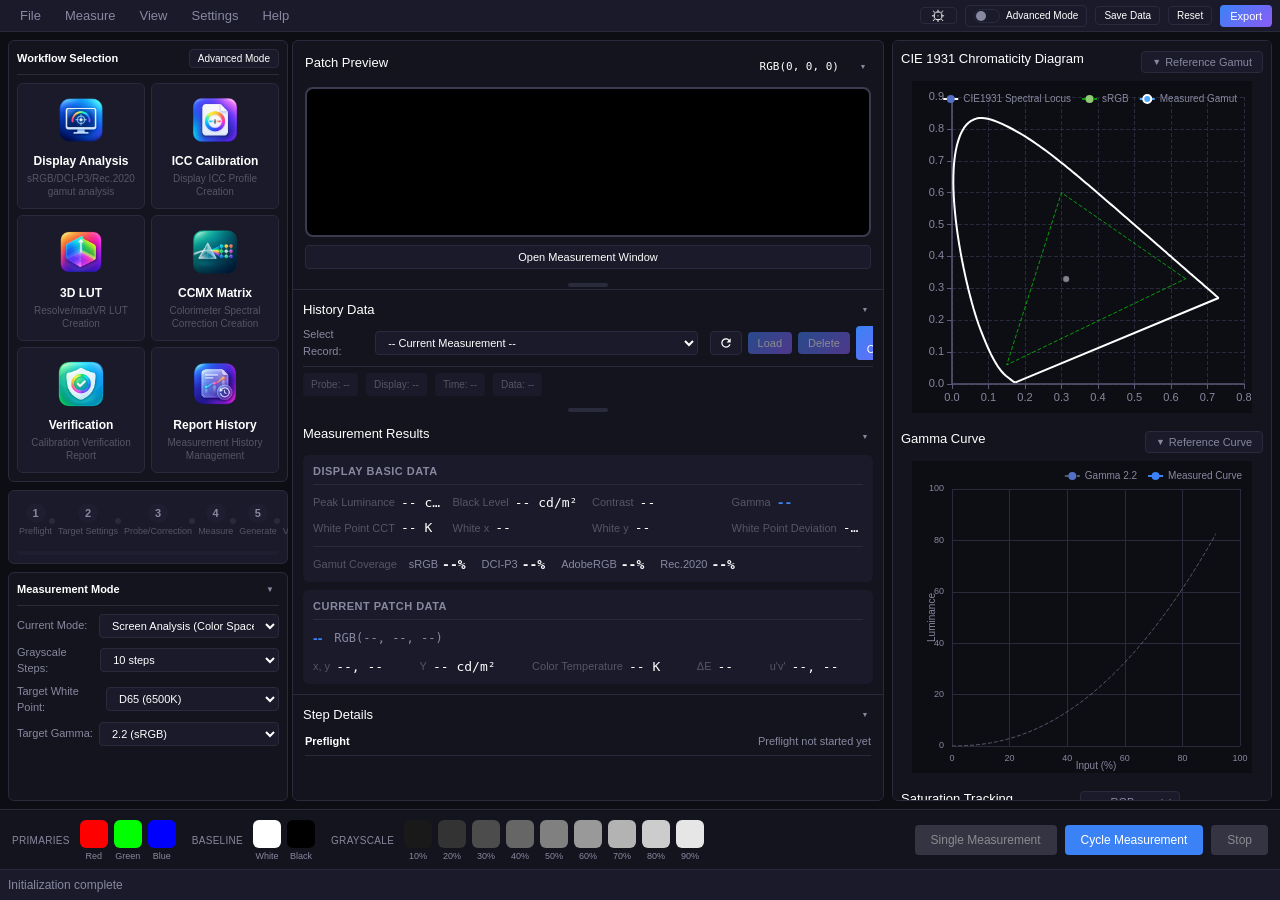
<file: web/index.html>
<!DOCTYPE html>
<html lang="zh-CN">
<head>
    <meta charset="UTF-8">
    <meta name="viewport" content="width=device-width, initial-scale=1.0">
    <title>Topos Calibrator - 显示器校正与测量</title>
    <link rel="stylesheet" href="css/style.css?v=5">
    <!-- ECharts - 本地文件 -->
    <script src="js/echarts.min.js"></script>
</head>
<body>
    <div class="container">
        <!-- 顶部菜单栏 -->
        <header class="menu-bar">
            <div class="menu-left">
                <div class="menu-item">
                    文件
                    <div class="menu-dropdown">
                        <div class="dropdown-item" id="menu-new-profile">新建配置</div>
                        <div class="dropdown-item" id="menu-open-profile">打开配置...</div>
                        <div class="dropdown-item" id="menu-save-profile">保存配置</div>
                        <div class="dropdown-divider"></div>
                        <div class="dropdown-item" id="menu-export-csv">导出 CSV...</div>
                        <div class="dropdown-item" id="menu-export-pdf">导出报告...</div>
                        <div class="dropdown-divider"></div>
                        <div class="dropdown-item" id="menu-quit">退出</div>
                    </div>
                </div>
                <div class="menu-item">
                    测量
                    <div class="menu-dropdown">
                        <div class="dropdown-item" id="menu-connect-probe">连接探头<span class="dropdown-shortcut">⌘K</span></div>
                        <div class="dropdown-item disabled" id="menu-calibrate-probe">校准探头</div>
                        <div class="dropdown-divider"></div>
                        <div class="dropdown-item" id="menu-measure-all">循环测量<span class="dropdown-shortcut">⌘M</span></div>
                        <div class="dropdown-divider"></div>
                        <div class="dropdown-item disabled" id="menu-stop">停止测量<span class="dropdown-shortcut">Esc</span></div>
                    </div>
                </div>
                <div class="menu-item">
                    视图
                    <div class="menu-dropdown">
                        <div class="dropdown-item" id="menu-toggle-settings">显示设置面板</div>
                        <div class="dropdown-item" id="menu-toggle-patch">显示色块预览</div>
                        <div class="dropdown-item" id="menu-toggle-results">显示测量结果</div>
                        <div class="dropdown-divider"></div>
                        <div class="dropdown-item" id="menu-open-patch-window">测量窗口</div>
                        <div class="dropdown-item" id="menu-web-measurement-server"><span class="dropdown-check" id="web-server-check"></span>Web测量服务器</div>
                        <div class="dropdown-divider"></div>
                        <div class="dropdown-item" id="menu-open-comparison">数据对比</div>
                    </div>
                </div>
                <div class="menu-item">
                    设置
                    <div class="menu-dropdown">
                        <div class="dropdown-item" id="menu-advanced-mode"><span class="dropdown-check" id="advanced-mode-check"></span>高级模式</div>
                        <div class="dropdown-divider"></div>
                        <div class="dropdown-item" id="menu-language-zh"><span class="dropdown-check" id="lang-check-zh">✓</span>简体中文</div>
                        <div class="dropdown-item" id="menu-language-en"><span class="dropdown-check" id="lang-check-en"></span>English</div>
                        <div class="dropdown-divider"></div>
                        <div class="dropdown-item" id="menu-preferences">偏好设置...</div>
                        <div class="dropdown-item" id="menu-probe-config">探头配置...</div>
                    </div>
                </div>
                <div class="menu-item">
                    帮助
                    <div class="menu-dropdown">
                        <div class="dropdown-item" id="menu-docs">使用文档</div>
                        <div class="dropdown-item" id="menu-about">关于 Topos Calibrator</div>
                    </div>
                </div>
            </div>
            <div class="menu-right">
                <button class="btn btn-secondary btn-sm prefs-gear-btn" id="btn-open-prefs" title="偏好设置">
                    <span class="prefs-gear-icon">⚙</span>
                </button>
                <button class="btn btn-secondary btn-sm mode-toggle-btn" id="btn-mode-toggle" title="切换到专业自由模式（隐藏向导引导）">
                    <span class="mode-switch" id="mode-switch"><span class="mode-switch-thumb"></span></span>
                    <span>高级模式</span>
                </button>
                <button class="btn btn-secondary btn-sm" id="btn-save">保存数据</button>
                <button class="btn btn-secondary btn-sm" id="btn-reset">重置</button>
                <button class="btn btn-primary" id="btn-export">导出</button>
            </div>
        </header>

        <!-- Web测量服务器地址条（运行时显示，方便复制/关闭） -->
        <div id="web-server-address-bar" class="hidden"
             style="display:none;align-items:center;gap:10px;padding:6px 14px;background:rgba(33,150,243,0.10);border-bottom:1px solid rgba(33,150,243,0.35);font-size:12px;">
            <span>🌐</span>
            <span id="web-server-bar-label" style="color:#6ab7f5;">Web测量服务器</span>
            <code id="web-server-bar-url"
                 style="cursor:pointer;padding:2px 8px;border-radius:4px;background:rgba(255,255,255,0.06);user-select:all;"
                 title="点击复制地址"></code>
            <button id="web-server-bar-copy" class="btn btn-secondary btn-sm" style="padding:1px 10px;">复制</button>
            <span style="flex:1;"></span>
            <button id="web-server-bar-close" class="btn btn-secondary btn-sm" style="padding:1px 10px;" title="停止Web测量服务器">关闭</button>
        </div>

        <!-- 主内容区：三栏布局 -->
        <div class="main-area">
            <!-- 左侧：工作流选择 + 参数面板 -->
            <section class="settings-panel resizable-panel" id="settings-panel">

                <!-- ========== P6-A: 工作流选择面板 ========== -->
                <div class="panel-section workflow-selector-panel" id="workflow-selector-panel">
                    <div class="panel-header">
                        <h2>工作流选择</h2>
                        <button class="btn btn-secondary btn-sm" id="btn-toggle-advanced-mode" title="切换到专业自由模式（隐藏向导引导）">高级模式</button>
                    </div>
                    <div class="workflow-cards" id="workflow-cards">
                        <!-- 显示器检测 -->
                        <div class="workflow-card" data-workflow="gamut" data-desc="测量显示器色彩表现，生成色域覆盖率报告">
                            <img class="workflow-icon" src="../resources/icons/display-measurement.png" alt="">
                            <div class="workflow-title">显示器检测</div>
                            <div class="workflow-desc">sRGB/DCI-P3/Rec.2020 色域分析</div>
                        </div>
                        <!-- ICC 校准 -->
                        <div class="workflow-card" data-workflow="icc" data-desc="生成显示器 ICC Profile，软件校准">
                            <img class="workflow-icon" src="../resources/icons/icc-profile.png" alt="">
                            <div class="workflow-title">ICC 校准</div>
                            <div class="workflow-desc">显示器 ICC Profile 制作</div>
                        </div>
                        <!-- 3D LUT -->
                        <div class="workflow-card" data-workflow="lut" data-desc="生成 3D LUT 文件，用于视频后期调色软件">
                            <img class="workflow-icon" src="../resources/icons/lut-3d.png" alt="">
                            <div class="workflow-title">3D LUT</div>
                            <div class="workflow-desc">Resolve/madVR LUT 制作</div>
                        </div>
                        <!-- CCMX 矩阵 -->
                        <div class="workflow-card" data-workflow="ccmx" data-desc="使用分光仪和色度计制作校正矩阵">
                            <img class="workflow-icon" src="../resources/icons/ccmx-matrix.png" alt="">
                            <div class="workflow-title">CCMX 矩阵</div>
                            <div class="workflow-desc">色度计光谱校正制作</div>
                        </div>
                        <!-- 验证 -->
                        <div class="workflow-card" data-workflow="validation" data-desc="验证已有 ICC/LUT 的效果">
                            <img class="workflow-icon" src="../resources/icons/validation.png" alt="">
                            <div class="workflow-title">验证</div>
                            <div class="workflow-desc">校准效果验证报告</div>
                        </div>
                        <!-- 历史报告 -->
                        <div class="workflow-card" data-workflow="history" data-desc="查看和管理历史测量数据">
                            <img class="workflow-icon" src="../resources/icons/history-report.png" alt="">
                            <div class="workflow-title">历史报告</div>
                            <div class="workflow-desc">测量历史数据管理</div>
                        </div>
                    </div>
                </div>

                <!-- ========== P6-A: 步骤导航 ========== -->
                <div class="panel-section wizard-nav-panel" id="wizard-nav-panel">
                    <div class="wizard-steps">
                        <div class="wizard-step" data-step="1">
                            <div class="step-number">1</div>
                            <div class="step-name">预检</div>
                        </div>
                        <div class="wizard-step" data-step="2">
                            <div class="step-number">2</div>
                            <div class="step-name">目标设置</div>
                        </div>
                        <div class="wizard-step" data-step="3">
                            <div class="step-number">3</div>
                            <div class="step-name">探头/修正</div>
                        </div>
                        <div class="wizard-step" data-step="4">
                            <div class="step-number">4</div>
                            <div class="step-name">测量</div>
                        </div>
                        <div class="wizard-step" data-step="5">
                            <div class="step-number">5</div>
                            <div class="step-name">生成</div>
                        </div>
                        <div class="wizard-step" data-step="6">
                            <div class="step-number">6</div>
                            <div class="step-name">验证</div>
                        </div>
                        <div class="wizard-step" data-step="7">
                            <div class="step-number">7</div>
                            <div class="step-name">报告</div>
                        </div>
                    </div>
                    <div class="wizard-progress-bar">
                        <div class="wizard-progress-fill" id="wizard-progress-fill"></div>
                    </div>
                </div>

                <!-- ========== P6-A: 步骤内容容器 ==========
                     侧栏只保留"设置类"步骤（2 目标设置 / 3 探头修正 / 4 测量摘要）；
                     "结果类"步骤（1 预检 / 5 生成 / 6 验证 / 7 报告）位于中列"步骤工作区"，
                     各步骤的主操作按钮统一放在底部 patch-bar 的向导 CTA 区。 -->
                <!-- 步骤 2: 目标设置 -->
                <div class="panel-section wizard-step-content hidden" id="wizard-step-2" data-step="2">
                    <div class="panel-header">
                        <h2>目标设置</h2>
                        <button class="collapse-btn" data-target="target-content" title="折叠/展开">▼</button>
                    </div>
                    <div class="panel-content" id="target-content">
                        <!-- 快速预设 -->
                        <div class="quick-presets">
                            <div class="preset-title">快速预设</div>
                            <div class="preset-buttons">
                                <button class="preset-btn active" data-preset="srgb" title="sRGB 标准 - 网络和日常使用">
                                    <span class="preset-name">sRGB</span>
                                    <span class="preset-desc">D65 / 2.2</span>
                                </button>
                                <button class="preset-btn" data-preset="rec709" title="Rec.709 - HD 视频标准">
                                    <span class="preset-name">Rec.709</span>
                                    <span class="preset-desc">D65 / 2.4</span>
                                </button>
                                <button class="preset-btn" data-preset="dci-p3" title="DCI-P3 - 数字影院标准">
                                    <span class="preset-name">DCI-P3</span>
                                    <span class="preset-desc">D63 / 2.6</span>
                                </button>
                                <button class="preset-btn" data-preset="custom" title="自定义参数">
                                    <span class="preset-name">自定义</span>
                                    <span class="preset-desc">手动设置</span>
                                </button>
                            </div>
                        </div>
                        <!-- 基础参数（已收敛） -->
                        <div class="target-basic">
                            <div class="form-row">
                                <label>目标色域:</label>
                                <select id="wizard-target-gamut">
                                    <option value="sRGB" selected>sRGB</option>
                                    <option value="Rec709">Rec.709</option>
                                    <option value="DCI_P3">DCI-P3</option>
                                    <option value="DisplayP3">Display P3</option>
                                    <option value="AdobeRGB">Adobe RGB</option>
                                    <option value="Rec2020">Rec.2020</option>
                                </select>
                            </div>
                            <div class="form-row">
                                <label>目标白点:</label>
                                <select id="wizard-target-white">
                                    <option value="D65" selected>D65 (6500K)</option>
                                    <option value="D50">D50 (5000K)</option>
                                    <option value="D75">D75 (7500K)</option>
                                    <option value="native">原生</option>
                                </select>
                            </div>
                            <div class="form-row">
                                <label>目标 Gamma:</label>
                                <select id="wizard-target-gamma">
                                    <option value="2.2" selected>2.2 (sRGB)</option>
                                    <option value="2.4">2.4 (BT.1886)</option>
                                    <option value="2.6">2.6 (影院)</option>
                                </select>
                            </div>
                        </div>
                        <!-- 高级参数展开 -->
                        <div class="advanced-toggle">
                            <button class="btn btn-secondary btn-sm btn-advanced-toggle" id="btn-advanced-target">
                                <span class="toggle-icon">▶</span> 展开高级参数
                            </button>
                        </div>
                        <div class="advanced-params hidden" id="advanced-target-params">
                            <div class="form-row">
                                <label>灰阶级数:</label>
                                <select id="wizard-gray-steps">
                                    <option value="10">10 级 (快速)</option>
                                    <option value="21" selected>21 级 (标准)</option>
                                    <option value="256">256 级 (精细)</option>
                                </select>
                            </div>
                            <div class="form-row">
                                <label>色块数量:</label>
                                <select id="wizard-patch-count">
                                    <option value="auto" selected>自动推荐</option>
                                    <option value="99">99 个</option>
                                    <option value="288">288 个</option>
                                    <option value="512">512 个</option>
                                    <option value="768">768 个</option>
                                    <option value="1024">1024 个</option>
                                    <option value="1500">1500 个 (专业)</option>
                                    <option value="2048">2048 个 (HDR/广色域)</option>
                                </select>
                            </div>
                            <div class="form-row">
                                <label>采样策略:</label>
                                <select id="wizard-sample-strategy">
                                    <option value="balanced" selected>均衡覆盖</option>
                                    <option value="dark-focused">暗部优先</option>
                                    <option value="gray-focused">灰阶优先</option>
                                </select>
                            </div>
                        </div>
                        <!-- 步骤导航按钮已移至底部向导 CTA 区（btn-next-step-2） -->
                    </div>
                </div>

                <!-- 步骤 3: 探头/修正 -->
                <div class="panel-section wizard-step-content hidden" id="wizard-step-3" data-step="3">
                    <div class="panel-header">
                        <h2>探头与修正</h2>
                        <button class="collapse-btn" data-target="probe-content" title="折叠/展开">▼</button>
                    </div>
                    <div class="panel-content" id="probe-content">
                        <!-- 探头连接状态 -->
                        <div class="probe-connection-panel">
                            <div id="wizard-probe-connected-banner" class="hidden"
                                 style="display:flex;align-items:center;gap:6px;padding:8px 10px;margin-bottom:8px;border-radius:6px;background:rgba(76,175,80,0.12);border:1px solid rgba(76,175,80,0.35);color:#7bd88a;font-size:12px;">
                                <span>✓</span><span>探头已连接，无需切换，可直接点击"下一步"</span>
                            </div>
                            <div class="probe-status-row">
                                <span class="status-indicator" id="wizard-probe-indicator"></span>
                                <span id="wizard-probe-status-text">未连接</span>
                            </div>
                            <div class="button-group compact">
                                <button class="btn btn-primary" id="wizard-btn-connect">连接探头</button>
                                <button class="btn btn-secondary" id="wizard-btn-calibrate" disabled>校准探头</button>
                            </div>
                        </div>
                        <!-- 多探头切换（检测到 >1 台校色仪时显示） -->
                        <div class="form-row hidden" id="wizard-instrument-row">
                            <label>切换探头:</label>
                            <select id="wizard-instrument-select"></select>
                        </div>
                        <!-- 探头参数 -->
                        <div class="probe-basic">
                            <div class="form-row">
                                <label>探头类型:</label>
                                <select id="wizard-probe-type">
                                    <option value="i1d3" selected>i1 Display Pro</option>
                                    <option value="i1pro2">i1 Pro 2</option>
                                    <option value="i1pro3">i1 Pro 3</option>
                                    <option value="spydx">SpyderX</option>
                                </select>
                            </div>
                            <div class="form-row">
                                <label>显示器类型:</label>
                                <select id="wizard-display-type">
                                    <option value="l" selected>LCD 通用</option>
                                    <option value="e">LCD White LED</option>
                                    <option value="b">LCD RGB LED (广色域)</option>
                                    <option value="o">OLED</option>
                                    <option value="w">WOLED</option>
                                </select>
                            </div>
                        </div>
                        <!-- 修正文件 -->
                        <div class="correction-panel">
                            <div class="correction-header">
                                <span class="correction-title">光谱校正</span>
                                <span class="correction-status" id="wizard-correction-status">未启用</span>
                            </div>
                            <div class="form-row">
                                <label>修正文件:</label>
                                <select id="wizard-correction-select">
                                    <option value="" selected>无 (不启用)</option>
                                </select>
                            </div>
                            <div class="correction-info hidden" id="wizard-correction-info">
                                <!-- 修正文件详情动态填充 -->
                            </div>
                        </div>
                        <!-- 高级参数展开 -->
                        <div class="advanced-toggle">
                            <button class="btn btn-secondary btn-sm btn-advanced-toggle" id="btn-advanced-probe">
                                <span class="toggle-icon">▶</span> 展开高级参数
                            </button>
                        </div>
                        <div class="advanced-params hidden" id="advanced-probe-params">
                            <div class="form-row">
                                <label>测量延迟:</label>
                                <input type="number" id="wizard-measure-delay" value="500" min="100" max="5000" step="100">
                                <span class="unit-label">ms</span>
                            </div>
                            <div class="form-row">
                                <label>刷新率:</label>
                                <select id="wizard-refresh-rate">
                                    <option value="auto">自动检测</option>
                                    <option value="60">60 Hz</option>
                                    <option value="120">120 Hz</option>
                                    <option value="144">144 Hz</option>
                                </select>
                            </div>
                            <div class="form-row checkbox-row">
                                <label class="checkbox-label">
                                    <input type="checkbox" id="wizard-oled-mode">
                                    <span class="checkbox-text">OLED 黑帧插入</span>
                                </label>
                            </div>
                            <div class="form-row checkbox-row">
                                <label class="checkbox-label">
                                    <input type="checkbox" id="wizard-dark-multisample">
                                    <span class="checkbox-text">暗部多重采样</span>
                                </label>
                            </div>
                        </div>
                        <!-- 步骤导航按钮已移至底部向导 CTA 区（btn-next-step-3） -->
                    </div>
                </div>

                <!-- 步骤 4: 测量 -->
                <div class="panel-section wizard-step-content hidden" id="wizard-step-4" data-step="4">
                    <div class="panel-header">
                        <h2>开始测量</h2>
                        <button class="collapse-btn" data-target="measure-content" title="折叠/展开">▼</button>
                    </div>
                    <div class="panel-content" id="measure-content">
                        <div class="measure-summary-panel">
                            <div class="measure-summary-header">
                                <span>测量设置摘要</span>
                            </div>
                            <div class="measure-summary-items" id="wizard-measure-summary">
                                <div class="summary-item"><span class="label">色域:</span><span class="value" id="summary-gamut">sRGB</span></div>
                                <div class="summary-item"><span class="label">白点:</span><span class="value" id="summary-white">D65</span></div>
                                <div class="summary-item"><span class="label">Gamma:</span><span class="value" id="summary-gamma">2.2</span></div>
                                <div class="summary-item"><span class="label">色块数:</span><span class="value" id="summary-patches">自动</span></div>
                            </div>
                        </div>
                        <div class="measure-controls">
                            <div class="measure-patch-preview">
                                <div class="patch-display" id="wizard-patch-display"></div>
                                <div class="patch-info" id="wizard-patch-info">准备测量</div>
                            </div>
                            <!-- 开始/停止按钮已移至底部向导 CTA 区（wizard-btn-start-measure / wizard-btn-stop-measure）；
                                 测量进度统一显示在中列"步骤工作区"内嵌的进度面板中 -->
                        </div>
                        <div id="wizard-probe-placement-hint" class="hidden"
                             style="display:flex;align-items:center;gap:8px;padding:10px 12px;margin-bottom:10px;border-radius:6px;background:rgba(33,150,243,0.12);border:1px solid rgba(33,150,243,0.4);color:#6ab7f5;font-size:13px;line-height:1.5;">
                            <span style="font-size:16px;">🎯</span>
                            <span>测量窗口已打开——请将探头平贴在测量窗口的色块区域上（无缝透光），摆好后再点击"开始测量"。<br>窗口可拖动；多显示器时窗口位于测量屏。</span>
                        </div>
                        <div class="measure-hints">
                            <div class="hint-item">💡 请确保探头正确放置在屏幕上</div>
                            <div class="hint-item">💡 测量过程中请勿移动探头或屏幕</div>
                        </div>
                        <!-- 步骤导航按钮已移至底部向导 CTA 区（btn-next-step-4） -->
                    </div>
                </div>

                <!-- 步骤 5/6/7（生成/验证/报告）面板已移至中列"步骤工作区" -->

                <!-- ========== 原有探头设置区域（作为备用/专业模式） ========== -->
                <div class="panel-section legacy-panel hidden" id="legacy-settings-panel">
                    <div class="panel-header">
                        <h2>高级设置面板</h2>
                        <button class="collapse-btn" data-target="legacy-settings-content" title="折叠/展开">▼</button>
                    </div>
                    <div class="panel-content" id="legacy-settings-content">

                    <!-- 探头状态与连接 -->
                    <div class="settings-group compact">
                        <div class="probe-status-row">
                            <span class="status-indicator" id="probe-indicator"></span>
                            <span id="probe-status-text">未连接</span>
                        </div>
                        <div class="button-group compact">
                            <button class="btn btn-primary" id="btn-connect-probe">连接探头</button>
                            <button class="btn btn-secondary" id="btn-calibrate" disabled>校准探头</button>
                        </div>
                    </div>

                    <!-- 探头参数 -->
                    <div class="settings-group">
                        <div class="form-row">
                            <label data-tooltip="选择您使用的色彩测量设备&#10;&#10;• i1 Display Pro：专业级色度计&#10;• SpyderX：DataColor系列色度计&#10;• i1 Pro/Pro 2/Pro 3：X-Rite分光光度计&#10;&#10;分光光度计精度高于色度计，推荐用于专业工作">探头类型:</label>
                            <select id="probe-type">
                                <!-- 常用设备 -->
                                <option value="i1d3" selected>i1 Display Pro / ColorMunki Display</option>
                                <option value="i1pro2">i1 Pro 2</option>
                                <option value="i1pro3">i1 Pro 3</option>
                                <option value="colormunki">ColorMunki Photo/Design</option>
                                <option value="spydx">SpyderX</option>
                                <option value="spyd5">Spyder5</option>

                                <!-- 分隔线 -->
                                <option disabled>── X-Rite 色度计 ──</option>
                                <option value="i1d2">Eye-One Display 1/2/LT</option>
                                <option value="dtp94">DTP94 / Optix XR</option>
                                <option value="huey">Huey</option>
                                <option value="monaco">MonacoOPTIX</option>

                                <!-- 分隔线 -->
                                <option disabled>── X-Rite 分光光度计 ──</option>
                                <option value="i1pro">Eye-One Pro (原版)</option>
                                <option value="colormunki_smile">ColorMunki Smile/Create</option>

                                <!-- 分隔线 -->
                                <option disabled>── Datacolor Spyder ──</option>
                                <option value="spydx2">SpyderX2</option>
                                <option value="spyder">Spyder / SpyderPRO (2024)</option>
                                <option value="spyd4">Spyder4</option>
                                <option value="spyd3">Spyder3</option>
                                <option value="spyd2">Spyder2</option>
                                <option value="spyd1">Spyder1</option>

                                <!-- 分隔线 -->
                                <option disabled>── Klein / 专业设备 ──</option>
                                <option value="k10a">Klein K10-A</option>
                                <option value="ex1">Image Engineering EX1</option>

                                <!-- 分隔线 -->
                                <option disabled>── 其他设备 ──</option>
                                <option value="colorhug">ColorHug / ColorHug2</option>
                                <option value="hcfr">HCFR Colorimètre</option>
                                <option value="cube">Palette/SwatchMate Cube</option>

                                <!-- 分隔线 -->
                                <option disabled>── JETI 分光光度计 ──</option>
                                <option value="specbos">JETI specbos</option>
                                <option value="spectraval">JETI spectraval</option>

                                <!-- 分隔线 -->
                                <option disabled>── Gretag-Macbeth ──</option>
                                <option value="spectro">Spectrolino</option>
                                <option value="spectroscan">SpectroScan</option>

                                <!-- 分隔线 -->
                                <option disabled>── X-Rite DTP 系列 ──</option>
                                <option value="dtp20">DTP20 Pulse</option>
                                <option value="dtp22">DTP22 Swatchbook</option>
                                <option value="dtp41">DTP41</option>
                                <option value="dtp51">DTP51</option>
                                <option value="dtp92">DTP92</option>
                                <option value="chroma">Sequel Chroma 4/5</option>
                            </select>
                        </div>
                        <div class="form-row">
                            <label data-tooltip="选择您的显示器类型&#10;&#10;• LCD通用：大多数液晶显示器&#10;• OLED：自发光显示技术&#10;• WOLED：LG OLED电视系列&#10;• 投影仪：用于投影测量&#10;&#10;选择正确类型可以提高测量精度">显示器类型:</label>
                            <select id="display-type">
                                <!-- 常见类型 -->
                                <option value="l" selected>LCD 通用</option>
                                <option value="e">LCD White LED</option>
                                <option value="b">LCD RGB LED (广色域)</option>
                                <option value="o">OLED</option>
                                <option value="w">WOLED (LG OLED电视)</option>
                                <option value="c">CRT</option>

                                <!-- 分隔线 -->
                                <option disabled>── 投影仪 ──</option>
                                <option value="p">DLP 投影仪</option>

                                <!-- 分隔线 -->
                                <option disabled>── LCD White LED 细分 ──</option>
                                <option value="8">LCD White LED IPS</option>
                                <option value="9">LCD White LED PVA</option>
                                <option value="a">LCD White LED TFT</option>

                                <!-- 分隔线 -->
                                <option disabled>── LCD RGB LED 细分 ──</option>
                                <option value="c">LCD RGB LED IPS</option>
                                <option value="d">LCD RGB LED PVA</option>

                                <!-- 分隔线 -->
                                <option disabled>── LCD CCFL (老式) ──</option>
                                <option value="1">LCD CCFL</option>
                                <option value="2">LCD CCFL IPS</option>
                                <option value="3">LCD CCFL PVA</option>
                                <option value="4">LCD CCFL TFT</option>
                                <option value="L">LCD CCFL Wide Gamut</option>

                                <!-- 分隔线 -->
                                <option disabled>── LCD 荧光粉背光 ──</option>
                                <option value="h">LCD RG Phosphor</option>
                                <option value="r">LCD PFS Phosphor</option>
                                <option value="i">LCD GB-R Phosphor</option>

                                <!-- 分隔线 -->
                                <option disabled>── 其他 ──</option>
                                <option value="m">等离子 (Plasma)</option>
                            </select>
                        </div>
                        <div class="form-row">
                            <label data-tooltip="显示器的刷新率&#10;&#10;选择正确的刷新率可以确保测量同步&#10;大多数显示器为60Hz&#10;游戏显示器可能为120/144/240Hz&#10;不确定可选择"自动检测"">刷新率:</label>
                            <select id="refresh-rate">
                                <option value="auto">自动检测</option>
                                <option value="60">60 Hz</option>
                                <option value="120">120 Hz</option>
                                <option value="144">144 Hz</option>
                                <option value="240">240 Hz</option>
                            </select>
                        </div>
                        <div class="form-row">
                            <label data-tooltip="每次测量色块后的等待时间(毫秒)&#10;&#10;• 默认500ms适合大多数显示器&#10;• OLED可设为100-200ms&#10;• 慢响应显示器可增加至1000ms以上">测量延迟:</label>
                            <input type="number" id="measure-delay" value="500" min="100" max="5000" step="100">
                        </div>
                        <div class="form-row">
                            <label data-tooltip="每个色块的重复测量次数&#10;&#10;• 1 = 关闭（默认）&#10;• >1 时对多次读数做 XYZ 线性平均&#10;可显著降低仪器随机噪声&#10;注意：总测量时间会成倍增加">平均次数:</label>
                            <input type="number" id="measure-repeat-count" value="1" min="1" max="10" step="1">
                        </div>
                        <div class="form-row">
                            <label data-tooltip="暗部多重采样&#10;&#10;亮度低于阈值时自动多次测量取平均&#10;解决暗部底噪偏大的问题&#10;勾选启用；左框为触发阈值(cd/m²)，右框为最大重测次数">暗部采样:</label>
                            <div style="display:flex; gap:6px; align-items:center;">
                                <input type="checkbox" id="dark-sample-enabled" checked style="width:auto; margin:0;">
                                <input type="number" id="dark-sample-threshold" value="0.2" min="0.01" max="5" step="0.01" title="触发阈值 (cd/m²)" style="width:70px;">
                                <input type="number" id="dark-sample-retries" value="3" min="0" max="9" step="1" title="最大重测次数" style="width:60px;">
                            </div>
                        </div>
                        <div class="form-row">
                            <label data-tooltip="CCMX/CCSS光谱校正文件&#10;&#10;用于提高色度计测量精度&#10;需要根据显示器类型选择对应的校正文件&#10;推荐使用分光仪制作专用校正文件">光谱校正:</label>
                            <select id="correction-file-select">
                                <option value="" selected>无 (不启用)</option>
                            </select>
                            <button class="btn btn-secondary" id="btn-import-edr" style="flex:none; padding:4px 10px; font-size:12px;" data-tooltip="导入 X-Rite .edr 光谱校正文件&#10;经 ArgyllCMS oeminst 转换为 .ccss&#10;EDR 文件在 i1Profiler 安装目录或仪器驱动光盘中">导入 EDR…</button>
                        </div>
                        <!-- 修正文件信息显示区域 -->
                        <div id="correction-file-info" class="correction-info hidden">
                            <span class="info-placeholder">未选择修正文件</span>
                        </div>
                    </div>
                    </div>
                </div>

                <!-- 测量模式区域 -->
                <div class="panel-section" id="measure-mode-panel">
                    <div class="panel-header">
                        <h2>测量模式</h2>
                        <button class="collapse-btn" data-target="measure-mode-content" title="折叠/展开">▼</button>
                    </div>
                    <div class="panel-content" id="measure-mode-content">

                    <!-- 模式选择下拉框 -->
                    <div class="form-row">
                        <label data-tooltip="选择测量工作模式&#10;&#10;• 屏幕检测：测量显示器色彩表现，生成色度报告&#10;• 屏幕校正(ICC)：软件校准，生成ICC配置文件&#10;• 硬件校准(3DLUT)：硬件校准，生成3D LUT文件&#10;• 自定义颜色：自由选择要测量的色块&#10;• CCMX矩阵：制作色度计校正文件">当前模式:</label>
                        <select id="measure-mode-select">
                            <option value="gamut">屏幕检测(色彩空间)</option>
                            <option value="icc">屏幕校正(ICC制作)</option>
                            <option value="lut">硬件校准(3DLUT制作)</option>
                            <option value="custom">自定义颜色</option>
                            <option value="ccmx">CCMX 矩阵制作</option>
                            <option value="saturation">饱和度/色相扫描</option>
                            <option value="hdr">HDR EOTF 追踪</option>
                            <option value="uniformity">均匀性检测</option>
                            <option value="autocal">自动校准(AutoCal闭环)</option>
                        </select>
                    </div>

                    <!-- 色彩空间测量参数 -->
                    <div class="mode-settings" id="gamut-settings">
                        <div class="form-row">
                            <label data-tooltip="控制测量时使用的灰阶数量&#10;&#10;• 10级：快速测试，基础灰阶检查&#10;• 21级：标准测量，推荐用于常规检测&#10;• 256级：精细分析，用于专业调试">灰阶级数:</label>
                            <select id="gray-steps">
                                <option value="10">10 级</option>
                                <option value="21">21 级</option>
                                <option value="256">256 级</option>
                            </select>
                        </div>
                        <div class="form-row">
                            <label data-tooltip="设置显示器的白点色温标准&#10;&#10;• D65 (6500K)：sRGB/Rec.709标准，最常用&#10;• D50 (5000K)：印刷行业标准&#10;• D75 (7500K)：较冷的白色&#10;• 原生：保持显示器出厂设置">目标白点:</label>
                            <select id="target-white">
                                <option value="D65">D65 (6500K)</option>
                                <option value="D50">D50 (5000K)</option>
                                <option value="D75">D75 (7500K)</option>
                                <option value="native">原生</option>
                            </select>
                        </div>
                        <div class="form-row">
                            <label data-tooltip="设置显示器的亮度曲线标准&#10;&#10;• 2.2 (sRGB)：网络和日常使用标准&#10;• 2.4 (BT.1886)：HDTV和视频制作标准&#10;• 2.6 (影院)：电影院的放映标准&#10;• 1.8 (Mac)：老款Mac标准">目标 Gamma:</label>
                            <select id="target-gamma">
                                <option value="2.2">2.2 (sRGB)</option>
                                <option value="2.4">2.4 (BT.1886)</option>
                                <option value="2.6">2.6 (影院)</option>
                                <option value="1.8">1.8 (Mac)</option>
                            </select>
                        </div>
                    </div>

                    <!-- ICC校正参数 -->
                    <div class="mode-settings hidden" id="icc-settings">
                        <!-- 校准源选项 -->
                        <div class="form-row" style="flex-wrap: wrap;">
                            <label class="radio-label" data-tooltip="首次使用时推荐选择&#10;让探头自动调整显示器的亮度和色彩，达到目标状态&#10;之后可保存为.cal文件复用">
                                <input type="radio" name="icc-cal-source" value="calibrate" id="icc-enable-calibration" checked>
                                <span>测量前校准显示器</span>
                            </label>
                            <label class="radio-label" data-tooltip="使用之前校准保存的.cal文件&#10;适合重复测量同一台显示器的场景">
                                <input type="radio" name="icc-cal-source" value="load" id="icc-load-cal-file">
                                <span>加载cal校正文件</span>
                            </label>
                        </div>
                        <!-- dispcal 校准参数 -->
                        <div class="calibration-options" id="icc-calibration-options">
                            <div class="form-row">
                                <label data-tooltip="校准时目标白点色温&#10;&#10;• D65 (6500K)：sRGB/Rec.709标准&#10;• D63 (DCI-P3)：DCI-P3影院标准&#10;• D50 (5000K)：印刷标准&#10;• 原生：保持显示器出厂设置&#10;• 自定义：手动输入xy坐标值">校准白点:</label>
                                <select id="icc-cal-white-point">
                                    <option value="D65">D65 (6500K)</option>
                                    <option value="D63">D63 (DCI-P3)</option>
                                    <option value="D50">D50 (5000K)</option>
                                    <option value="D75">D75 (7500K)</option>
                                    <option value="native">原生</option>
                                    <option value="custom">自定义</option>
                                </select>
                            </div>
                            <div class="form-row hidden" id="icc-cal-custom-white-row">
                            <div class="input-group">
                                <button class="btn btn-primary btn-small" id="btn-icc-fill-white" title="从当前测量的白色填入">
                                    <span>填入测量值</span>
                                </button>
                                <input type="number" id="icc-cal-white-x" value="0.3127" min="0" max="1" step="0.0001" placeholder="x" title="白点 x 坐标">
                                <span class="input-separator">,</span>
                                <input type="number" id="icc-cal-white-y" value="0.3290" min="0" max="1" step="0.0001" placeholder="y" title="白点 y 坐标">
                            </div>
                            </div>
                            <div class="form-row">
                                <label data-tooltip="校准时的亮度曲线&#10;&#10;• 2.2 (sRGB)：日常使用标准&#10;• 2.4 (BT.1886)：视频制作标准">Gamma:</label>
                                <select id="icc-cal-gamma">
                                    <option value="2.2">2.2 (sRGB)</option>
                                    <option value="2.4">2.4 (BT.1886)</option>
                                </select>
                            </div>
                            <div class="form-row">
                                <label data-tooltip="校准测量精度&#10;&#10;• 低：快速校准，适合日常使用&#10;• 中：平衡速度与质量（推荐）&#10;• 高：最高精度，校准时间较长">质量:</label>
                                <select id="icc-cal-quality">
                                    <option value="m">中 (推荐)</option>
                                    <option value="l">低 (快速)</option>
                                    <option value="h">高 (精确)</option>
                                </select>
                            </div>
                        </div>
                        <!-- 加载cal文件选项 -->
                        <div class="cal-file-options hidden" id="icc-cal-file-options">
                            <div class="form-row">
                                <label>校正文件:</label>
                                <select id="icc-cal-file-select">
                                    <option value="">-- 请选择 .cal 文件 --</option>
                                </select>
                            </div>
                        </div>
                        <!-- 分隔线 -->
                        <hr class="section-divider">
                        <!-- 目标显示器 -->
                        <div class="form-row">
                            <label data-tooltip="校准/测量目标显示器&#10;&#10;序号与 ArgyllCMS (dispwin/dispcal) 一致&#10;默认选中色块窗口当前所在屏幕">目标显示器:</label>
                            <select id="display-index">
                                <option value="1" selected>1. 主显示器</option>
                            </select>
                        </div>
                        <!-- dispread 测量参数 -->
                        <div class="form-row">
                            <label data-tooltip="测量时使用的色块数量&#10;&#10;色块越多，ICC Profile精度越高&#10;• 99-288：快速，适合基础校准&#10;• 512-1024：标准，推荐日常使用&#10;• 1500+：专业，用于精细色彩工作&#10;• CIELAB采样：均匀覆盖色彩空间">测试色块:</label>
                            <select id="icc-patch-count">
                                <option value="99">99 色块</option>
                                <option value="288">288 色块</option>
                                <option value="512">512 色块</option>
                                <option value="768">768 色块</option>
                                <option value="1024">1024 色块</option>
                                <option value="1500">1500 色块 (CIELAB采样)</option>
                                <option value="2000">2000 色块 (CIELAB采样)</option>
                                <option value="3000">3000 色块 (CIELAB采样)</option>
                                <option value="custom">自定义数量</option>
                            </select>
                        </div>
                        <div class="form-row hidden" id="icc-custom-patch-row">
                            <label>自定义色块数:</label>
                            <input type="number" id="icc-custom-patch-count" value="2500" min="100" max="5000" step="100" title="范围: 100-5000">
                        </div>
                        <div class="form-row">
                            <label data-tooltip="色块在色彩空间的分布方式&#10;&#10;• 均衡覆盖：均匀采样，推荐大多数场景&#10;• 暗部优先：加强暗部细节测量&#10;• 灰阶优先：增加灰阶过渡测量&#10;• 高饱和优先：侧重高饱和色彩">采样策略:</label>
                            <select id="icc-sample-strategy">
                                <option value="balanced">均衡覆盖 (推荐)</option>
                                <option value="dark-focused">暗部优先</option>
                                <option value="gray-focused">灰阶优先</option>
                                <option value="saturation-focused">高饱和优先</option>
                            </select>
                        </div>
                        <div class="form-row">
                            <label data-tooltip="ICC Profile的色彩计算方式&#10;&#10;⚠️ 强烈建议使用LUT型！&#10;&#10;• LUT型：使用查找表，精度高，准确还原显示器色彩，保留正确的黑点信息，适合专业色彩工作&#10;• 矩阵型：简单矩阵计算，精度有限，黑点会被强制设为纯黑导致画面偏暗，仅适用于老旧显示器兼容性测试">Profile类型:</label>
                            <select id="icc-profile-type">
                                <option value="matrix">矩阵型</option>
                                <option value="lut" selected>LUT型</option>
                            </select>
                        </div>
                        <div class="form-row">
                            <label data-tooltip="ICC Profile计算精度&#10;&#10;• Low (低)：快速生成，精度较低&#10;• Medium (中)：平衡速度与精度&#10;• High (高)：高精度计算，推荐&#10;• Ultra (超高)：最高精度，计算时间长">质量级别:</label>
                            <select id="icc-quality">
                                <option value="l">Low (低)</option>
                                <option value="m">Medium (中)</option>
                                <option value="h" selected>High (高)</option>
                                <option value="u">Ultra (超高)</option>
                            </select>
                        </div>
                        <div class="form-row">
                            <label data-tooltip="ICC Profile的目标白点&#10;&#10;• 同步：与校准白点完全一致&#10;• D65 (6500K)：sRGB/Rec.709标准&#10;• D50 (5000K)：印刷标准&#10;• 原生：保持显示器出厂白点">目标白点:</label>
                            <select id="icc-target-white">
                                <option value="sync" selected>同步（与校准白点一致）</option>
                                <option value="D65">D65 (6500K)</option>
                                <option value="D50">D50 (5000K)</option>
                                <option value="native">原生</option>
                            </select>
                        </div>
                        <div class="form-row">
                            <label data-tooltip="ICC Profile的目标Gamma曲线&#10;&#10;• 2.2 (sRGB)：日常使用标准&#10;• 2.4 (BT.1886)：视频制作标准&#10;• 2.6 (影院)：电影放映标准">目标 Gamma:</label>
                            <select id="icc-target-gamma">
                                <option value="2.2">2.2 (sRGB)</option>
                                <option value="2.4">2.4 (BT.1886)</option>
                                <option value="2.6">2.6 (影院)</option>
                            </select>
                        </div>
                    </div>

                    <!-- LUT校正参数 -->
                    <div class="mode-settings hidden" id="lut-settings">
                        <!-- 注意：LUT校正模式不进行dispcal预校准 -->
                        <!-- 高质量3DLUT制作可以直接测量色块，无需先校准显示器 -->

                        <!-- 测量参数 -->
                        <div class="form-row">
                            <label data-tooltip="测量时使用的色块数量&#10;&#10;色块越多，3D LUT精度越高&#10;• 99-288：快速测试&#10;• 512-1024：标准，推荐使用&#10;• 1500+：专业制作&#10;• CIELAB采样：均匀覆盖色彩空间">测试色块:</label>
                            <select id="lut-patch-count">
                                <option value="99">99 色块</option>
                                <option value="288">288 色块</option>
                                <option value="512">512 色块</option>
                                <option value="768">768 色块</option>
                                <option value="1024">1024 色块</option>
                                <option value="1500">1500 色块 (CIELAB采样)</option>
                                <option value="2000">2000 色块 (CIELAB采样)</option>
                                <option value="3000">3000 色块 (CIELAB采样)</option>
                                <option value="custom">自定义数量</option>
                            </select>
                        </div>
                        <div class="form-row hidden" id="lut-custom-patch-row">
                            <label>自定义色块数:</label>
                            <input type="number" id="lut-custom-patch-count" value="2500" min="100" max="5000" step="100" title="范围: 100-5000">
                        </div>
                        <div class="form-row">
                            <label data-tooltip="色块在色彩空间的分布方式&#10;&#10;• 均衡覆盖：均匀采样，推荐大多数场景&#10;• 暗部优先：加强暗部细节测量&#10;• 灰阶优先：增加灰阶过渡测量&#10;• 高饱和优先：侧重高饱和色彩">采样策略:</label>
                            <select id="lut-sample-strategy">
                                <option value="balanced">均衡覆盖 (推荐)</option>
                                <option value="dark-focused">暗部优先</option>
                                <option value="gray-focused">灰阶优先</option>
                                <option value="saturation-focused">高饱和优先</option>
                            </select>
                        </div>
                        <div class="form-row">
                            <label data-tooltip="3D LUT的网格精度&#10;&#10;• 17³ (4913点)：快速，适合实时预览&#10;• 33³ (35937点)：标准推荐，专业制作&#10;• 65³ (274625点)：最高精度，生成慢">LUT尺寸:</label>
                            <select id="lut-size">
                                <option value="17">17³ (快速)</option>
                                <option value="33" selected>33³ (标准推荐)</option>
                                <option value="65">65³ (精细)</option>
                            </select>
                        </div>
                        <div class="form-row">
                            <label data-tooltip="色彩映射时的处理方式&#10;&#10;• 相对色度：保留白点，适合视频工作（推荐）&#10;• 绝对色度：精确匹配目标色域&#10;• 感知匹配：整体优化，适合摄影">渲染意图:</label>
                            <select id="lut-intent">
                                <option value="r" selected>相对色度 (推荐视频)</option>
                                <option value="p">绝对色度</option>
                                <option value="s">感知匹配</option>
                            </select>
                        </div>
                        <div class="form-row checkbox-row">
                            <label class="checkbox-label" data-tooltip="防止暗部死黑&#10;&#10;启用后会调整黑场，确保暗部细节不丢失&#10;相对色度映射时推荐开启">
                                <input type="checkbox" id="lut-use-bpc" checked>
                                <span class="checkbox-text">黑场补偿 (BPC)</span>
                            </label>
                        </div>
                        <div class="form-row">
                            <label data-tooltip="输出目标色域标准&#10;&#10;• sRGB：网络和日常使用&#10;• Rec.709：高清视频标准&#10;• DCI-P3：影院和广色域显示器&#10;• Rec.2020：超高清(UHDTV)标准">目标色域:</label>
                            <select id="lut-target-gamut">
                                <option value="sRGB">sRGB</option>
                                <option value="Rec709" selected>Rec.709</option>
                                <option value="DCI-P3">DCI-P3</option>
                                <option value="Rec2020">Rec.2020</option>
                            </select>
                        </div>
                        <div class="form-row">
                            <label data-tooltip="输出目标白点色温&#10;&#10;• D65 (6500K)：sRGB/Rec.709标准&#10;• D63 (DCI-P3)：DCI-P3影院标准&#10;• D50 (5000K)：印刷标准&#10;• 原生：保持显示器出厂设置&#10;• 自定义：手动输入xy坐标值">目标白点:</label>
                            <select id="lut-target-white">
                                <option value="D65">D65 (6500K)</option>
                                <option value="D63">D63 (DCI-P3)</option>
                                <option value="D50">D50 (5000K)</option>
                                <option value="native">原生</option>
                                <option value="custom">自定义</option>
                            </select>
                        </div>
                        <div class="form-row hidden" id="lut-target-custom-white-row">
                            <div class="input-group">
                                <button class="btn btn-primary btn-small" id="btn-lut-target-fill-white" title="从当前测量的白色填入">
                                    <span>填入测量值</span>
                                </button>
                                <input type="number" id="lut-target-white-x" value="0.3127" min="0" max="1" step="0.0001" placeholder="x" title="白点 x 坐标">
                                <span class="input-separator">,</span>
                                <input type="number" id="lut-target-white-y" value="0.3290" min="0" max="1" step="0.0001" placeholder="y" title="白点 y 坐标">
                            </div>
                        </div>
                        <div class="form-row">
                            <label data-tooltip="输出目标Gamma曲线&#10;&#10;• 2.2 (sRGB)：日常使用标准&#10;• 2.4 (BT.1886)：视频制作标准&#10;• 2.6 (影院)：电影放映标准">目标 Gamma:</label>
                            <select id="lut-target-gamma">
                                <option value="2.2">2.2 (sRGB)</option>
                                <option value="2.4" selected>2.4 (BT.1886)</option>
                                <option value="2.6">2.6 (影院)</option>
                            </select>
                        </div>
                    </div>

                    <!-- 自定义颜色参数 -->
                    <div class="mode-settings hidden" id="custom-settings">
                        <!-- 文件加载区域 -->
                        <div class="form-row">
                            <label data-tooltip="加载已保存的自定义色块组&#10;可继续添加或编辑色块">加载色块组:</label>
                            <select id="custom-patches-file-select">
                                <option value="">-- 新建色块组 --</option>
                            </select>
                        </div>
                        <div class="button-group" style="margin-top: 2px;">
                            <button class="btn btn-secondary btn-sm" id="btn-load-patches-file">加载</button>
                            <button class="btn btn-secondary btn-sm" id="btn-delete-patches-file" disabled>删除</button>
                        </div>

                        <!-- 分隔线 -->
                        <hr class="section-divider">

                        <!-- 添加/编辑色块区域：RGB + 预览 + 按钮在一行 -->
                        <div class="custom-add-row">
                            <div class="rgb-input-group">
                                <label class="rgb-label">R</label>
                                <input type="number" id="custom-r" min="0" max="255" value="255" placeholder="0-255">
                            </div>
                            <div class="rgb-input-group">
                                <label class="rgb-label">G</label>
                                <input type="number" id="custom-g" min="0" max="255" value="128" placeholder="0-255">
                            </div>
                            <div class="rgb-input-group">
                                <label class="rgb-label">B</label>
                                <input type="number" id="custom-b" min="0" max="255" value="0" placeholder="0-255">
                            </div>
                            <div class="preview-box" id="custom-preview-box" style="background: rgb(255, 128, 0)"></div>
                            <button class="btn btn-primary btn-sm" id="btn-add-custom-patch" title="添加新色块">+</button>
                        </div>

                        <!-- 分隔线 -->
                        <hr class="section-divider">

                        <!-- 色块列表 -->
                        <div class="form-row">
                            <label>色块列表:</label>
                            <span class="patch-count-badge" id="custom-patch-count">0 个</span>
                        </div>
                        <div class="custom-patches-list" id="custom-patches-list">
                            <div class="empty-hint">点击上方 + 添加色块</div>
                        </div>

                        <!-- 操作按钮 -->
                        <div class="button-group" style="margin-top: 6px;">
                            <button class="btn btn-primary btn-sm" id="btn-save-patches-file" disabled>保存</button>
                            <button class="btn btn-secondary btn-sm" id="btn-clear-patches">清空</button>
                        </div>
                    </div>

                    <!-- 右键菜单 -->
                    <div class="context-menu" id="patch-context-menu">
                        <div class="context-menu-item" id="ctx-rename">重命名</div>
                        <div class="context-menu-item" id="ctx-delete">删除</div>
                    </div>

                    <!-- CCMX矩阵制作参数 -->
                    <!-- HDR EOTF 追踪参数 -->
                    <div class="mode-settings hidden" id="hdr-settings">
                        <div class="form-row">
                            <label data-tooltip="HDR 传递函数标准&#10;PQ (ST 2084)：HDR10 绝对亮度编码&#10;HLG：BBC/NHK 相对编码">EOTF 标准:</label>
                            <select id="hdr-eotf">
                                <option value="PQ">PQ (ST 2084)</option>
                                <option value="HLG">HLG</option>
                            </select>
                        </div>
                        <div class="form-row">
                            <label data-tooltip="显示器的目标峰值亮度&#10;测量灰阶按此峰值编码，报告以 nits 为单位比对">目标峰值:</label>
                            <select id="hdr-peak-nits">
                                <option value="400">400 nits</option>
                                <option value="600">600 nits</option>
                                <option value="1000" selected>1000 nits</option>
                                <option value="2000">2000 nits</option>
                                <option value="4000">4000 nits</option>
                            </select>
                        </div>
                        <div class="form-row">
                            <label data-tooltip="测量约 21 级 HDR 灰阶（对数分布，2 nits 至峰值）&#10;完成后点击「生成追踪报告」查看逐点亮度误差与 ΔE ITP">流程:</label>
                            <span style="font-size:12px; color:var(--text-secondary);">点击主界面「循环测量」开始，完成后生成报告</span>
                        </div>
                        <div class="button-group">
                            <button class="btn btn-primary" id="btn-hdr-report" disabled>生成追踪报告</button>
                        </div>
                        <div id="hdr-report" style="display:none; margin-top:8px; font-size:12px;"></div>
                    </div>

                    <!-- 饱和度/色相扫描参数 -->
                    <div class="mode-settings hidden" id="saturation-settings">
                        <div class="form-row">
                            <label data-tooltip="扫描 R/G/B/Y/M/C 六色在 25/50/75/100% 饱和度下的表现&#10;外加 12 步色相扫描和中性灰对照&#10;共 40 个色块，用于绘制饱和度追踪图">扫描内容:</label>
                            <span style="font-size:12px; color:var(--text-secondary);">六色×4级饱和度 + 12步色相 + 中性灰<br>（共 40 块，约 3-5 分钟）</span>
                        </div>
                        <div class="form-row">
                            <label data-tooltip="饱和度追踪图使用的目标色域">目标色域:</label>
                            <select id="saturation-target-gamut">
                                <option value="sRGB">sRGB / Rec.709</option>
                                <option value="DCI-P3">DCI-P3</option>
                                <option value="Rec2020">Rec.2020</option>
                            </select>
                        </div>
                        <div class="form-row">
                            <label data-tooltip="测量完成后在分析区自动切换显示饱和度追踪图">自动切图:</label>
                            <input type="checkbox" id="saturation-auto-chart" checked>
                        </div>
                    </div>

                    <!-- 均匀性检测参数 -->
                    <div class="mode-settings hidden" id="uniformity-settings">
                        <div class="form-row">
                            <label data-tooltip="测点网格布局&#10;&#10;• 3×3 九点：ISO 9241 / Calman 标准布局&#10;• 5×5 25点：更精细的面板均匀性分析">测点网格:</label>
                            <select id="uniformity-grid">
                                <option value="3" selected>3×3 (九点)</option>
                                <option value="5">5×5 (25点)</option>
                            </select>
                        </div>
                        <div class="form-row">
                            <label data-tooltip="均匀性测量的信号电平&#10;&#10;• 100% 白场：亮度均匀性（最常用）&#10;• 50%/30% 灰：检测低灰阶均匀性/mura">测量电平:</label>
                            <select id="uniformity-level">
                                <option value="100" selected>100% 白场</option>
                                <option value="50">50% 灰</option>
                                <option value="30">30% 灰</option>
                            </select>
                        </div>
                        <div class="form-row">
                            <label data-tooltip="每个测点色块占屏幕面积的百分比&#10;&#10;• 15%（默认）：适合大多数情况&#10;• 更小色块：局部 mura 检测&#10;• 更大色块：低亮度面板信噪比更好">色块面积:</label>
                            <input type="number" id="uniformity-patch-size" value="15" min="3" max="50" step="1">
                            <span style="font-size:11px; color:var(--text-secondary); align-self:center;">%</span>
                        </div>
                        <div class="form-row">
                            <label data-tooltip="引导式逐点测量&#10;&#10;勾选后每个测点显示目标区域并暂停&#10;待你把探头对准该区域、点击「✓ 测量此点」(或按空格) 后才测量&#10;&#10;强烈建议勾选——手动移动探头跟不上自动循环节奏">引导模式:</label>
                            <input type="checkbox" id="uniformity-guided" checked style="width:auto; margin:0;">
                            <span style="font-size:11px; color:var(--text-secondary); align-self:center;">逐点确认</span>
                        </div>
                        <div class="form-row">
                            <label data-tooltip="开始后色块会依次定位到屏幕各区域&#10;请将探头先后对准各区域中心（依进度提示）&#10;完成后自动生成亮度/色度均匀性热力图">操作提示:</label>
                            <span style="font-size:12px; color:var(--text-secondary);">测量时探头需依次移到各测点位置</span>
                        </div>
                    </div>

                    <!-- 自动校准(AutoCal)参数 -->
                    <div class="mode-settings hidden" id="autocal-settings">
                        <div class="form-row">
                            <label data-tooltip="通过 DDC/CI 协议连接显示器控制通道&#10;连接后可自动调节亮度/RGB增益等OSD参数">显示器通道:</label>
                            <div style="display:flex; gap:6px; align-items:center;">
                                <select id="autocal-display-id" style="width:70px;">
                                    <option value="1">1</option>
                                    <option value="2">2</option>
                                    <option value="3">3</option>
                                </select>
                                <button class="btn btn-secondary" id="btn-ddc-connect" style="flex:1;">连接 DDC/CI</button>
                            </div>
                        </div>
                        <div class="form-row">
                            <label></label>
                            <span id="ddc-status" style="font-size:12px; color:var(--text-secondary);">未连接</span>
                        </div>
                        <div class="form-row">
                            <label data-tooltip="校准的目标白点色温&#10;D65 为 sRGB/Rec.709 标准">目标白点:</label>
                            <select id="autocal-white">
                                <option value="D65">D65 (6500K)</option>
                                <option value="D50">D50 (5000K)</option>
                                <option value="D75">D75 (7500K)</option>
                            </select>
                        </div>
                        <div class="form-row">
                            <label data-tooltip="目标白场亮度 (cd/m²)&#10;常见值：SDR 100-120，专业 120-160">目标亮度:</label>
                            <input type="number" id="autocal-target-y" value="120" min="20" max="1000" step="5">
                        </div>
                        <div class="form-row">
                            <label data-tooltip="目标 Gamma 曲线">目标 Gamma:</label>
                            <select id="autocal-gamma">
                                <option value="2.2">2.2 (sRGB)</option>
                                <option value="2.4">2.4 (BT.1886)</option>
                            </select>
                        </div>
                        <div class="form-row">
                            <label data-tooltip="判定校准合格的 Delta E 阈值&#10;专业标准通常 ≤ 2.0">ΔE 合格线:</label>
                            <input type="number" id="autocal-de-threshold" value="2.0" min="0.5" max="10" step="0.5">
                        </div>
                        <div class="form-row">
                            <label data-tooltip="最多执行多少轮 测量→调整→验证 闭环">最大迭代:</label>
                            <select id="autocal-max-iter">
                                <option value="3">3 轮</option>
                                <option value="5" selected>5 轮</option>
                                <option value="8">8 轮</option>
                            </select>
                        </div>
                        <div class="form-row">
                            <label data-tooltip="写入显示器参数后等待面板稳定的时间">稳定等待:</label>
                            <select id="autocal-settling">
                                <option value="2">2 秒</option>
                                <option value="5" selected>5 秒</option>
                                <option value="10">10 秒</option>
                            </select>
                        </div>
                        <div class="form-row">
                            <label data-tooltip="演练模式：只计算调整方案并显示测量结果&#10;不实际写入显示器">演练模式:</label>
                            <input type="checkbox" id="autocal-dry-run">
                        </div>
                        <div class="button-group">
                            <button class="btn btn-primary" id="btn-autocal-start" disabled>启动自动校准</button>
                            <button class="btn btn-stop" id="btn-autocal-stop" disabled>停止</button>
                            <button class="btn btn-secondary" id="btn-ddc-snapshot" disabled title="保存当前显示器参数，用于失败时回滚">保存快照</button>
                            <button class="btn btn-secondary" id="btn-ddc-rollback" disabled title="回滚到最近的快照">回滚</button>
                        </div>
                        <div id="autocal-progress-container" style="display:none; margin-top:8px;">
                            <div class="progress-bar-container"><div class="progress-bar-fill" id="autocal-progress-fill" style="width:0%"></div></div>
                            <div style="font-size:12px; color:var(--text-secondary); margin-top:4px;" id="autocal-progress-text">就绪</div>
                        </div>
                    </div>

                    <div class="mode-settings hidden" id="ccmx-settings">
                        <div class="form-row">
                            <label data-tooltip="选择分光仪（如i1Pro）测量的数据&#10;作为参考标准，用于制作校正矩阵">分光仪数据:</label>
                            <select id="ccmx-ref-select">
                                <option value="">-- 请选择分光仪测量数据 --</option>
                            </select>
                        </div>
                        <div class="form-row">
                            <label data-tooltip="选择色度计（如Spyder）测量的数据&#10;将被校正以匹配分光仪数据">色度计数据:</label>
                            <select id="ccmx-target-select">
                                <option value="">-- 请选择色度计测量数据 --</option>
                            </select>
                        </div>
                        <div class="button-group">
                            <button class="btn btn-primary" id="btn-create-ccmx" disabled title="两次测量必须使用相同的色块（白、红、绿、蓝）才能生成CCMX矩阵">制作CCMX矩阵</button>
                        </div>
                    </div>
                    </div>
                </div>

                <!-- 水平拖拽分隔条 -->
                <div class="resize-handle-h" data-panel="settings"></div>
            </section>

            <!-- 中间：色块预览 + 测量结果（上下布局） -->
            <section class="middle-panel resizable-panel" id="middle-panel">
                <!-- 上部：色块预览 -->
                <div class="patch-section" id="patch-section">
                    <div class="section-header">
                        <h3>色块预览</h3>
                        <span class="patch-info" id="patch-info">RGB(0, 0, 0)</span>
                        <button class="collapse-btn small" data-target="patch-content" title="折叠/展开">▼</button>
                    </div>
                    <div class="section-content" id="patch-content">
                    <div class="patch-display" id="patch-display">
                    </div>
                    <button class="btn btn-secondary btn-full" id="btn-open-window">打开测量窗口</button>
                    </div>
                </div>
                <!-- 垂直拖拽分隔条 -->
                <div class="resize-handle-v" data-section="middle"></div>
                <!-- 中部：历史数据 -->
                <div class="history-section" id="history-section">
                    <div class="section-header">
                        <h3>历史数据</h3>
                        <button class="collapse-btn small" data-target="history-content" title="折叠/展开">▼</button>
                    </div>
                    <div class="section-content" id="history-content">
                    <!-- 第一行：选择记录与操作按钮 -->
                    <div class="history-row">
                        <div class="history-item">
                            <label>选择记录:</label>
                            <select id="history-select">
                                <option value="">-- 当前测量 --</option>
                            </select>
                        </div>
                        <div class="history-actions">
                            <button class="btn btn-secondary btn-sm btn-refresh" id="btn-refresh-history" title="刷新列表">
                                <svg class="refresh-icon" viewBox="0 0 24 24" width="16" height="16">
                                    <path fill="currentColor" d="M17.65 6.35A7.958 7.958 0 0 0 12 4c-4.42 0-7.99 3.58-7.99 8s3.57 8 7.99 8c3.73 0 6.84-2.55 7.73-6h-2.08A5.99 5.99 0 0 1 12 18c-3.31 0-6-2.69-6-6s2.69-6 6-6c1.66 0 3.14.69 4.22 1.78L13 11h7V4l-2.35 2.35z"/>
                                </svg>
                            </button>
                            <button class="btn btn-primary" id="btn-load-history" disabled>加载</button>
                            <button class="btn btn-primary" id="btn-delete-history" disabled>删除</button>
                            <button class="btn btn-primary" id="btn-compare-history">数据对比</button>
                        </div>
                    </div>
                    <!-- 第二行：文件信息 -->
                    <div class="history-info-row">
                        <span class="history-tag" id="history-probe">探头: --</span>
                        <span class="history-tag" id="history-display">显示器: --</span>
                        <span class="history-tag" id="history-time">时间: --</span>
                        <span class="history-tag" id="history-data-type">数据: --</span>
                    </div>
                    </div>
                </div>
                <!-- 垂直拖拽分隔条 -->
                <div class="resize-handle-v" id="resize-handle-history" data-section="middle-history"></div>
                <!-- 下部：测量结果 + 步骤详情（同一滚动容器，内容多时整体下滚、互不裁切） -->
                <div class="lower-scroll-area" id="lower-scroll-area">
                <!-- 测量结果 -->
                <div class="results-section" id="results-section">
                    <div class="section-header">
                        <h3>测量结果</h3>
                        <button class="collapse-btn small" data-target="results-content" title="折叠/展开">▼</button>
                    </div>
                    <div class="section-content" id="results-content">
                    <!-- 显示器基础数据面板 -->
                    <div class="display-data-panel">
                        <div class="panel-title">显示器基础数据</div>
                        <div class="data-row four-col">
                            <div class="data-item">
                                <span class="data-label">峰值亮度</span>
                                <span class="data-value" id="display-peak-luminance">-- cd/m²</span>
                            </div>
                            <div class="data-item">
                                <span class="data-label">黑场亮度</span>
                                <span class="data-value" id="display-black-luminance">-- cd/m²</span>
                            </div>
                            <div class="data-item">
                                <span class="data-label">对比度</span>
                                <span class="data-value" id="display-contrast">--</span>
                            </div>
                            <div class="data-item">
                                <span class="data-label">Gamma</span>
                                <span class="data-value highlight" id="display-gamma">--</span>
                            </div>
                        </div>
                        <div class="data-row four-col">
                            <div class="data-item">
                                <span class="data-label">白点色温</span>
                                <span class="data-value" id="display-white-cct">-- K</span>
                            </div>
                            <div class="data-item">
                                <span class="data-label">白点x</span>
                                <span class="data-value" id="display-white-x">--</span>
                            </div>
                            <div class="data-item">
                                <span class="data-label">白点y</span>
                                <span class="data-value" id="display-white-y">--</span>
                            </div>
                            <div class="data-item">
                                <span class="data-label">白点偏差</span>
                                <span class="data-value" id="display-white-deviation">-- ΔE</span>
                            </div>
                        </div>
                        <div class="gamut-coverage-row">
                            <span class="gamut-label">色域覆盖</span>
                            <div class="gamut-coverage-items">
                                <span class="gamut-coverage-item"><span class="gamut-name">sRGB</span><span class="gamut-value" id="gamut-srgb">--%</span></span>
                                <span class="gamut-coverage-item"><span class="gamut-name">DCI-P3</span><span class="gamut-value" id="gamut-p3">--%</span></span>
                                <span class="gamut-coverage-item"><span class="gamut-name">AdobeRGB</span><span class="gamut-value" id="gamut-adobe">--%</span></span>
                                <span class="gamut-coverage-item"><span class="gamut-name">Rec.2020</span><span class="gamut-value" id="gamut-rec2020">--%</span></span>
                            </div>
                        </div>
                    </div>
                    <!-- 实时色块数据面板 -->
                    <div class="patch-data-panel">
                        <div class="panel-title">当前色块数据</div>
                        <div class="patch-header-row">
                            <span class="patch-name" id="patch-name">--</span>
                            <span class="patch-rgb" id="patch-rgb">RGB(--, --, --)</span>
                        </div>
                        <div class="data-row compact-row patch-data-row">
                            <div class="data-item">
                                <span class="data-label">x, y</span>
                                <span class="data-value" id="patch-xy">--, --</span>
                            </div>
                            <div class="data-item">
                                <span class="data-label">Y</span>
                                <span class="data-value" id="patch-Y">-- cd/m²</span>
                            </div>
                            <div class="data-item">
                                <span class="data-label">色温</span>
                                <span class="data-value" id="patch-cct">-- K</span>
                            </div>
                            <div class="data-item">
                                <span class="data-label">ΔE</span>
                                <span class="data-value" id="patch-deltae">--</span>
                            </div>
                            <div class="data-item">
                                <span class="data-label">u'v'</span>
                                <span class="data-value" id="patch-uv">--, --</span>
                            </div>
                        </div>
                    </div>
                    </div>
                </div>
                <!-- 下部：步骤工作区（引导模式显示当前步骤的详情/日志/进度） -->
                <div class="step-workspace-section" id="step-workspace-section">
                    <div class="section-header">
                        <h3 id="step-workspace-title">步骤详情</h3>
                        <button class="collapse-btn small" data-target="step-workspace-content" title="折叠/展开">▼</button>
                    </div>
                    <div class="section-content" id="step-workspace-content">
                        <div class="workspace-hint hidden" id="workspace-hint"></div>

                <!-- 步骤 1: 预检（位于中列工作区） -->
                <div class="panel-section wizard-step-content" id="wizard-step-1" data-step="1">
                    <div class="panel-header">
                        <h2>环境预检</h2>
                        <span class="preflight-summary" id="preflight-summary">尚未开始预检</span>
                    </div>
                    <div class="panel-content" id="preflight-content">
                        <div class="preflight-results" id="preflight-results">
                            <!-- 预检结果动态填充 -->
                        </div>
                        <div class="preflight-override-panel hidden" id="preflight-override-panel">
                            <label class="checkbox-label">
                                <input type="checkbox" id="preflight-override-checkbox">
                                <span class="checkbox-text">高级覆盖（忽略阻断项继续）</span>
                            </label>
                            <div class="override-warning hidden" id="preflight-override-warning">
                                ⚠️ 启用高级覆盖可能影响测量准确性，请确保了解风险
                            </div>
                        </div>
                    </div>
                </div>

                <!-- 步骤 5: 生成（位于中列工作区） -->
                <div class="panel-section wizard-step-content hidden" id="wizard-step-5" data-step="5">
                    <div class="panel-header">
                        <h2>生成结果</h2>
                    </div>
                    <div class="panel-content" id="generate-content">
                        <div class="generate-options" id="wizard-generate-options">
                            <!-- 根据工作流类型动态填充 -->
                        </div>
                        <div class="generate-preview hidden" id="wizard-generate-preview">
                            <!-- 生成结果预览 -->
                        </div>
                        <!-- 生成完成由底部 CTA 区"下一步：验证 →"继续（btn-next-step-5） -->
                    </div>
                </div>

                <!-- 步骤 6: 验证（位于中列工作区） -->
                <div class="panel-section wizard-step-content hidden" id="wizard-step-6" data-step="6">
                    <div class="panel-header">
                        <h2>效果验证</h2>
                    </div>
                    <div class="panel-content" id="validate-content">
                        <div class="validate-results" id="wizard-validate-results">
                            <!-- 验证结果动态填充 -->
                        </div>
                    </div>
                </div>

                <!-- 步骤 7: 报告（位于中列工作区） -->
                <div class="panel-section wizard-step-content hidden" id="wizard-step-7" data-step="7">
                    <div class="panel-header">
                        <h2>导出报告</h2>
                    </div>
                    <div class="panel-content" id="report-content">
                        <div class="report-summary" id="wizard-report-summary">
                            <!-- 报告摘要动态填充 -->
                        </div>
                        <div class="report-actions">
                            <button class="btn btn-primary" id="wizard-btn-export-pdf">导出 PDF</button>
                            <button class="btn btn-secondary" id="wizard-btn-export-html">导出 HTML</button>
                            <button class="btn btn-secondary" id="wizard-btn-export-json">导出 JSON</button>
                        </div>
                    </div>
                </div>
                    </div>
                </div>
                </div><!-- /lower-scroll-area -->
                <!-- 水平拖拽分隔条 -->
                <div class="resize-handle-h" data-panel="middle"></div>
            </section>

            <!-- 右侧：色度图 + Gamma曲线（上下布局） -->
            <section class="right-panel" id="right-panel">
                <!-- 上部：CIE 1931 色度图 -->
                <div class="chart-section" id="chart-section">
                    <div class="section-header">
                        <h3>CIE 1931 色度图</h3>
                        <div class="preset-selector">
                            <button class="preset-toggle-btn" id="gamut-preset-toggle" title="选择参考色域">
                                <span class="preset-toggle-icon">▼</span>
                                <span class="preset-toggle-text">参考色域</span>
                            </button>
                            <!-- 色域预设选择面板 -->
                            <div class="preset-panel" id="gamut-preset-panel">
                                <div class="preset-category">
                                    <div class="preset-category-title">基础色域</div>
                                    <div class="preset-items">
                                        <label class="preset-item">
                                            <input type="checkbox" name="gamut-preset" value="sRGB" checked>
                                            <span class="preset-color-dot" style="background: #00ff00"></span>
                                            <span class="preset-name">sRGB</span>
                                            <span class="preset-desc">IEC 61966-2-1</span>
                                        </label>
                                        <label class="preset-item">
                                            <input type="checkbox" name="gamut-preset" value="Rec709">
                                            <span class="preset-color-dot" style="background: #00ff88"></span>
                                            <span class="preset-name">Rec.709</span>
                                            <span class="preset-desc">HD视频标准</span>
                                        </label>
                                    </div>
                                </div>
                                <div class="preset-category">
                                    <div class="preset-category-title">宽色域</div>
                                    <div class="preset-items">
                                        <label class="preset-item">
                                            <input type="checkbox" name="gamut-preset" value="DCI_P3">
                                            <span class="preset-color-dot" style="background: #ff6b6b"></span>
                                            <span class="preset-name">DCI-P3</span>
                                            <span class="preset-desc">数字影院</span>
                                        </label>
                                        <label class="preset-item">
                                            <input type="checkbox" name="gamut-preset" value="DisplayP3">
                                            <span class="preset-color-dot" style="background: #ff8888"></span>
                                            <span class="preset-name">Display P3</span>
                                            <span class="preset-desc">Apple D65</span>
                                        </label>
                                        <label class="preset-item">
                                            <input type="checkbox" name="gamut-preset" value="AdobeRGB">
                                            <span class="preset-color-dot" style="background: #4ecdc4"></span>
                                            <span class="preset-name">Adobe RGB</span>
                                            <span class="preset-desc">1998</span>
                                        </label>
                                        <label class="preset-item">
                                            <input type="checkbox" name="gamut-preset" value="Rec2020">
                                            <span class="preset-color-dot" style="background: #ffe66d"></span>
                                            <span class="preset-name">Rec.2020</span>
                                            <span class="preset-desc">UHD/4K/8K</span>
                                        </label>
                                    </div>
                                </div>
                                <div class="preset-category">
                                    <div class="preset-category-title">专业电影</div>
                                    <div class="preset-items">
                                        <label class="preset-item">
                                            <input type="checkbox" name="gamut-preset" value="ProPhotoRGB">
                                            <span class="preset-color-dot" style="background: #9b59b6"></span>
                                            <span class="preset-name">ProPhoto RGB</span>
                                            <span class="preset-desc">摄影宽色域</span>
                                        </label>
                                        <label class="preset-item">
                                            <input type="checkbox" name="gamut-preset" value="ACES_AP0">
                                            <span class="preset-color-dot" style="background: #f39c12"></span>
                                            <span class="preset-name">ACES AP0</span>
                                            <span class="preset-desc">Academic</span>
                                        </label>
                                        <label class="preset-item">
                                            <input type="checkbox" name="gamut-preset" value="ACES_AP1">
                                            <span class="preset-color-dot" style="background: #f1c40f"></span>
                                            <span class="preset-name">ACES AP1</span>
                                            <span class="preset-desc">ACEScg</span>
                                        </label>
                                    </div>
                                </div>
                                <div class="preset-category">
                                    <div class="preset-category-title">品牌色域</div>
                                    <div class="preset-items">
                                        <label class="preset-item">
                                            <input type="checkbox" name="gamut-preset" value="S_Gamut3">
                                            <span class="preset-color-dot" style="background: #3498db"></span>
                                            <span class="preset-name">S-Gamut3</span>
                                            <span class="preset-desc">Sony</span>
                                        </label>
                                        <label class="preset-item">
                                            <input type="checkbox" name="gamut-preset" value="V_Gamut">
                                            <span class="preset-color-dot" style="background: #1abc9c"></span>
                                            <span class="preset-name">V-Gamut</span>
                                            <span class="preset-desc">Panasonic</span>
                                        </label>
                                        <label class="preset-item">
                                            <input type="checkbox" name="gamut-preset" value="C_Gamut">
                                            <span class="preset-color-dot" style="background: #16a085"></span>
                                            <span class="preset-name">C-Gamut</span>
                                            <span class="preset-desc">Canon</span>
                                        </label>
                                        <label class="preset-item">
                                            <input type="checkbox" name="gamut-preset" value="REDWideGamutRGB">
                                            <span class="preset-color-dot" style="background: #c0392b"></span>
                                            <span class="preset-name">RED WideGamut</span>
                                            <span class="preset-desc">RED</span>
                                        </label>
                                    </div>
                                </div>
                            </div>
                        </div>
                    </div>
                    <div class="section-content" id="cie-content">
                        <div id="cie-chart" class="cie-chart"></div>
                    </div>
                </div>
                <!-- 下部：Gamma 曲线 -->
                <div class="gamma-section" id="gamma-section">
                    <div class="section-header">
                        <h3>Gamma 曲线</h3>
                        <div class="preset-selector">
                            <button class="preset-toggle-btn" id="gamma-preset-toggle" title="选择参考曲线">
                                <span class="preset-toggle-icon">▼</span>
                                <span class="preset-toggle-text">参考曲线</span>
                            </button>
                            <!-- Gamma预设选择面板 -->
                            <div class="preset-panel" id="gamma-preset-panel">
                                <div class="preset-category">
                                    <div class="preset-category-title">标准Gamma</div>
                                    <div class="preset-items">
                                        <label class="preset-item">
                                            <input type="checkbox" name="gamma-preset" value="1.8">
                                            <span class="preset-color-dot" style="background: #0abde3"></span>
                                            <span class="preset-name">Gamma 1.8</span>
                                            <span class="preset-desc">Mac传统</span>
                                        </label>
                                        <label class="preset-item">
                                            <input type="checkbox" name="gamma-preset" value="2.2" checked>
                                            <span class="preset-color-dot" style="background: #8888a0"></span>
                                            <span class="preset-name">Gamma 2.2</span>
                                            <span class="preset-desc">sRGB标准</span>
                                        </label>
                                        <label class="preset-item">
                                            <input type="checkbox" name="gamma-preset" value="2.4">
                                            <span class="preset-color-dot" style="background: #ff9f43"></span>
                                            <span class="preset-name">Gamma 2.4</span>
                                            <span class="preset-desc">BT.1886</span>
                                        </label>
                                        <label class="preset-item">
                                            <input type="checkbox" name="gamma-preset" value="2.6">
                                            <span class="preset-color-dot" style="background: #ee5a24"></span>
                                            <span class="preset-name">Gamma 2.6</span>
                                            <span class="preset-desc">DCI影院</span>
                                        </label>
                                    </div>
                                </div>
                                <div class="preset-category">
                                    <div class="preset-category-title">复合曲线</div>
                                    <div class="preset-items">
                                        <label class="preset-item">
                                            <input type="checkbox" name="gamma-preset" value="sRGB">
                                            <span class="preset-color-dot" style="background: #10b981"></span>
                                            <span class="preset-name">sRGB曲线</span>
                                            <span class="preset-desc">IEC标准</span>
                                        </label>
                                        <label class="preset-item">
                                            <input type="checkbox" name="gamma-preset" value="Rec709">
                                            <span class="preset-color-dot" style="background: #6c5ce7"></span>
                                            <span class="preset-name">Rec.709</span>
                                            <span class="preset-desc">BT.709</span>
                                        </label>
                                        <label class="preset-item">
                                            <input type="checkbox" name="gamma-preset" value="BT1886">
                                            <span class="preset-color-dot" style="background: #fdcb6e"></span>
                                            <span class="preset-name">BT.1886</span>
                                            <span class="preset-desc">黑场补偿</span>
                                        </label>
                                    </div>
                                </div>
                                <div class="preset-category">
                                    <div class="preset-category-title">HDR曲线</div>
                                    <div class="preset-items">
                                        <label class="preset-item">
                                            <input type="checkbox" name="gamma-preset" value="PQ">
                                            <span class="preset-color-dot" style="background: #e17055"></span>
                                            <span class="preset-name">ST 2084 PQ</span>
                                            <span class="preset-desc">HDR10</span>
                                        </label>
                                        <label class="preset-item">
                                            <input type="checkbox" name="gamma-preset" value="HLG">
                                            <span class="preset-color-dot" style="background: #00b894"></span>
                                            <span class="preset-name">HLG</span>
                                            <span class="preset-desc">BBC/NHK</span>
                                        </label>
                                    </div>
                                </div>
                                <div class="preset-category">
                                    <div class="preset-category-title">Log曲线</div>
                                    <div class="preset-items">
                                        <label class="preset-item">
                                            <input type="checkbox" name="gamma-preset" value="LogC">
                                            <span class="preset-color-dot" style="background: #74b9ff"></span>
                                            <span class="preset-name">ARRI Log C</span>
                                            <span class="preset-desc">Alexa</span>
                                        </label>
                                        <label class="preset-item">
                                            <input type="checkbox" name="gamma-preset" value="SLog3">
                                            <span class="preset-color-dot" style="background: #0984e3"></span>
                                            <span class="preset-name">S-Log3</span>
                                            <span class="preset-desc">Sony</span>
                                        </label>
                                        <label class="preset-item">
                                            <input type="checkbox" name="gamma-preset" value="VLog">
                                            <span class="preset-color-dot" style="background: #81ecec"></span>
                                            <span class="preset-name">V-Log</span>
                                            <span class="preset-desc">Panasonic</span>
                                        </label>
                                        <label class="preset-item">
                                            <input type="checkbox" name="gamma-preset" value="CLog">
                                            <span class="preset-color-dot" style="background: #55a3ff"></span>
                                            <span class="preset-name">C-Log</span>
                                            <span class="preset-desc">Canon</span>
                                        </label>
                                        <label class="preset-item">
                                            <input type="checkbox" name="gamma-preset" value="ACEScct">
                                            <span class="preset-color-dot" style="background: #a29bfe"></span>
                                            <span class="preset-name">ACEScct</span>
                                            <span class="preset-desc">ACES Log</span>
                                        </label>
                                    </div>
                                </div>
                                <div class="preset-category">
                                    <div class="preset-category-title">线性</div>
                                    <div class="preset-items">
                                        <label class="preset-item">
                                            <input type="checkbox" name="gamma-preset" value="Linear">
                                            <span class="preset-color-dot" style="background: #ffeaa7"></span>
                                            <span class="preset-name">Linear</span>
                                            <span class="preset-desc">Gamma 1.0</span>
                                        </label>
                                    </div>
                                </div>
                            </div>
                        </div>
                    </div>
                    <div class="section-content" id="gamma-content">
                        <div id="gamma-chart" class="gamma-chart"></div>
                    </div>
                </div>
                <!-- 饱和度追踪图 (P2 集成) -->
                <div class="gamma-section" id="saturation-section">
                    <div class="section-header">
                        <h3>饱和度追踪</h3>
                        <select id="saturation-chart-gamut" class="section-select" title="饱和度误差参考色域">
                            <option value="sRGB">vs sRGB</option>
                            <option value="DCI-P3">vs DCI-P3</option>
                            <option value="Rec2020">vs Rec.2020</option>
                        </select>
                        <button class="collapse-btn small" data-target="saturation-content" title="折叠/展开">▼</button>
                    </div>
                    <div class="section-content" id="saturation-content">
                        <div id="saturation-chart" class="gamma-chart" style="min-height:220px;">
                            <div style="display:flex; align-items:center; justify-content:center; height:100%; color:var(--text-secondary); font-size:13px;">
                                切换到「饱和度/色相扫描」模式测量后显示
                            </div>
                        </div>
                    </div>
                </div>
                <!-- 色温(CCT)追踪图 (P2 集成) -->
                <div class="gamma-section" id="cct-section">
                    <div class="section-header">
                        <h3>色温 (CCT) 追踪</h3>
                        <button class="collapse-btn small" data-target="cct-content" title="折叠/展开">▼</button>
                    </div>
                    <div class="section-content" id="cct-content">
                        <div id="cct-chart" class="gamma-chart" style="min-height:220px;">
                            <div style="display:flex; align-items:center; justify-content:center; height:100%; color:var(--text-secondary); font-size:13px;">
                                灰阶测量后显示色温/Δuv 追踪曲线
                            </div>
                        </div>
                    </div>
                </div>
                <!-- 均匀性热力图 (对标 Calman uniformity) -->
                <div class="gamma-section hidden" id="uniformity-section">
                    <div class="section-header">
                        <h3>均匀性分析</h3>
                        <button class="collapse-btn small" data-target="uniformity-content" title="折叠/展开">▼</button>
                    </div>
                    <div class="section-content" id="uniformity-content">
                        <div id="uniformity-summary" class="uniformity-summary"></div>
                        <div id="uniformity-heatmap" class="uniformity-heatmap"></div>
                        <div id="uniformity-legend" class="uniformity-legend">
                            <span>偏差 &lt; 3%</span>
                            <span class="uni-swatch" style="background:#10b981;"></span>
                            <span class="uni-swatch" style="background:#f59e0b;"></span>
                            <span class="uni-swatch" style="background:#ef4444;"></span>
                            <span>偏差 &gt; 10%</span>
                            <span style="color:var(--text-secondary); font-size:11px;">（相对中心测点的亮度偏差，鼠标悬停查看详情）</span>
                        </div>
                    </div>
                </div>
            </section>
        </div>

        <!-- 底部：色块选择栏 -->
        <section class="patch-bar">
            <!-- 色块列表区域（动态更新） -->
            <div class="patch-list-area" id="patch-list-area">
                <div class="patch-group">
                    <span class="patch-group-label">原色</span>
                    <div class="patch-item">
                        <button class="patch-btn" data-color="255,0,0" data-name="红" style="background: rgb(255,0,0)"></button>
                        <span class="patch-label">红</span>
                    </div>
                    <div class="patch-item">
                        <button class="patch-btn" data-color="0,255,0" data-name="绿" style="background: rgb(0,255,0)"></button>
                        <span class="patch-label">绿</span>
                    </div>
                    <div class="patch-item">
                        <button class="patch-btn" data-color="0,0,255" data-name="蓝" style="background: rgb(0,0,255)"></button>
                        <span class="patch-label">蓝</span>
                    </div>
                </div>

                <div class="patch-group">
                    <span class="patch-group-label">基准</span>
                    <div class="patch-item">
                        <button class="patch-btn" data-color="255,255,255" data-name="白" style="background: rgb(255,255,255)"></button>
                        <span class="patch-label">白</span>
                    </div>
                    <div class="patch-item">
                        <button class="patch-btn" data-color="0,0,0" data-name="黑" style="background: rgb(0,0,0)"></button>
                        <span class="patch-label">黑</span>
                    </div>
                </div>

                <div class="patch-group">
                    <span class="patch-group-label">灰阶</span>
                    <div class="patch-item">
                        <button class="patch-btn gray-step" data-color="25,25,25" data-name="10%" style="background: rgb(25,25,25)"></button>
                        <span class="patch-label">10%</span>
                    </div>
                    <div class="patch-item">
                        <button class="patch-btn gray-step" data-color="51,51,51" data-name="20%" style="background: rgb(51,51,51)"></button>
                        <span class="patch-label">20%</span>
                    </div>
                    <div class="patch-item">
                        <button class="patch-btn gray-step" data-color="76,76,76" data-name="30%" style="background: rgb(76,76,76)"></button>
                        <span class="patch-label">30%</span>
                    </div>
                    <div class="patch-item">
                        <button class="patch-btn gray-step" data-color="102,102,102" data-name="40%" style="background: rgb(102,102,102)"></button>
                        <span class="patch-label">40%</span>
                    </div>
                    <div class="patch-item">
                        <button class="patch-btn gray-step" data-color="128,128,128" data-name="50%" style="background: rgb(128,128,128)"></button>
                        <span class="patch-label">50%</span>
                    </div>
                    <div class="patch-item">
                        <button class="patch-btn gray-step" data-color="153,153,153" data-name="60%" style="background: rgb(153,153,153)"></button>
                        <span class="patch-label">60%</span>
                    </div>
                    <div class="patch-item">
                        <button class="patch-btn gray-step" data-color="179,179,179" data-name="70%" style="background: rgb(179,179,179)"></button>
                        <span class="patch-label">70%</span>
                    </div>
                    <div class="patch-item">
                        <button class="patch-btn gray-step" data-color="204,204,204" data-name="80%" style="background: rgb(204,204,204)"></button>
                        <span class="patch-label">80%</span>
                    </div>
                    <div class="patch-item">
                        <button class="patch-btn gray-step" data-color="230,230,230" data-name="90%" style="background: rgb(230,230,230)"></button>
                        <span class="patch-label">90%</span>
                    </div>
                </div>
            </div>

            <!-- 测量按钮组（固定位置，高级/自由模式使用） -->
            <div class="patch-group measure-group" id="measure-group-free">
                <button class="btn btn-measure" id="btn-measure-single" disabled>单次测量</button>
                <button class="btn btn-cycle" id="btn-cycle-all">循环测量</button>
                <button class="btn btn-stop" id="btn-stop" disabled>停止</button>
            </div>

            <!-- 向导步骤操作区（引导模式显示，按钮随当前步骤切换） -->
            <div class="wizard-cta-area hidden" id="wizard-cta-area">
                <span class="wizard-cta-status" id="wizard-cta-status">步骤 1/7 · 环境预检</span>
                <div class="wizard-cta-buttons">
                    <button class="btn btn-primary wizard-cta-btn" id="btn-run-preflight" data-step="1">开始预检</button>
                    <button class="btn btn-primary btn-next-step wizard-cta-btn" id="btn-next-step-1" data-step="1" disabled>下一步：目标设置 →</button>
                    <button class="btn btn-primary btn-next-step wizard-cta-btn" id="btn-next-step-2" data-step="2">下一步：探头/修正 →</button>
                    <button class="btn btn-primary btn-next-step wizard-cta-btn" id="btn-next-step-3" data-step="3">下一步：测量 →</button>
                    <button class="btn btn-primary wizard-cta-btn" id="wizard-btn-start-measure" data-step="4">开始测量</button>
                    <button class="btn btn-danger wizard-cta-btn wizard-cta-dynamic hidden" id="wizard-btn-stop-measure" data-step="4">停止测量</button>
                    <button class="btn btn-primary btn-next-step wizard-cta-btn" id="btn-next-step-4" data-step="4" disabled>下一步 →</button>
                    <button class="btn btn-primary btn-next-step wizard-cta-btn" id="btn-next-step-5" data-step="5" disabled>下一步：验证 →</button>
                    <button class="btn btn-primary btn-next-step wizard-cta-btn" id="btn-next-step-6" data-step="6">下一步：报告 →</button>
                    <button class="btn btn-success wizard-cta-btn" id="wizard-btn-complete" data-step="7">完成工作流</button>
                    <button class="btn btn-secondary wizard-cta-btn" id="wizard-btn-new-workflow" data-step="7">开始新工作流</button>
                </div>
            </div>
        </section>

        <!-- 底部状态栏 -->
        <footer class="status-bar">
            <div class="status-left">
                <span id="status-text">就绪</span>
            </div>
            <div class="status-right">
                <span id="log-output"></span>
            </div>
        </footer>
    </div>

    <!-- ICC 快速生成弹窗 -->
    <div class="modal-overlay" id="icc-modal-overlay">
        <div class="modal-dialog" id="icc-modal">
            <div class="modal-header">
                <h3>⚡ 快速生成 ICC</h3>
                <button class="modal-close-btn" id="icc-modal-close">×</button>
            </div>
            <div class="modal-body">
                <!-- 提示信息 -->
                <div class="modal-tip">
                    💡 使用测量白色色块的实际白点，使用默认质量配置快速生成。如需自定义参数，请使用右上角的"导出"按钮。
                </div>

                <!-- 文件保存位置 -->
                <div class="modal-section">
                    <div class="modal-section-header">
                        <span class="modal-section-icon">📁</span>
                        <span>保存位置</span>
                    </div>
                    <div class="modal-section-content">
                        <div class="file-path-row">
                            <input type="text" id="icc-file-path" class="file-path-input" placeholder="选择保存路径...">
                            <button class="btn btn-secondary btn-sm" id="icc-browse-btn">浏览...</button>
                        </div>
                        <div class="form-row">
                            <label>文件名:</label>
                            <input type="text" id="icc-file-name" class="filename-input" value="">
                        </div>
                    </div>
                </div>

                <!-- 输出格式选择 -->
                <div class="modal-section">
                    <div class="modal-section-header">
                        <span class="modal-section-icon">📄</span>
                        <span>输出格式</span>
                    </div>
                    <div class="modal-section-content">
                        <div class="format-options">
                            <label class="format-option">
                                <input type="radio" name="icc-format" value="icc" checked>
                                <span class="format-radio-custom"></span>
                                <span class="format-name">ICC Profile</span>
                                <span class="format-desc">标准显示器校色文件</span>
                            </label>
                            <label class="format-option">
                                <input type="radio" name="icc-format" value="ti3">
                                <span class="format-radio-custom"></span>
                                <span class="format-name">TI3</span>
                                <span class="format-desc">ArgyllCMS 测量数据格式</span>
                            </label>
                        </div>
                    </div>
                </div>

                <!-- ICC 参数设置（简化版） -->
                <div class="modal-section" id="icc-params-section">
                    <div class="modal-section-header">
                        <span class="modal-section-icon">⚙️</span>
                        <span>ICC 参数</span>
                    </div>
                    <div class="modal-section-content">
                        <div class="form-row">
                            <label title="选择ICC Profile的类型，决定色彩转换的精度和方式">Profile 类型:</label>
                            <select id="icc-output-profile-type" title="⚠️ 强烈建议使用LUT型！
• LUT型：使用查找表，精度高，准确还原显示器色彩，保留正确的黑点信息，适合专业色彩工作
• 矩阵型：使用简单矩阵计算，精度有限，黑点会被强制设为纯黑导致画面偏暗，仅适用于老旧显示器的兼容性测试或OLED等黑点接近纯黑的面板">
                                <option value="matrix">矩阵型 (快速，不推荐)</option>
                                <option value="lut" selected>LUT型 (精确，推荐)</option>
                            </select>
                        </div>
                        <div class="form-row">
                            <label title="设置ICC Profile的计算质量，影响生成时间和精度">质量级别:</label>
                            <select id="icc-output-quality" title="选择ICC计算质量：
• Low (低)：快速生成，精度较低，仅用于快速预览
• Medium (中)：平衡速度与精度，适合日常使用
• High (高)：高精度计算，推荐专业用途，约1分钟
• Ultra (超高)：最高精度，计算时间较长(6分钟+)，仅在需要极致精度时使用">
                                <option value="l">Low (低，快速)</option>
                                <option value="m">Medium (中，平衡)</option>
                                <option value="h" selected>High (高，推荐)</option>
                                <option value="u">Ultra (超高，慢)</option>
                            </select>
                        </div>
                        <div class="form-row">
                            <label title="当源色域超出显示器色域时，如何处理超出部分的颜色">色域映射:</label>
                            <select id="icc-output-gamut-mapping" title="选择超出显示器色域的颜色的处理方式：
• 感知映射：平滑压缩超出色域的颜色，保持整体视觉平衡，推荐照片处理
• 相对色度：将超出色域的颜色映射到最近的边界颜色，保持色域内颜色准确
• 饱和度映射：保持饱和度优先，可能改变色相，用于图表等
• 绝对色度：不调整白点和黑点，精确模拟源设备，适合打样">
                                <option value="perceptual">感知映射</option>
                                <option value="relative">相对色度</option>
                                <option value="saturation">饱和度映射</option>
                                <option value="absolute">绝对色度</option>
                            </select>
                        </div>
                        <div class="form-row">
                            <label title="黑场补偿：改善暗部细节，但可能在某些显示器上产生色偏">黑场补偿:</label>
                            <div class="checkbox-row">
                                <input type="checkbox" id="icc-black-compensation" checked>
                                <label for="icc-black-compensation" title="启用后会调整黑点以改善暗部细节和阴影层次，但在某些显示器上可能导致轻微色偏">启用黑场补偿</label>
                            </div>
                        </div>
                        <div class="form-row">
                            <label title="勾选后自动将ICC文件安装到系统并应用为显示器默认配置">应用ICC:</label>
                            <div class="checkbox-row">
                                <input type="checkbox" id="icc-apply-profile" checked>
                                <label for="icc-apply-profile" title="勾选后将ICC文件拷贝到系统ColorSync目录(W)或ColorSync文件夹(M)并立即应用，无需手动安装">应用ICC色彩描述文件</label>
                            </div>
                        </div>
                    </div>
                </div>

                <!-- TI3 参数设置（隐藏） -->
                <div class="modal-section hidden" id="ti3-params-section">
                    <div class="modal-section-header">
                        <span class="modal-section-icon">⚙️</span>
                        <span>TI3 参数</span>
                    </div>
                    <div class="modal-section-content">
                        <div class="form-row">
                            <label>包含数据:</label>
                            <div class="checkbox-group">
                                <label class="checkbox-item">
                                    <input type="checkbox" id="ti3-include-gamut" checked>
                                    <span>色域数据</span>
                                </label>
                                <label class="checkbox-item">
                                    <input type="checkbox" id="ti3-include-gamma" checked>
                                    <span>灰阶数据</span>
                                </label>
                            </div>
                        </div>
                    </div>
                </div>
            </div>
            <div class="modal-footer">
                <button class="btn btn-secondary" id="icc-modal-cancel">取消</button>
                <button class="btn btn-primary" id="icc-modal-create">快速生成</button>
            </div>
        </div>
    </div>

    <!-- LUT 快速生成弹窗 -->
    <div class="modal-overlay" id="lut-modal-overlay">
        <div class="modal-dialog" id="lut-modal">
            <div class="modal-header">
                <h3>⚡ 快速生成 LUT</h3>
                <button class="modal-close-btn" id="lut-modal-close">×</button>
            </div>
            <div class="modal-body">
                <!-- 提示信息 -->
                <div class="modal-tip">
                    💡 使用测量时已设置的色域、Gamma 等参数，使用默认质量配置快速生成。如需自定义参数，请使用右上角的"导出"按钮。
                </div>

                <!-- 文件保存位置 -->
                <div class="modal-section">
                    <div class="modal-section-header">
                        <span class="modal-section-icon">📁</span>
                        <span>保存位置</span>
                    </div>
                    <div class="modal-section-content">
                        <div class="file-path-row">
                            <input type="text" id="lut-file-path" class="file-path-input" placeholder="选择保存路径...">
                            <button class="btn btn-secondary btn-sm" id="lut-browse-btn">浏览...</button>
                        </div>
                        <div class="form-row">
                            <label>文件名:</label>
                            <input type="text" id="lut-file-name" class="filename-input" value="">
                        </div>
                    </div>
                </div>

                <!-- 输出格式选择 -->
                <div class="modal-section">
                    <div class="modal-section-header">
                        <span class="modal-section-icon">📄</span>
                        <span>输出格式</span>
                    </div>
                    <div class="modal-section-content">
                        <div class="format-options">
                            <label class="format-option">
                                <input type="radio" name="lut-format" value="cube" checked>
                                <span class="format-radio-custom"></span>
                                <span class="format-name">CUBE</span>
                                <span class="format-desc">Adobe/Resolve 通用格式</span>
                            </label>
                            <label class="format-option">
                                <input type="radio" name="lut-format" value="3dl">
                                <span class="format-radio-custom"></span>
                                <span class="format-name">3DL</span>
                                <span class="format-desc">Autodesk Lustre 格式</span>
                            </label>
                            <label class="format-option">
                                <input type="radio" name="lut-format" value="mga">
                                <span class="format-radio-custom"></span>
                                <span class="format-name">MGA</span>
                                <span class="format-desc">Pandora 格式</span>
                            </label>
                            <label class="format-option">
                                <input type="radio" name="lut-format" value="clf">
                                <span class="format-radio-custom"></span>
                                <span class="format-name">CLF</span>
                                <span class="format-desc">ACES 规范格式</span>
                            </label>
                        </div>
                    </div>
                </div>

                <!-- LUT 参数设置（简化版） -->
                <div class="modal-section">
                    <div class="modal-section-header">
                        <span class="modal-section-icon">⚙️</span>
                        <span>LUT 参数</span>
                    </div>
                    <div class="modal-section-content">
                        <div class="form-row">
                            <label>LUT 尺寸:</label>
                            <select id="lut-output-size">
                                <option value="17">17³ (快速)</option>
                                <option value="33">33³ (标准)</option>
                                <option value="65">65³ (精细)</option>
                                <option value="129">129³ (超精细)</option>
                            </select>
                        </div>
                        <div class="form-row">
                            <label title="设置3D LUT的计算质量，影响生成时间和精度">质量级别:</label>
                            <select id="lut-output-quality" title="选择3D LUT计算质量：
• Low (低)：快速生成
• Medium (中)：平衡速度与精度
• High (高)：高精度计算，推荐
• Ultra (超高)：最高精度，计算时间长">
                                <option value="l">Low (低)</option>
                                <option value="m">Medium (中)</option>
                                <option value="h" selected>High (高)</option>
                                <option value="u">Ultra (超高)</option>
                            </select>
                        </div>
                        <div class="form-row">
                            <label>输入范围:</label>
                            <select id="lut-input-range">
                                <option value="full">Full Range (0-255)</option>
                                <option value="video">Video Range (16-235)</option>
                            </select>
                        </div>
                        <div class="form-row">
                            <label>插值方式:</label>
                            <select id="lut-interpolation">
                                <option value="trilinear">三线性插值</option>
                                <option value="tetrahedral">四面体插值</option>
                            </select>
                        </div>
                        <div class="form-row">
                            <label>黑场提升:</label>
                            <div class="slider-row">
                                <input type="range" id="lut-black-lift" min="0" max="100" value="0">
                                <span class="slider-value" id="lut-black-lift-value">0%</span>
                            </div>
                        </div>
                    </div>
                </div>
            </div>
            <div class="modal-footer">
                <button class="btn btn-secondary" id="lut-modal-cancel">取消</button>
                <button class="btn btn-primary" id="lut-modal-create">快速生成</button>
            </div>
        </div>
    </div>

    <!-- 统一导出弹窗 -->
    <div class="modal-overlay" id="export-modal-overlay">
        <div class="modal-dialog export-modal-dialog" id="export-modal">
            <div class="modal-header">
                <h3>📦 导出文件</h3>
                <button class="modal-close-btn" id="export-modal-close">×</button>
            </div>
            <div class="modal-body">
                <!-- 模式标签页 -->
                <div class="export-tabs">
                    <button class="export-tab active" data-export-mode="gamut" id="export-tab-gamut">色彩空间</button>
                    <button class="export-tab" data-export-mode="icc" id="export-tab-icc">ICC 校正</button>
                    <button class="export-tab" data-export-mode="lut" id="export-tab-lut">LUT 校正</button>
                    <button class="export-tab" data-export-mode="custom" id="export-tab-custom">自定义</button>
                    <button class="export-tab" data-export-mode="ccmx" id="export-tab-ccmx">CCMX</button>
                </div>

                <!-- ====== 色彩空间导出面板 ====== -->
                <div class="export-panel" id="export-panel-gamut">
                    <div class="modal-section">
                        <div class="modal-section-header">
                            <span class="modal-section-icon">📄</span>
                            <span>输出格式</span>
                        </div>
                        <div class="modal-section-content">
                            <div class="form-row">
                                <label title="选择导出文件的格式">文件格式:</label>
                                <select id="gamut-export-format" title="选择导出格式：
• TI3：ArgyllCMS专用测量数据格式
• CSV：逗号分隔值，通用表格格式
• JSON：结构化数据，便于程序读取">
                                    <option value="ti3" selected>TI3 (ArgyllCMS 测量数据)</option>
                                    <option value="csv">CSV (通用表格格式)</option>
                                    <option value="json">JSON (结构化数据)</option>
                                </select>
                            </div>
                        </div>
                    </div>
                    <div class="modal-section">
                        <div class="modal-section-header">
                            <span class="modal-section-icon">⚙️</span>
                            <span>导出参数</span>
                        </div>
                        <div class="modal-section-content">
                            <div class="form-row">
                                <label title="选择要包含在导出文件中的数据类型">包含数据:</label>
                                <div class="checkbox-group">
                                    <label class="checkbox-item" title="导出色域测量数据（RGB色块）">
                                        <input type="checkbox" id="gamut-export-gamut" checked>
                                        <span>色域数据</span>
                                    </label>
                                    <label class="checkbox-item" title="导出灰阶测量数据（黑白渐变）">
                                        <input type="checkbox" id="gamut-export-gray" checked>
                                        <span>灰阶数据</span>
                                    </label>
                                </div>
                            </div>
                        </div>
                    </div>
                </div>

                <!-- ====== ICC 导出面板 ====== -->
                <div class="export-panel hidden" id="export-panel-icc">
                    <div class="modal-section">
                        <div class="modal-section-header">
                            <span class="modal-section-icon">📄</span>
                            <span>输出格式</span>
                        </div>
                        <div class="modal-section-content">
                            <div class="form-row">
                                <label title="选择导出文件的格式">文件格式:</label>
                                <select id="icc-export-format" title="选择导出格式：
• ICC Profile：标准显示器校色文件
• TI3：ArgyllCMS 测量数据格式">
                                    <option value="icc" selected>ICC Profile (标准校色文件)</option>
                                    <option value="ti3">TI3 (ArgyllCMS 测量数据)</option>
                                </select>
                            </div>
                        </div>
                    </div>
                    <!-- 测量数据选择 -->
                    <div class="modal-section">
                        <div class="modal-section-header">
                            <span class="modal-section-icon">📊</span>
                            <span>测量数据</span>
                            <button class="btn-refresh-cal" id="btn-refresh-cal-list" title="刷新测量数据列表">🔄</button>
                        </div>
                        <div class="modal-section-content">
                            <div class="form-row">
                                <label title="选择已保存的测量数据用于生成ICC Profile">选择测量数据:</label>
                                <select id="icc-measurement-select" class="calibration-select" title="从列表中选择之前保存的测量数据">
                                    <option value="" disabled selected>正在加载...</option>
                                </select>
                            </div>
                            <div class="form-row">
                                <label title="勾选后使用当前正在进行或刚完成的测量数据">使用当前测量:</label>
                                <div class="checkbox-row">
                                    <input type="checkbox" id="icc-use-current-measurement" title="勾选后将使用当前测量数据而非历史数据">
                                    <label for="icc-use-current-measurement" title="使用当前会话中的测量数据">使用当前测量数据</label>
                                </div>
                            </div>
                        </div>
                    </div>
                    <!-- ICC 参数 -->
                    <div class="modal-section" id="icc-export-params-section">
                        <div class="modal-section-header">
                            <span class="modal-section-icon">⚙️</span>
                            <span>ICC 参数</span>
                        </div>
                        <div class="modal-section-content">
                            <div class="form-row-group">
                                <div class="form-row">
                                    <label title="选择ICC Profile的类型，决定色彩转换的精度和方式">Profile 类型:</label>
                                    <select id="icc-export-profile-type" title="⚠️ 强烈建议使用LUT型！
• LUT型：使用查找表，精度高，准确还原显示器色彩，保留正确的黑点信息，适合专业色彩工作
• 矩阵型：使用简单矩阵计算，精度有限，黑点会被强制设为纯黑导致画面偏暗，仅适用于老旧显示器的兼容性测试或OLED等黑点接近纯黑的面板">
                                        <option value="matrix">矩阵型 (快速，不推荐)</option>
                                        <option value="lut" selected>LUT型 (精确，推荐)</option>
                                    </select>
                                </div>
                                <div class="form-row">
                                    <label title="设置ICC Profile的计算质量，影响生成时间和精度">质量级别:</label>
                                    <select id="icc-export-quality" title="选择ICC计算质量：
• Low (低)：快速生成，精度较低，仅用于快速预览
• Medium (中)：平衡速度与精度，适合日常使用
• High (高)：高精度计算，推荐专业用途，约1分钟
• Ultra (超高)：最高精度，计算时间较长(6分钟+)，仅在需要极致精度时使用">
                                        <option value="l">Low (低，快速)</option>
                                        <option value="m">Medium (中，平衡)</option>
                                        <option value="h" selected>High (高，推荐)</option>
                                        <option value="u">Ultra (超高，慢)</option>
                                    </select>
                                </div>
                                <div class="form-row">
                                    <label title="设置显示器的目标白点色温">目标白点:</label>
                                    <select id="icc-export-white-point" title="选择显示器的目标白点：
• D65 (6500K)：标准白点，sRGB、Rec.709、Adobe RGB使用，推荐大多数用途
• D50 (5000K)：印刷行业标准，用于打印相关工作流
• D75 (7500K)：较冷的蓝白色调
• 原生白点：保持显示器出厂时的白点，不做调整
• 自定义：手动输入xy色度坐标">
                                        <option value="D65">D65 (6500K)</option>
                                        <option value="D50">D50 (5000K)</option>
                                        <option value="D75">D75 (7500K)</option>
                                        <option value="native">原生白点</option>
                                        <option value="custom">自定义 xy</option>
                                    </select>
                                </div>
                                <div class="form-row">
                                    <label title="设置显示器的Gamma曲线，控制中间调的亮度响应">目标 Gamma:</label>
                                    <select id="icc-export-gamma" title="选择显示器的Gamma值：
• 2.2：标准Gamma，sRGB、大多数显示器使用
• 2.4：BT.1886标准，用于高清视频、广播电视
• 2.6：较高Gamma，影院环境使用
• sRGB曲线：符合sRGB标准的特殊曲线，接近2.2但在暗部有轻微不同">
                                        <option value="2.2">2.2 (sRGB)</option>
                                        <option value="2.4">2.4 (BT.1886)</option>
                                        <option value="2.6">2.6 (影院)</option>
                                        <option value="sRGB">sRGB 曲线</option>
                                    </select>
                                </div>
                            </div>
                            <div class="form-row hidden" id="icc-export-custom-white-row">
                                <label title="自定义白点的xy色度坐标">白点坐标:</label>
                                <div class="input-group">
                                    <input type="number" id="icc-export-white-x" value="0.3127" min="0" max="1" step="0.0001" placeholder="x" title="白点的x色度坐标 (0-1)">
                                    <span class="input-separator">,</span>
                                    <input type="number" id="icc-export-white-y" value="0.3290" min="0" max="1" step="0.0001" placeholder="y" title="白点的y色度坐标 (0-1)">
                                    <button class="btn btn-small" id="btn-icc-export-fill-white" title="从当前测量的白色数据填入白点坐标">
                                        <span>从测量填入</span>
                                    </button>
                                </div>
                            </div>
                            <div class="form-row-group">
                                <div class="form-row">
                                    <label title="黑场补偿：改善暗部细节，但可能在某些显示器上产生色偏">黑场补偿:</label>
                                    <div class="checkbox-row">
                                        <input type="checkbox" id="icc-export-black-compensation" checked>
                                        <label for="icc-export-black-compensation" title="启用后会调整黑点以改善暗部细节和阴影层次，但在某些显示器上可能导致轻微色偏">启用黑场补偿</label>
                                    </div>
                                </div>
                                <div class="form-row">
                                    <label title="勾选后自动将ICC文件安装到系统并应用为显示器默认配置">应用ICC:</label>
                                    <div class="checkbox-row">
                                        <input type="checkbox" id="icc-export-apply-profile">
                                        <label for="icc-export-apply-profile" title="勾选后将ICC文件拷贝到系统ColorSync目录(W)或ColorSync文件夹(M)并立即应用，无需手动安装">应用ICC色彩描述文件</label>
                                    </div>
                                </div>
                            </div>
                        </div>
                    </div>
                    <!-- TI3 参数（隐藏） -->
                    <div class="modal-section hidden" id="icc-export-ti3-section">
                        <div class="modal-section-header">
                            <span class="modal-section-icon">⚙️</span>
                            <span>TI3 参数</span>
                        </div>
                        <div class="modal-section-content">
                            <div class="form-row">
                                <label title="选择要包含在TI3文件中的数据类型">包含数据:</label>
                                <div class="checkbox-group">
                                    <label class="checkbox-item" title="导出色域测量数据（RGB色块）">
                                        <input type="checkbox" id="icc-export-ti3-gamut" checked>
                                        <span>色域数据</span>
                                    </label>
                                    <label class="checkbox-item" title="导出灰阶测量数据（黑白渐变）">
                                        <input type="checkbox" id="icc-export-ti3-gray" checked>
                                        <span>灰阶数据</span>
                                    </label>
                                </div>
                            </div>
                        </div>
                    </div>
                </div>

                <!-- ====== LUT 导出面板 ====== -->
                <div class="export-panel hidden" id="export-panel-lut">
                    <div class="modal-section">
                        <div class="modal-section-header">
                            <span class="modal-section-icon">📄</span>
                            <span>输出格式</span>
                        </div>
                        <div class="modal-section-content">
                            <div class="form-row">
                                <label title="选择导出文件的格式">文件格式:</label>
                                <select id="lut-export-format" title="选择导出格式：
• CUBE：Adobe/Resolve 通用格式，兼容性最广
• 3DL：Autodesk Lustre 格式
• MGA：Pandora 格式
• CLF：ACES 规范格式">
                                    <option value="cube" selected>CUBE (Adobe/Resolve 通用)</option>
                                    <option value="3dl">3DL (Autodesk Lustre)</option>
                                    <option value="mga">MGA (Pandora)</option>
                                    <option value="clf">CLF (ACES 规范)</option>
                                </select>
                            </div>
                        </div>
                    </div>
                    <!-- 导出方式选择 -->
                    <div class="modal-section">
                        <div class="modal-section-header">
                            <span class="modal-section-icon">🔧</span>
                            <span>导出方式</span>
                        </div>
                        <div class="modal-section-content">
                            <div class="form-row">
                                <label title="选择生成LUT的方式">导出方式:</label>
                                <select id="lut-export-method" title="选择导出方式：
• 快速：仅进行Gamma校正，秒级生成，适合预览
• 高级：使用ICC Profile和Collink，专业色彩管理
  高级模式需要 ArgyllCMS，将先生成 ICC Profile 再生成 3D LUT">
                                    <option value="fast">快速 (Gamma 校正)</option>
                                    <option value="advanced" selected>高级 (ICC + Collink)</option>
                                </select>
                            </div>
                            <!-- 高级模式额外参数 -->
                            <div id="lut-advanced-options" class="advanced-options">
                                <div class="form-row-group">
                                    <div class="form-row">
                                        <label title="选择源色彩空间，LUT将从此色彩空间转换到目标色彩空间">源色域:</label>
                                        <select id="lut-source-gamut" title="选择源色彩空间：
• Rec.709：最常用的HD标准
• DCI-P3：数字影院标准
• Rec.2020：超高清(UHD)标准
• sRGB：网络和显示器标准">
                                            <option value="Rec709">Rec.709 (推荐)</option>
                                            <option value="P3">DCI-P3</option>
                                            <option value="Rec2020">Rec.2020</option>
                                            <option value="sRGB">sRGB</option>
                                        </select>
                                    </div>
                                    <div class="form-row">
                                        <label title="渲染意图：定义色彩超出目标色域时如何处理">渲染意图:</label>
                                        <select id="lut-rendering-intent" title="选择渲染意图：
• 相对色度：保持色域内颜色准确，色域外颜色裁剪到最近可显示颜色（推荐）
• 感知：平滑压缩整体颜色以保持色彩关系
• 饱和度：优先保持饱和度，适合图表等
• 绝对色度：精确匹配白点，可能产生色偏">
                                            <option value="r">相对色度 (推荐)</option>
                                            <option value="p">感知</option>
                                            <option value="s">饱和度</option>
                                            <option value="a">绝对色度</option>
                                        </select>
                                    </div>
                                </div>
                                <div class="form-row">
                                    <label></label>
                                    <div class="checkbox-row">
                                        <input type="checkbox" id="lut-export-use-bpc" checked>
                                        <label for="lut-export-use-bpc" title="黑场补偿(BPC)可改善暗部细节，防止黑场被压缩">启用黑场补偿 (BPC)</label>
                                    </div>
                                </div>
                            </div>
                        </div>
                    </div>
                    <!-- 校准数据选择 -->
                    <div class="modal-section">
                        <div class="modal-section-header">
                            <span class="modal-section-icon">📊</span>
                            <span>测量数据</span>
                            <button class="btn-refresh-cal" id="btn-refresh-cal-list-lut" title="刷新测量数据列表">🔄</button>
                        </div>
                        <div class="modal-section-content">
                            <div class="form-row">
                                <label title="选择已保存的测量数据用于生成3D LUT">选择测量数据:</label>
                                <select id="lut-measurement-select" class="calibration-select" title="从列表中选择之前保存的测量数据">
                                    <option value="" disabled selected>正在加载...</option>
                                </select>
                            </div>
                            <div class="form-row">
                                <label title="勾选后使用当前正在进行或刚完成的测量数据">使用当前测量:</label>
                                <div class="checkbox-row">
                                    <input type="checkbox" id="lut-use-current-measurement" title="勾选后将使用当前测量数据而非历史数据">
                                    <label for="lut-use-current-measurement" title="使用当前会话中的测量数据">使用当前测量数据</label>
                                </div>
                            </div>
                        </div>
                    </div>
                    <div class="modal-section">
                        <div class="modal-section-header">
                            <span class="modal-section-icon">⚙️</span>
                            <span>LUT 参数</span>
                        </div>
                        <div class="modal-section-content">
                            <div class="form-row-group">
                                <div class="form-row">
                                    <label title="3D LUT的网格尺寸，数值越大精度越高但文件越大">LUT 尺寸:</label>
                                    <select id="lut-export-size" title="选择LUT网格尺寸：
• 17³：快速生成，适合预览
• 33³：标准尺寸，精度与文件大小平衡（推荐）
• 65³：高精度，专业用途
• 129³：超高精度，文件很大">
                                        <option value="17">17³ (快速)</option>
                                        <option value="33" selected>33³ (标准)</option>
                                        <option value="65">65³ (精细)</option>
                                        <option value="129">129³ (超精细)</option>
                                    </select>
                                </div>
                                <div class="form-row">
                                    <label title="设置3D LUT的计算质量，影响生成时间和精度">质量级别:</label>
                                    <select id="lut-export-quality" title="选择3D LUT计算质量：
• Low (低)：快速生成
• Medium (中)：平衡速度与精度
• High (高)：高精度计算，推荐
• Ultra (超高)：最高精度，计算时间长">
                                        <option value="l">Low (低)</option>
                                        <option value="m">Medium (中)</option>
                                        <option value="h" selected>High (高)</option>
                                        <option value="u">Ultra (超高)</option>
                                    </select>
                                </div>
                                <div class="form-row">
                                    <label title="选择目标色彩空间，LUT将把源色彩空间转换到此色彩空间">目标色域:</label>
                                    <select id="lut-export-gamut" title="选择目标色彩空间：
• sRGB：网络和显示器标准
• Rec.709：HD视频标准
• DCI-P3：数字影院标准
• Rec.2020：超高清(UHD)标准
• Adobe RGB：专业摄影标准">
                                        <option value="sRGB">sRGB</option>
                                        <option value="Rec709">Rec.709</option>
                                        <option value="DCI-P3">DCI-P3</option>
                                        <option value="Rec2020">Rec.2020</option>
                                        <option value="AdobeRGB">Adobe RGB</option>
                                    </select>
                                </div>
                                <div class="form-row">
                                    <label title="选择目标Gamma曲线，控制中间调的亮度响应">目标 Gamma:</label>
                                    <select id="lut-export-gamma" title="选择目标Gamma值：
• 2.2：标准Gamma，sRGB使用
• 2.4：BT.1886标准，用于HD视频
• 2.6：较高Gamma，影院环境
• sRGB曲线：符合sRGB标准
• PQ/HLG：HDR曲线">
                                        <option value="2.2">2.2 (sRGB)</option>
                                        <option value="2.4">2.4 (BT.1886)</option>
                                        <option value="2.6">2.6 (影院)</option>
                                        <option value="sRGB">sRGB 曲线</option>
                                        <option value="PQ">ST 2084 PQ (HDR)</option>
                                        <option value="HLG">HLG (HDR)</option>
                                    </select>
                                </div>
                            </div>
                            <div class="form-row-group">
                                <div class="form-row">
                                    <label title="选择3D LUT的插值算法，影响色彩过渡的平滑度">插值方式:</label>
                                    <select id="lut-export-interpolation" title="选择插值方式：
• 三线性插值：速度快，标准算法
• 四面体插值：精度更高，色彩过渡更平滑">
                                        <option value="trilinear">三线性插值</option>
                                        <option value="tetrahedral">四面体插值</option>
                                    </select>
                                </div>
                                <div class="form-row">
                                    <label title="选择输入信号的数值范围">输入范围:</label>
                                    <select id="lut-export-input-range" title="选择输入范围：
• Full Range：0-255，计算机标准
• Video Range：16-235，视频标准（限流）">
                                        <option value="full">Full Range (0-255)</option>
                                        <option value="video">Video Range (16-235)</option>
                                    </select>
                                </div>
                            </div>
                        </div>
                    </div>
                </div>

                <!-- ====== 自定义颜色导出面板 ====== -->
                <div class="export-panel hidden" id="export-panel-custom">
                    <div class="modal-section">
                        <div class="modal-section-header">
                            <span class="modal-section-icon">📄</span>
                            <span>输出格式</span>
                        </div>
                        <div class="modal-section-content">
                            <div class="form-row">
                                <label title="选择导出文件的格式">文件格式:</label>
                                <select id="custom-export-format" title="选择导出格式：
• CSV：逗号分隔值，通用表格格式
• JSON：结构化数据，便于程序读取
• TI3：ArgyllCMS 测量数据格式">
                                    <option value="csv" selected>CSV (通用表格格式)</option>
                                    <option value="json">JSON (结构化数据)</option>
                                    <option value="ti3">TI3 (ArgyllCMS 测量数据)</option>
                                </select>
                            </div>
                        </div>
                    </div>
                </div>

                <!-- ====== CCMX 导出面板 ====== -->
                <div class="export-panel hidden" id="export-panel-ccmx">
                    <div class="modal-section">
                        <div class="modal-section-header">
                            <span class="modal-section-icon">📄</span>
                            <span>输出格式</span>
                        </div>
                        <div class="modal-section-content">
                            <div class="form-row">
                                <label title="选择导出文件的格式">文件格式:</label>
                                <select id="ccmx-export-format" title="选择导出格式：
• CCMX：色彩校正矩阵文件
• CSV：测量数据表格格式">
                                    <option value="ccmx" selected>CCMX (色彩校正矩阵)</option>
                                    <option value="csv">CSV (测量数据表格)</option>
                                </select>
                            </div>
                        </div>
                    </div>
                </div>

                <!-- 文件保存路径（通用） -->
                <div class="modal-section">
                    <div class="modal-section-header">
                        <span class="modal-section-icon">📁</span>
                        <span>保存路径</span>
                    </div>
                    <div class="modal-section-content">
                        <div class="file-path-row">
                            <input type="text" id="export-file-path" class="file-path-input" placeholder="选择保存路径或直接输入完整文件路径..." title="文件保存的完整路径，包含文件名和扩展名，留空则使用默认目录和文件名">
                            <button class="btn btn-secondary btn-sm" id="export-browse-btn" title="点击选择文件保存位置">浏览...</button>
                        </div>
                    </div>
                </div>
            </div>
            <!-- 导出状态提示区域 -->
            <div class="export-status-area" id="export-status-area" style="display: none;">
                <div class="export-status-icon">⏳</div>
                <div class="export-status-content">
                    <div class="export-status-title" id="export-status-title">正在制作文件...</div>
                    <div class="export-status-message" id="export-status-message">这可能需要几分钟时间，请耐心等待</div>
                </div>
            </div>
            <div class="modal-footer">
                <button class="btn btn-secondary" id="export-modal-cancel">取消</button>
                <button class="btn btn-primary" id="export-modal-create">导出文件</button>
            </div>
        </div>
    </div>

    <!-- 偏好设置弹窗 -->
    <div class="modal-overlay" id="preferences-modal-overlay">
        <div class="modal-dialog" id="preferences-modal">
            <div class="modal-header">
                <h3>偏好设置</h3>
                <button class="modal-close" id="preferences-modal-close">✕</button>
            </div>
            <div class="modal-body">
                <!-- 通用 -->
                <div class="modal-section">
                    <div class="modal-section-header">
                        <span class="modal-section-icon">🧭</span>
                        <span>通用</span>
                    </div>
                    <div class="modal-section-content">
                        <div class="form-row">
                            <label>界面语言:</label>
                            <select id="prefs-language">
                                <option value="zh-CN" selected>简体中文</option>
                                <option value="en">English</option>
                            </select>
                        </div>
                        <div class="form-row checkbox-row">
                            <label class="checkbox-label" title="启动软件时在后台自动连接探头（首次约需 30-60 秒），&#10;到达探头步骤时通常已连接好。关闭后需在探头步骤手动点击连接。">
                                <input type="checkbox" id="prefs-auto-connect-probe" checked>
                                <span class="checkbox-text">启动时自动连接探头</span>
                            </label>
                        </div>
                    </div>
                </div>
                <!-- 测量默认参数（集中管理：修改后同步到左面板与向导） -->
                <div class="modal-section">
                    <div class="modal-section-header">
                        <span class="modal-section-icon">🎯</span>
                        <span>测量默认参数</span>
                    </div>
                    <div class="modal-section-content">
                        <div class="form-row">
                            <label>探头类型:</label>
                            <select id="prefs-probe-type">
                                <option value="i1d3" selected>i1 Display Pro</option>
                                <option value="i1pro2">i1 Pro 2</option>
                                <option value="i1pro3">i1 Pro 3</option>
                                <option value="spydx">SpyderX</option>
                            </select>
                        </div>
                        <div class="form-row">
                            <label>显示器技术:</label>
                            <select id="prefs-display-type">
                                <option value="l" selected>LCD (普通液晶)</option>
                                <option value="o">OLED / 等离子</option>
                                <option value="c">CRT</option>
                            </select>
                        </div>
                        <div class="form-row">
                            <label>测量延迟:</label>
                            <input type="number" id="prefs-measure-delay" value="500" min="0" max="10000" step="100"> ms
                        </div>
                        <div class="form-row">
                            <label>重复测量次数:</label>
                            <input type="number" id="prefs-measure-repeat-count" value="1" min="1" max="10">
                        </div>
                        <div class="form-row checkbox-row">
                            <label class="checkbox-label" title="低亮度色块自动增加采样次数以提高暗部精度">
                                <input type="checkbox" id="prefs-dark-sample-enabled">
                                <span class="checkbox-text">暗部多次采样</span>
                            </label>
                        </div>
                    </div>
                </div>
                <!-- 界面外观 -->
                <div class="modal-section">
                    <div class="modal-section-header">
                        <span class="modal-section-icon">🌗</span>
                        <span>界面外观</span>
                    </div>
                    <div class="modal-section-content">
                        <div class="form-row checkbox-row">
                            <label class="checkbox-label" title="进一步压暗界面背景、降低文字亮度与主色饱和度&#10;&#10;适合暗房校色环境，减少 UI 亮光对人眼色觉适应的干扰">
                                <input type="checkbox" id="prefs-dark-room">
                                <span class="checkbox-text">暗房模式</span>
                            </label>
                        </div>
                        <div class="form-row">
                            <label>字体大小:</label>
                            <select id="prefs-font-scale">
                                <option value="normal" selected>标准</option>
                                <option value="large">大 (115%)</option>
                                <option value="xlarge">特大 (130%)</option>
                            </select>
                        </div>
                    </div>
                </div>
                <!-- 自动保存设置 -->
                <div class="modal-section">
                    <div class="modal-section-header">
                        <span class="modal-section-icon">💾</span>
                        <span>自动保存</span>
                    </div>
                    <div class="modal-section-content">
                        <div class="form-row">
                            <label class="checkbox-label">
                                <input type="checkbox" id="prefs-auto-save-enabled" checked>
                                <span>测量完成后自动保存</span>
                            </label>
                        </div>
                        <div class="form-row">
                            <label>保存目录:</label>
                            <input type="text" id="prefs-auto-save-path" value="measurements/auto_save" placeholder="留空使用默认目录">
                            <button class="btn btn-secondary btn-sm" id="prefs-browse-auto-save">浏览...</button>
                        </div>
                        <div class="form-row hint-text">
                            自动保存格式: measurements/auto_save/YYYY-MM-DD/HHMMSS_模式.json + .ti3
                        </div>
                    </div>
                </div>
                <!-- Web测量服务器设置 -->
                <div class="modal-section">
                    <div class="modal-section-header">
                        <span class="modal-section-icon">🌐</span>
                        <span>Web测量服务器</span>
                    </div>
                    <div class="modal-section-content">
                        <div class="form-row">
                            <label class="checkbox-label" title="开启后，同一局域网内的设备可用浏览器打开下方地址进行测量">
                                <input type="checkbox" id="prefs-web-server-enabled">
                                <span class="checkbox-text">启用 Web 测量服务</span>
                            </label>
                            <span class="web-server-state" id="prefs-web-server-state">未启动</span>
                        </div>
                        <div class="form-row">
                            <label>端口:</label>
                            <input type="number" id="prefs-web-server-port" value="8080" min="1024" max="65535" placeholder="8080">
                        </div>
                        <div class="form-row">
                            <label>服务地址:</label>
                            <input type="text" id="prefs-web-server-url" readonly placeholder="启动服务后显示">
                            <button class="btn btn-secondary btn-sm" id="prefs-copy-web-url" disabled>复制</button>
                        </div>
                        <div class="form-row hint-text">
                            启动后可在浏览器中访问 http://[IP]:[端口] 进行测量（受系统ICC影响）
                        </div>
                    </div>
                </div>
                <!-- 色彩管理高级选项 -->
                <div class="modal-section">
                    <div class="modal-section-header">
                        <span class="modal-section-icon">🎨</span>
                        <span>色彩管理高级选项</span>
                    </div>
                    <div class="modal-section-content">
                        <div class="form-row checkbox-row">
                            <label class="checkbox-label" title="测量前清除显卡LUT（VCGT），确保测量显示器原生状态&#10;&#10;适用场景：&#10;• 使用Qt测量窗口测量：勾选此项即可&#10;• 使用Web测量服务器测量：建议同时勾选Null Profile方案&#10;&#10;作用：清除显卡1D LUT，所有应用输出都会变成线性">
                                <input type="checkbox" id="prefs-auto-clear-lut" checked>
                                <span class="checkbox-text">自动清除系统 ICC</span>
                            </label>
                            <span class="hint-text">清除显卡VCGT，测量显示器原生状态</span>
                        </div>
                        <div class="form-row checkbox-row">
                            <label class="checkbox-label" title="挂载线性ICC到系统，让浏览器等其他应用绕过系统ICC&#10;&#10;适用场景：&#10;• 仅使用Web测量服务器测量时勾选&#10;• 使用Qt测量窗口测量时无需勾选（Qt窗口本身绕过ICC）&#10;&#10;注意：必须在"自动清除系统ICC"勾选后才生效">
                                <input type="checkbox" id="prefs-use-null-profile">
                                <span class="checkbox-text">使用 Null Profile 方案</span>
                            </label>
                            <span class="hint-text">仅Web测量时需要，让浏览器绕过系统ICC</span>
                        </div>
                    </div>
                </div>
            </div>
            <div class="modal-footer">
                <button class="btn btn-primary" id="preferences-modal-ok">确定</button>
            </div>
        </div>
    </div>

    <!-- 使用文档弹窗 -->
    <div class="modal-overlay" id="docs-modal-overlay">
        <div class="modal-dialog docs-modal" id="docs-modal">
            <div class="modal-header">
                <div class="docs-header-left">
                    <h3>使用文档</h3>
                    <select id="docs-lang-select" class="docs-lang-select" title="切换文档语言"></select>
                </div>
                <button class="modal-close-btn" id="docs-modal-close">×</button>
            </div>
            <div class="docs-layout">
                <aside class="docs-sidebar" id="docs-sidebar"></aside>
                <div class="docs-content" id="docs-content"></div>
            </div>
        </div>
    </div>

    <!-- QWebChannel 支持 -->
    <script src="qrc:///qtwebchannel/qwebchannel.js"></script>
    <!-- 国际化：i18n 核心需最先加载，语言包随后注册 -->
    <script src="js/i18n.js?v=1"></script>
    <script src="js/locales/zh-CN.js?v=1"></script>
    <script src="js/locales/en.js?v=1"></script>
    <script src="js/charts.js?v=4"></script>
    <script src="js/docs-content.js?v=1"></script>
    <script src="js/preflight-i18n.js?v=1"></script>
    <script src="js/main.js?v=14"></script>
</body>
</html>
</file>
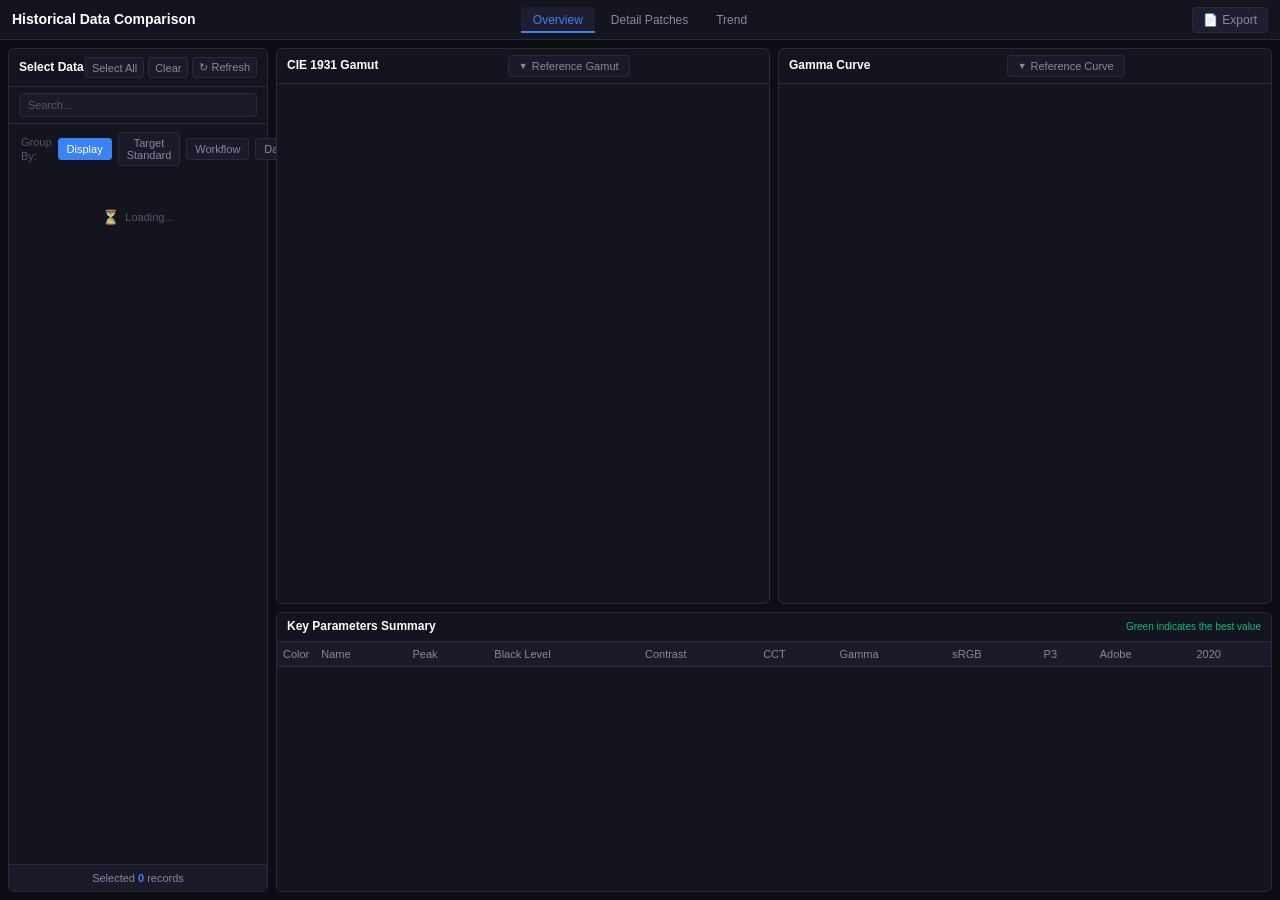
<file: web/comparison.html>
<!DOCTYPE html>
<html lang="zh-CN">
<head>
    <meta charset="UTF-8">
    <meta name="viewport" content="width=device-width, initial-scale=1.0">
    <title>Topos Calibrator - 数据对比</title>

    <!-- qwebchannel.js - PyQt QWebChannel 通信 -->
    <script src="qrc:/qtwebchannel/qwebchannel.js"></script>

    <!-- ECharts 图表库 -->
    <script src="js/echarts.min.js"></script>

    <!-- 样式 -->
    <link rel="stylesheet" href="css/comparison.css">
</head>
<body>
    <div class="container">
        <!-- 顶部标题栏 -->
        <header class="header">
            <h1 class="header-title">历史数据对比</h1>
            <!-- 标签页切换栏移到标题中间 -->
            <div class="header-tabs">
                <button class="tab-btn active" data-tab="overview">概览</button>
                <button class="tab-btn" data-tab="detail">详细色块</button>
                <button class="tab-btn" data-tab="trend">历史趋势</button>
            </div>
            <!-- 导出按钮 -->
            <div class="header-actions">
                <button class="btn btn-secondary" id="btn-export" title="导出报告为 HTML 文件">
                    <span class="icon">📄</span> 导出
                </button>
            </div>
        </header>

        <!-- 主内容区 -->
        <main class="main-content">
            <!-- 左侧：数据选择面板 -->
            <aside class="selection-panel">
                <div class="panel-header">
                    <h2>选择数据</h2>
                    <div class="selection-controls">
                        <button class="btn-small" id="btn-select-all">全选</button>
                        <button class="btn-small" id="btn-clear-all">清空</button>
                        <button class="btn-small" id="btn-refresh" title="刷新数据列表">↻ 刷新</button>
                    </div>
                </div>

                <!-- 搜索筛选 -->
                <div class="search-box">
                    <input type="text" id="search-input" placeholder="搜索...">
                </div>

                <!-- P6-C: 分组类型选择器 -->
                <div class="group-type-selector">
                    <span class="selector-label">分组方式:</span>
                    <button class="group-type-btn active" data-group-type="display" title="按显示器分组">显示器</button>
                    <button class="group-type-btn" data-group-type="target" title="按目标标准分组">目标标准</button>
                    <button class="group-type-btn" data-group-type="workflow" title="按工作流分组">工作流</button>
                    <button class="group-type-btn" data-group-type="date" title="按日期分组">日期</button>
                </div>

                <!-- 测量数据列表 -->
                <div class="measurement-list" id="measurement-list">
                    <div class="loading-placeholder" id="loading-placeholder">
                        <span class="loading-icon">⏳</span>
                        <span>加载中...</span>
                    </div>
                </div>

                <!-- 已选择计数 -->
                <div class="selection-count" id="selection-count">
                    已选 <span id="selected-count">0</span> 条
                </div>
            </aside>

            <!-- 右侧：对比结果区域 -->
            <section class="comparison-area" id="comparison-area">
                <!-- 空状态提示 -->
                <div class="empty-state" id="empty-state">
                    <div class="empty-icon">📈</div>
                    <h3>请选择数据进行查看</h3>
                    <p>选择历史数据后点击"对比"</p>
                </div>

                <!-- 概览标签页 -->
                <div class="tab-content active" id="tab-overview">
                    <!-- 图表区域 -->
                    <div class="charts-container" id="charts-container">
                        <!-- CIE 1931 色域对比图 -->
                        <div class="chart-card">
                            <div class="chart-header">
                                <h3>CIE 1931 色域</h3>
                                <div class="preset-selector">
                                    <button class="preset-toggle-btn" id="gamut-preset-toggle" title="选择参考色域">
                                        <span class="preset-toggle-icon">▼</span>
                                        <span class="preset-toggle-text">参考色域</span>
                                    </button>
                                    <!-- 色域预设选择面板 -->
                                    <div class="preset-panel" id="gamut-preset-panel">
                                        <div class="preset-category">
                                            <div class="preset-category-title">基础色域</div>
                                            <div class="preset-items">
                                                <label class="preset-item">
                                                    <input type="checkbox" name="gamut-preset" value="sRGB" checked>
                                                    <span class="preset-color-dot" style="background: #00ff00"></span>
                                                    <span class="preset-name">sRGB</span>
                                                    <span class="preset-desc">IEC 61966-2-1</span>
                                                </label>
                                                <label class="preset-item">
                                                    <input type="checkbox" name="gamut-preset" value="Rec709">
                                                    <span class="preset-color-dot" style="background: #00ff88"></span>
                                                    <span class="preset-name">Rec.709</span>
                                                    <span class="preset-desc">HD视频标准</span>
                                                </label>
                                            </div>
                                        </div>
                                        <div class="preset-category">
                                            <div class="preset-category-title">宽色域</div>
                                            <div class="preset-items">
                                                <label class="preset-item">
                                                    <input type="checkbox" name="gamut-preset" value="DCI_P3">
                                                    <span class="preset-color-dot" style="background: #ff6b6b"></span>
                                                    <span class="preset-name">DCI-P3</span>
                                                    <span class="preset-desc">数字影院</span>
                                                </label>
                                                <label class="preset-item">
                                                    <input type="checkbox" name="gamut-preset" value="DisplayP3">
                                                    <span class="preset-color-dot" style="background: #ff8888"></span>
                                                    <span class="preset-name">Display P3</span>
                                                    <span class="preset-desc">Apple D65</span>
                                                </label>
                                                <label class="preset-item">
                                                    <input type="checkbox" name="gamut-preset" value="AdobeRGB">
                                                    <span class="preset-color-dot" style="background: #4ecdc4"></span>
                                                    <span class="preset-name">Adobe RGB</span>
                                                    <span class="preset-desc">1998</span>
                                                </label>
                                                <label class="preset-item">
                                                    <input type="checkbox" name="gamut-preset" value="Rec2020">
                                                    <span class="preset-color-dot" style="background: #ffe66d"></span>
                                                    <span class="preset-name">Rec.2020</span>
                                                    <span class="preset-desc">UHD/4K/8K</span>
                                                </label>
                                            </div>
                                        </div>
                                        <div class="preset-category">
                                            <div class="preset-category-title">专业电影</div>
                                            <div class="preset-items">
                                                <label class="preset-item">
                                                    <input type="checkbox" name="gamut-preset" value="ProPhotoRGB">
                                                    <span class="preset-color-dot" style="background: #9b59b6"></span>
                                                    <span class="preset-name">ProPhoto RGB</span>
                                                    <span class="preset-desc">摄影宽色域</span>
                                                </label>
                                                <label class="preset-item">
                                                    <input type="checkbox" name="gamut-preset" value="ACES_AP0">
                                                    <span class="preset-color-dot" style="background: #f39c12"></span>
                                                    <span class="preset-name">ACES AP0</span>
                                                    <span class="preset-desc">Academic</span>
                                                </label>
                                                <label class="preset-item">
                                                    <input type="checkbox" name="gamut-preset" value="ACES_AP1">
                                                    <span class="preset-color-dot" style="background: #f1c40f"></span>
                                                    <span class="preset-name">ACES AP1</span>
                                                    <span class="preset-desc">ACEScg</span>
                                                </label>
                                            </div>
                                        </div>
                                        <div class="preset-category">
                                            <div class="preset-category-title">品牌色域</div>
                                            <div class="preset-items">
                                                <label class="preset-item">
                                                    <input type="checkbox" name="gamut-preset" value="S_Gamut3">
                                                    <span class="preset-color-dot" style="background: #3498db"></span>
                                                    <span class="preset-name">S-Gamut3</span>
                                                    <span class="preset-desc">Sony</span>
                                                </label>
                                                <label class="preset-item">
                                                    <input type="checkbox" name="gamut-preset" value="V_Gamut">
                                                    <span class="preset-color-dot" style="background: #1abc9c"></span>
                                                    <span class="preset-name">V-Gamut</span>
                                                    <span class="preset-desc">Panasonic</span>
                                                </label>
                                                <label class="preset-item">
                                                    <input type="checkbox" name="gamut-preset" value="C_Gamut">
                                                    <span class="preset-color-dot" style="background: #16a085"></span>
                                                    <span class="preset-name">C-Gamut</span>
                                                    <span class="preset-desc">Canon</span>
                                                </label>
                                                <label class="preset-item">
                                                    <input type="checkbox" name="gamut-preset" value="REDWideGamutRGB">
                                                    <span class="preset-color-dot" style="background: #c0392b"></span>
                                                    <span class="preset-name">RED WideGamut</span>
                                                    <span class="preset-desc">RED</span>
                                                </label>
                                            </div>
                                        </div>
                                    </div>
                                </div>
                                <div class="chart-legend" id="cie-legend"></div>
                            </div>
                            <div class="chart-body">
                                <div id="cie-chart" class="chart"></div>
                            </div>
                        </div>

                        <!-- Gamma 曲线对比图 -->
                        <div class="chart-card">
                            <div class="chart-header">
                                <h3>Gamma 曲线</h3>
                                <div class="preset-selector">
                                    <button class="preset-toggle-btn" id="gamma-preset-toggle" title="选择参考曲线">
                                        <span class="preset-toggle-icon">▼</span>
                                        <span class="preset-toggle-text">参考曲线</span>
                                    </button>
                                    <!-- Gamma预设选择面板 -->
                                    <div class="preset-panel" id="gamma-preset-panel">
                                        <div class="preset-category">
                                            <div class="preset-category-title">标准Gamma</div>
                                            <div class="preset-items">
                                                <label class="preset-item">
                                                    <input type="checkbox" name="gamma-preset" value="1.8">
                                                    <span class="preset-color-dot" style="background: #0abde3"></span>
                                                    <span class="preset-name">Gamma 1.8</span>
                                                    <span class="preset-desc">Mac传统</span>
                                                </label>
                                                <label class="preset-item">
                                                    <input type="checkbox" name="gamma-preset" value="2.2" checked>
                                                    <span class="preset-color-dot" style="background: #8888a0"></span>
                                                    <span class="preset-name">Gamma 2.2</span>
                                                    <span class="preset-desc">sRGB标准</span>
                                                </label>
                                                <label class="preset-item">
                                                    <input type="checkbox" name="gamma-preset" value="2.4">
                                                    <span class="preset-color-dot" style="background: #ff9f43"></span>
                                                    <span class="preset-name">Gamma 2.4</span>
                                                    <span class="preset-desc">BT.1886</span>
                                                </label>
                                                <label class="preset-item">
                                                    <input type="checkbox" name="gamma-preset" value="2.6">
                                                    <span class="preset-color-dot" style="background: #ee5a24"></span>
                                                    <span class="preset-name">Gamma 2.6</span>
                                                    <span class="preset-desc">DCI影院</span>
                                                </label>
                                            </div>
                                        </div>
                                        <div class="preset-category">
                                            <div class="preset-category-title">复合曲线</div>
                                            <div class="preset-items">
                                                <label class="preset-item">
                                                    <input type="checkbox" name="gamma-preset" value="sRGB">
                                                    <span class="preset-color-dot" style="background: #10b981"></span>
                                                    <span class="preset-name">sRGB曲线</span>
                                                    <span class="preset-desc">IEC标准</span>
                                                </label>
                                                <label class="preset-item">
                                                    <input type="checkbox" name="gamma-preset" value="Rec709">
                                                    <span class="preset-color-dot" style="background: #6c5ce7"></span>
                                                    <span class="preset-name">Rec.709</span>
                                                    <span class="preset-desc">BT.709</span>
                                                </label>
                                                <label class="preset-item">
                                                    <input type="checkbox" name="gamma-preset" value="BT1886">
                                                    <span class="preset-color-dot" style="background: #fdcb6e"></span>
                                                    <span class="preset-name">BT.1886</span>
                                                    <span class="preset-desc">黑场补偿</span>
                                                </label>
                                            </div>
                                        </div>
                                        <div class="preset-category">
                                            <div class="preset-category-title">HDR曲线</div>
                                            <div class="preset-items">
                                                <label class="preset-item">
                                                    <input type="checkbox" name="gamma-preset" value="PQ">
                                                    <span class="preset-color-dot" style="background: #e17055"></span>
                                                    <span class="preset-name">ST 2084 PQ</span>
                                                    <span class="preset-desc">HDR10</span>
                                                </label>
                                                <label class="preset-item">
                                                    <input type="checkbox" name="gamma-preset" value="HLG">
                                                    <span class="preset-color-dot" style="background: #00b894"></span>
                                                    <span class="preset-name">HLG</span>
                                                    <span class="preset-desc">BBC/NHK</span>
                                                </label>
                                            </div>
                                        </div>
                                        <div class="preset-category">
                                            <div class="preset-category-title">Log曲线</div>
                                            <div class="preset-items">
                                                <label class="preset-item">
                                                    <input type="checkbox" name="gamma-preset" value="LogC">
                                                    <span class="preset-color-dot" style="background: #74b9ff"></span>
                                                    <span class="preset-name">ARRI Log C</span>
                                                    <span class="preset-desc">Alexa</span>
                                                </label>
                                                <label class="preset-item">
                                                    <input type="checkbox" name="gamma-preset" value="SLog3">
                                                    <span class="preset-color-dot" style="background: #0984e3"></span>
                                                    <span class="preset-name">S-Log3</span>
                                                    <span class="preset-desc">Sony</span>
                                                </label>
                                                <label class="preset-item">
                                                    <input type="checkbox" name="gamma-preset" value="VLog">
                                                    <span class="preset-color-dot" style="background: #81ecec"></span>
                                                    <span class="preset-name">V-Log</span>
                                                    <span class="preset-desc">Panasonic</span>
                                                </label>
                                                <label class="preset-item">
                                                    <input type="checkbox" name="gamma-preset" value="CLog">
                                                    <span class="preset-color-dot" style="background: #55a3ff"></span>
                                                    <span class="preset-name">C-Log</span>
                                                    <span class="preset-desc">Canon</span>
                                                </label>
                                                <label class="preset-item">
                                                    <input type="checkbox" name="gamma-preset" value="ACEScct">
                                                    <span class="preset-color-dot" style="background: #a29bfe"></span>
                                                    <span class="preset-name">ACEScct</span>
                                                    <span class="preset-desc">ACES Log</span>
                                                </label>
                                            </div>
                                        </div>
                                        <div class="preset-category">
                                            <div class="preset-category-title">线性</div>
                                            <div class="preset-items">
                                                <label class="preset-item">
                                                    <input type="checkbox" name="gamma-preset" value="Linear">
                                                    <span class="preset-color-dot" style="background: #ffeaa7"></span>
                                                    <span class="preset-name">Linear</span>
                                                    <span class="preset-desc">Gamma 1.0</span>
                                                </label>
                                            </div>
                                        </div>
                                    </div>
                                </div>
                                <div class="chart-legend" id="gamma-legend"></div>
                            </div>
                            <div class="chart-body">
                                <div id="gamma-chart" class="chart"></div>
                            </div>
                        </div>
                    </div>

                    <!-- 汇总表格区域 -->
                    <div class="table-container" id="table-container">
                        <div class="table-header">
                            <h3>关键参数汇总</h3>
                            <p class="table-hint">绿色为最佳值</p>
                        </div>
                        <table class="comparison-table" id="comparison-table">
                            <thead>
                                <tr>
                                    <th class="col-color">色</th>
                                    <th class="col-name">名称</th>
                                    <th class="col-peak">峰值</th>
                                    <th class="col-black">黑场</th>
                                    <th class="col-contrast">对比度</th>
                                    <th class="col-cct">CCT</th>
                                    <th class="col-gamma">Gamma</th>
                                    <th class="col-srgb">sRGB</th>
                                    <th class="col-p3">P3</th>
                                    <th class="col-adobe">Adobe</th>
                                    <th class="col-2020">2020</th>
                                </tr>
                            </thead>
                            <tbody id="table-body"></tbody>
                        </table>
                    </div>
                </div>

                <!-- 详细色块标签页 -->
                <div class="tab-content" id="tab-detail">
                    <div class="detail-table-container">
                        <div class="table-header">
                            <h3>色块测量详情</h3>
                            <p class="table-hint">包含 RGB、xyY、CCT、Delta E 等详细参数</p>
                        </div>
                        <div class="detail-table-wrapper">
                            <table class="detail-table" id="detail-table">
                                <thead id="detail-table-head">
                                    <!-- 动态生成表头 -->
                                </thead>
                                <tbody id="detail-table-body">
                                    <!-- 动态生成内容 -->
                                </tbody>
                            </table>
                        </div>
                    </div>
                </div>

                <!-- 历史趋势标签页（定期复检场景：同一显示器/目标的指标随时间变化） -->
                <div class="tab-content" id="tab-trend">
                    <div class="detail-table-container">
                        <div class="table-header" style="display:flex; align-items:center; gap:12px; flex-wrap:wrap;">
                            <h3>历史趋势</h3>
                            <select id="trend-group-select" title="选择要追踪的分组（显示器/目标/工作流）">
                                <option value="">-- 选择分组 --</option>
                            </select>
                            <select id="trend-metric-select" title="趋势指标">
                                <option value="whiteY" selected>白点亮度 (cd/m²)</option>
                                <option value="whiteCCT">白点 CCT (K)</option>
                                <option value="gamma">平均 Gamma</option>
                                <option value="whiteDuv">白点 Δu'v' (vs D65)</option>
                            </select>
                            <span class="table-hint" id="trend-hint">选择分组后展示各次校准/测量的指标走势</span>
                        </div>
                        <div id="trend-chart" style="width:100%; min-height:420px;"></div>
                    </div>
                </div>
            </section>
        </main>
    </div>

    <!-- 右键菜单 -->
    <div class="context-menu" id="context-menu">
        <div class="context-menu-item" id="context-menu-rename">
            <span class="menu-icon">✏️</span>
            <span>重命名</span>
        </div>
        <!-- P6-C: Golden Baseline 选项 -->
        <div class="context-menu-separator"></div>
        <div class="context-menu-item" id="context-menu-mark-golden">
            <span class="menu-icon">⭐</span>
            <span>标记为 Golden Baseline</span>
        </div>
        <div class="context-menu-item" id="context-menu-compare-golden">
            <span class="menu-icon">📊</span>
            <span>与 Golden Baseline 对比</span>
        </div>
        <div class="context-menu-item" id="context-menu-unmark-golden" style="display: none;">
            <span class="menu-icon">✕</span>
            <span>取消 Golden Baseline</span>
        </div>
    </div>

    <!-- 重命名对话框 -->
    <div class="rename-overlay" id="rename-overlay"></div>
    <div class="rename-dialog" id="rename-dialog">
        <div class="rename-dialog-title">重命名数据</div>
        <div class="rename-input-wrapper">
            <input type="text" class="rename-input" id="rename-input" placeholder="输入新名称">
            <div class="rename-hint">留空将恢复默认名称</div>
        </div>
        <div class="rename-dialog-buttons">
            <button class="rename-btn rename-btn-cancel" id="rename-cancel">取消</button>
            <button class="rename-btn rename-btn-confirm" id="rename-confirm">确定</button>
        </div>
    </div>

    <!-- 国际化：i18n 核心需最先加载，语言包随后注册 -->
    <script src="js/i18n.js?v=1"></script>
    <script src="js/locales/zh-CN.js?v=1"></script>
    <script src="js/locales/en.js?v=1"></script>

    <!-- 前端逻辑 -->
    <script src="js/comparison.js?v=1"></script>
</body>
</html>
</file>
<file: web/css/style.css>
/* Topos Calibrator - 专业显示器校正软件样式 */

* {
    margin: 0;
    padding: 0;
    box-sizing: border-box;
}

:root {
    --bg-primary: #0d0d14;
    --bg-secondary: #14141f;
    --bg-tertiary: #1a1a2a;
    --bg-card: #1e1e30;
    --text-primary: #ffffff;
    --text-secondary: #8888a0;
    --text-muted: #555566;
    --accent-primary: #3b82f6;
    --accent-secondary: #8b5cf6;
    --accent-success: #10b981;
    --accent-warning: #f59e0b;
    --accent-danger: #ef4444;
    --border-color: #2a2a3d;
    --border-light: #3a3a50;
}

html, body {
    height: 100%;
    overflow: hidden;
}

body {
    font-family: -apple-system, BlinkMacSystemFont, 'Segoe UI', Roboto, 'Helvetica Neue', Arial, sans-serif;
    background-color: var(--bg-primary);
    color: var(--text-primary);
    font-size: 13px;
    line-height: 1.5;
}

.container {
    display: flex;
    flex-direction: column;
    height: 100vh;
}

/* ========== 顶部菜单栏 ========== */
.menu-bar {
    height: 32px;
    background-color: var(--bg-tertiary);
    border-bottom: 1px solid var(--border-color);
    display: flex;
    align-items: center;
    justify-content: space-between;
    padding: 0 8px;
    flex-shrink: 0;
}

.menu-left {
    display: flex;
    align-items: center;
}

.menu-right {
    display: flex;
    align-items: center;
    gap: 8px;
}

.menu-item {
    padding: 6px 12px;
    font-size: 13px;
    color: var(--text-secondary);
    cursor: pointer;
    border-radius: 4px;
    transition: all 0.15s ease;
    position: relative;
}

.menu-item:hover {
    background-color: var(--bg-card);
    color: var(--text-primary);
}

.menu-item.active {
    background-color: var(--accent-primary);
    color: white;
}

/* 下拉菜单 */
.menu-dropdown {
    position: absolute;
    top: 100%;
    left: 0;
    min-width: 160px;
    background-color: var(--bg-card);
    border: 1px solid var(--border-light);
    border-radius: 6px;
    padding: 4px 0;
    display: none;
    z-index: 1000;
    box-shadow: 0 4px 12px rgba(0, 0, 0, 0.3);
}

.menu-item:hover .menu-dropdown {
    display: block;
}

.dropdown-item {
    padding: 8px 16px;
    font-size: 12px;
    color: var(--text-secondary);
    cursor: pointer;
    display: flex;
    align-items: center;
    justify-content: space-between;
}

.dropdown-item:hover {
    background-color: var(--bg-tertiary);
    color: var(--text-primary);
}

.dropdown-item.disabled {
    opacity: 0.5;
    cursor: not-allowed;
}

.dropdown-divider {
    height: 1px;
    background-color: var(--border-color);
    margin: 4px 0;
}

.dropdown-shortcut {
    font-size: 11px;
    color: var(--text-muted);
    font-family: 'SF Mono', Monaco, monospace;
}

/* ========== 主内容区：三栏布局 ========== */
.main-area {
    flex: 1;
    display: flex;
    gap: 8px;
    padding: 8px;
    min-height: 0;
}

/* ========== 水平拖拽分隔条（调整面板宽度） ========== */
/* 左右面板固定宽度后隐藏 */
.resize-handle-h {
    display: none;
}

/* ========== 垂直拖拽分隔条（调整上下比例） ========== */
.resize-handle-v {
    width: 100%;
    height: 8px;
    cursor: row-resize;
    z-index: 10;
    display: flex;
    align-items: center;
    justify-content: center;
    flex-shrink: 0;
    background: transparent;
    transition: background-color 0.2s ease;
}

.resize-handle-v::before {
    content: '';
    width: 40px;
    height: 4px;
    background-color: var(--border-color);
    border-radius: 2px;
    transition: all 0.2s ease;
}

.resize-handle-v:hover {
    background-color: rgba(59, 130, 246, 0.1);
}

.resize-handle-v:hover::before {
    background-color: var(--accent-primary);
    box-shadow: 0 0 8px rgba(59, 130, 246, 0.5);
}

.resize-handle-v.dragging {
    background-color: rgba(139, 92, 246, 0.15);
}

.resize-handle-v.dragging::before {
    background-color: var(--accent-secondary);
    box-shadow: 0 0 12px rgba(139, 92, 246, 0.6);
}

/* ========== 左侧：参数设置面板 ========== */
.settings-panel {
    width: 280px;
    min-width: 280px;
    overflow-y: auto;
    position: relative;
    display: flex;
    flex-direction: column;
    gap: 8px;
    /* 压缩左侧与中间面板的间距（.main-area gap 8px → 视觉 4px），
       中间与右侧面板间距不受影响 */
    margin-right: -4px;
}

/* 面板区域（并列） */
.panel-section {
    background-color: var(--bg-secondary);
    border-radius: 6px;
    padding: 8px;
    border: 1px solid var(--border-color);
}

/* 测量模式面板自适应填充剩余空间（高级/自由模式） */
#measure-mode-panel {
    flex: 1;
    display: flex;
    flex-direction: column;
    min-height: 0;
    overflow: hidden;
}

#measure-mode-panel > .panel-content {
    flex: 1;
    overflow-y: auto;
    min-height: 0;
}

/* 面板头部 */
.panel-header {
    display: flex;
    align-items: center;
    justify-content: space-between;
    margin-bottom: 8px;
    padding-bottom: 6px;
    border-bottom: 1px solid var(--border-color);
    gap: 8px;
}

.panel-header h2 {
    font-size: 11px;
    font-weight: 600;
    color: var(--text-primary);
    margin: 0;
    flex: 1;
}

/* 折叠按钮 */
.collapse-btn {
    width: 18px;
    height: 18px;
    border: none;
    border-radius: 4px;
    background-color: transparent;
    color: var(--text-secondary);
    cursor: pointer;
    display: flex;
    align-items: center;
    justify-content: center;
    font-size: 8px;
    transition: all 0.2s ease;
    flex-shrink: 0;
}

.collapse-btn:hover {
    background-color: var(--bg-tertiary);
    color: var(--text-primary);
}

.collapse-btn.small {
    width: 16px;
    height: 16px;
    font-size: 7px;
}

.collapse-btn.collapsed {
    transform: rotate(-90deg);
}

/* 面板内容 */
.panel-content {
    transition: max-height 0.3s ease, opacity 0.2s ease;
    overflow: hidden;
}

.panel-content.collapsed {
    max-height: 0 !important;
    opacity: 0;
    padding: 0 !important;
    margin: 0 !important;
    border: none !important;
}

.settings-group {
    margin-bottom: 8px;
}

.settings-group:last-child {
    margin-bottom: 0;
}

.settings-group h3 {
    font-size: 9px;
    font-weight: 500;
    color: var(--text-secondary);
    text-transform: uppercase;
    letter-spacing: 0.5px;
    margin-bottom: 6px;
}

.form-row {
    display: flex;
    align-items: center;
    justify-content: space-between;
    margin-bottom: 6px;
}

.form-row:last-child {
    margin-bottom: 0;
}

.form-row label {
    color: var(--text-secondary);
    font-size: 11px;
}

.form-row select,
.form-row input[type="number"] {
    background-color: var(--bg-tertiary);
    border: 1px solid var(--border-color);
    border-radius: 4px;
    color: var(--text-primary);
    padding: 4px 8px;
    font-size: 11px;
    width: 180px;
    height: 24px;
}

.form-row select:focus,
.form-row input:focus {
    outline: none;
    border-color: var(--accent-primary);
}

/* 输入组样式（用于 xy 坐标输入） */
.input-group {
    display: flex;
    align-items: center;
    gap: 6px;
    flex-wrap: wrap;
}

.input-group input[type="number"] {
    flex: 1;
    min-width: 85px;
    height: 24px;
    background-color: var(--bg-tertiary);
    border: 1px solid var(--border-color);
    border-radius: 4px;
    color: var(--text-primary);
    padding: 4px 6px;
    font-size: 11px;
    font-family: 'SF Mono', Monaco, monospace;
    text-align: right;
}

.input-group input[type="number"]:focus {
    outline: none;
    border-color: var(--accent-primary);
}

.input-separator {
    color: var(--text-secondary);
    font-size: 12px;
}

.input-group .btn-small {
    padding: 4px 8px;
    font-size: 10px;
    height: 24px;
    white-space: nowrap;
}

/* 复选框行样式 */
.form-row.checkbox-row {
    flex-direction: column;
    align-items: flex-start;
    gap: 4px;
}

.checkbox-label {
    display: flex;
    align-items: center;
    gap: 8px;
    cursor: pointer;
}

.checkbox-label input[type="checkbox"] {
    width: 16px;
    height: 16px;
    accent-color: var(--accent-primary);
    cursor: pointer;
}

.checkbox-text {
    color: var(--text-primary);
    font-size: 12px;
}

/* 单选按钮标签样式 */
.radio-label {
    display: flex;
    align-items: center;
    gap: 6px;
    cursor: pointer;
    margin-right: 16px;
}

.radio-label input[type="radio"] {
    width: 16px;
    height: 16px;
    accent-color: var(--accent-primary);
    cursor: pointer;
}

.radio-label span {
    color: var(--text-primary);
    font-size: 12px;
}

/* 分隔线样式 */
.section-divider {
    border: none;
    border-top: 1px solid var(--border-color);
    margin: 16px 0;
}

/* cal文件选项区域 */
.cal-file-options {
    margin: 8px 0;
}

.hint-text {
    color: var(--text-muted);
    font-size: 10px;
}

/* 校准工作流提示样式 */
.calibrate-workflow-hint {
    background-color: var(--bg-tertiary);
    border-radius: 6px;
    padding: 10px 12px;
    margin: 8px 0;
}

.calibrate-workflow-hint .hint-text {
    color: var(--text-secondary);
    font-size: 11px;
    margin-bottom: 6px;
}

.calibrate-workflow-hint .hint-steps {
    color: var(--text-muted);
    font-size: 10px;
    margin: 0;
    padding-left: 16px;
}

.calibrate-workflow-hint .hint-steps li {
    margin: 4px 0;
}

/* 探头状态 */
.probe-status {
    display: flex;
    align-items: center;
    gap: 6px;
    margin-bottom: 6px;
    padding: 6px;
    background-color: var(--bg-tertiary);
    border-radius: 6px;
}

/* 紧凑布局的探头状态行 */
.probe-status-row {
    display: flex;
    align-items: center;
    gap: 6px;
    padding: 6px 8px;
    background-color: var(--bg-tertiary);
    border-radius: 6px;
    font-size: 11px;
}

.status-indicator {
    width: 8px;
    height: 8px;
    border-radius: 50%;
    background-color: var(--text-muted);
    flex-shrink: 0;
}

.status-indicator.connected {
    background-color: var(--accent-success);
    box-shadow: 0 0 6px var(--accent-success);
}

.status-indicator.error {
    background-color: var(--accent-danger);
}

/* 按钮组 - 并排显示 */
.button-group {
    display: flex;
    flex-direction: row;
    gap: 8px;
    margin-top: 8px;
}

.button-group .btn {
    flex: 1;
}

/* 紧凑布局的按钮组 */
.button-group.compact {
    margin-top: 6px;
    gap: 6px;
}

.button-group.compact .btn {
    flex: 1;
    padding: 4px 8px;
    font-size: 10px;
}

/* 紧凑布局的设置组 */
.settings-group.compact {
    margin-bottom: 6px;
}

/* 紧凑探头设置行 */
.settings-group.compact .probe-status-row {
    margin-bottom: 6px;
}

/* 模式设置区域 */
.mode-settings {
    transition: all 0.2s ease;
}

.mode-settings.hidden {
    display: none;
}

/* 通用隐藏类 */
.hidden {
    display: none !important;
}

/* 自定义颜色模式样式 */
.custom-rgb-inputs {
    display: flex;
    gap: 6px;
    margin-bottom: 8px;
}

/* 自定义添加行：RGB + 预览 + 按钮在一行 */
.custom-add-row {
    display: flex;
    align-items: flex-end;
    gap: 6px;
}

.custom-add-row .rgb-input-group {
    flex: 1;
}

.custom-add-row .preview-box {
    margin-bottom: 0;
}

.custom-add-row .btn {
    margin-bottom: 0;
    min-width: 28px;
    padding: 0;
    font-size: 16px;
    font-weight: bold;
}

.rgb-input-group {
    display: flex;
    flex-direction: column;
    gap: 2px;
    flex: 1;
}

.rgb-label {
    font-size: 10px;
    color: var(--text-secondary);
    text-align: center;
    font-weight: 500;
}

.rgb-input-group input {
    width: 100%;
    height: 28px;
    background-color: var(--bg-tertiary);
    border: 1px solid var(--border-color);
    border-radius: 4px;
    color: var(--text-primary);
    text-align: center;
    font-size: 11px;
    font-family: 'SF Mono', Monaco, monospace;
}

.rgb-input-group input:focus {
    outline: none;
    border-color: var(--accent-primary);
    box-shadow: 0 0 4px rgba(59, 130, 246, 0.3);
}

.preview-box {
    width: 28px;
    height: 28px;
    border-radius: 4px;
    border: 1px solid var(--border-light);
    flex-shrink: 0;
}

/* ========== 中间面板：色块预览 + 测量结果 ========== */
.middle-panel {
    flex: 1;
    min-width: 280px;
    background-color: var(--bg-secondary);
    border-radius: 6px;
    border: 1px solid var(--border-color);
    display: flex;
    flex-direction: column;
    position: relative;
    overflow: hidden;
}

/* 区域头部 */
.section-header {
    display: flex;
    align-items: center;
    justify-content: space-between;
    margin-bottom: 6px;
    position: relative;
    gap: 8px;
}

.section-header h3 {
    font-size: 13px;
    font-weight: 500;
    color: var(--text-primary);
    margin: 0;
}

/* 色块预览标题中的 RGB 信息 */
.section-header .patch-info {
    font-size: 11px;
    font-family: 'SF Mono', Monaco, monospace;
    padding: 4px 8px;
    color: #ffffff;
    margin-left: auto;
}

/* 预设选择器 */
.preset-selector {
    position: relative;
    display: flex;
    align-items: center;
}

/* 预设切换按钮 */
.preset-toggle-btn {
    display: flex;
    align-items: center;
    gap: 4px;
    background-color: var(--bg-tertiary);
    border: 1px solid var(--border-color);
    border-radius: 4px;
    padding: 4px 10px;
    color: var(--text-secondary);
    font-size: 11px;
    cursor: pointer;
    transition: all 0.2s ease;
}

.preset-toggle-btn:hover {
    background-color: var(--bg-card);
    border-color: var(--accent-primary);
    color: var(--text-primary);
}

.preset-toggle-btn.active {
    background-color: var(--accent-primary);
    border-color: var(--accent-primary);
    color: white;
}

.preset-toggle-icon {
    font-size: 9px;
    transition: transform 0.2s ease;
}

.preset-toggle-btn.active .preset-toggle-icon {
    transform: rotate(180deg);
}

.preset-toggle-text {
    font-weight: 500;
}

/* 区块标题栏下拉选择 —— 与 preset-toggle-btn 同一视觉风格 */
.section-select {
    -webkit-appearance: none;
    appearance: none;
    background-color: var(--bg-tertiary);
    /* 自绘下拉箭头（灰），替代系统原生控件外观 */
    background-image: url('data:image/svg+xml;utf8,<svg xmlns="http://www.w3.org/2000/svg" width="10" height="6" viewBox="0 0 10 6"><path d="M1 1l4 4 4-4" stroke="%238888a0" stroke-width="1.5" fill="none" stroke-linecap="round" stroke-linejoin="round"/></svg>');
    background-repeat: no-repeat;
    background-position: right 8px center;
    border: 1px solid var(--border-color);
    border-radius: 4px;
    padding: 4px 26px 4px 10px;
    color: var(--text-secondary);
    font-size: 11px;
    font-weight: 500;
    cursor: pointer;
    transition: all 0.2s ease;
}

.section-select:hover {
    background-color: var(--bg-card);
    border-color: var(--accent-primary);
    color: var(--text-primary);
}

.section-select:focus {
    outline: none;
    border-color: var(--accent-primary);
}

/* 下拉展开列表项（Chromium 按 option 继承背景/文字色） */
.section-select option {
    background-color: var(--bg-card);
    color: var(--text-primary);
}

/* 预设选择面板 */
.preset-panel {
    position: absolute;
    top: 100%;
    right: 0;
    margin-top: 4px;
    background-color: var(--bg-card);
    border: 1px solid var(--border-light);
    border-radius: 8px;
    padding: 10px;
    min-width: 220px;
    max-width: 300px;
    max-height: 350px;
    overflow-y: auto;
    overflow-x: hidden;
    z-index: 1000;
    box-shadow: 0 8px 24px rgba(0, 0, 0, 0.5);
    display: none;
}

.preset-panel.show {
    display: block;
}

/* 预设分类 */
.preset-category {
    margin-bottom: 8px;
}

.preset-category:last-child {
    margin-bottom: 0;
}

.preset-category-title {
    font-size: 10px;
    font-weight: 600;
    color: var(--text-muted);
    text-transform: uppercase;
    letter-spacing: 0.5px;
    padding: 4px 0;
    border-bottom: 1px solid var(--border-color);
    margin-bottom: 4px;
}

.preset-items {
    display: flex;
    flex-direction: column;
    gap: 2px;
}

/* 预设项 */
.preset-item {
    display: flex;
    align-items: center;
    gap: 8px;
    padding: 6px 8px;
    border-radius: 4px;
    cursor: pointer;
    transition: all 0.15s ease;
}

.preset-item:hover {
    background-color: var(--bg-tertiary);
}

.preset-item input[type="checkbox"] {
    width: 14px;
    height: 14px;
    margin: 0;
    accent-color: var(--accent-primary);
    cursor: pointer;
}

.preset-color-dot {
    width: 12px;
    height: 12px;
    border-radius: 50%;
    flex-shrink: 0;
}

.preset-name {
    font-size: 12px;
    font-weight: 500;
    color: var(--text-primary);
    flex: 1;
    min-width: 80px;
}

.preset-desc {
    font-size: 10px;
    color: var(--text-muted);
    text-align: right;
    flex-shrink: 0;
}

/* 选中状态的预设项 */
.preset-item input[type="checkbox"]:checked + .preset-color-dot {
    box-shadow: 0 0 4px currentColor;
}

.preset-item input[type="checkbox"]:checked ~ .preset-name {
    color: var(--accent-primary);
}

.preset-dropdown {
    appearance: none;
    background-color: var(--bg-tertiary);
    border: 1px solid var(--border-color);
    border-radius: 4px;
    color: var(--text-secondary);
    font-size: 11px;
    padding: 4px 8px;
    cursor: pointer;
    min-width: 90px;
    max-width: 120px;
    outline: none;
}

.preset-dropdown:hover {
    border-color: var(--accent-primary);
}

.preset-dropdown:focus {
    border-color: var(--accent-primary);
    box-shadow: 0 0 4px rgba(59, 130, 246, 0.3);
}

/* 多选下拉框样式 */
.preset-dropdown[multiple] {
    padding: 0;
    height: auto;
    max-height: 24px;
    overflow: hidden;
}

.preset-dropdown[multiple]:focus {
    max-height: 150px;
    overflow-y: auto;
    position: absolute;
    right: 0;
    z-index: 100;
    box-shadow: 0 4px 12px rgba(0, 0, 0, 0.3);
}

.preset-dropdown option {
    padding: 6px 8px;
    font-size: 11px;
    color: var(--text-secondary);
    background-color: var(--bg-tertiary);
}

.preset-dropdown option:checked {
    background-color: var(--accent-primary);
    color: white;
}

.preset-dropdown option:hover {
    background-color: var(--bg-card);
}

/* 不同预设的颜色标记 */
.preset-dropdown option[value="sRGB"] { border-left: 3px solid #00ff00; }
.preset-dropdown option[value="DCI-P3"] { border-left: 3px solid #ff6b6b; }
.preset-dropdown option[value="AdobeRGB"] { border-left: 3px solid #4ecdc4; }
.preset-dropdown option[value="Rec2020"] { border-left: 3px solid #ffe66d; }
.preset-dropdown option[value="2.2"] { border-left: 3px solid #8888a0; }
.preset-dropdown option[value="2.4"] { border-left: 3px solid #ff9f43; }
.preset-dropdown option[value="2.6"] { border-left: 3px solid #ee5a24; }
.preset-dropdown option[value="1.8"] { border-left: 3px solid #0abde3; }
.preset-dropdown option[value="sRGB"] { border-left: 3px solid #10b981; }

/* 区域内容 */
.section-content {
    flex: 1;
    display: flex;
    flex-direction: column;
    min-height: 0;
    transition: max-height 0.3s ease, opacity 0.2s ease;
    overflow: hidden;
}

.section-content.collapsed {
    max-height: 0 !important;
    opacity: 0;
    flex: 0 !important;
    min-height: 0 !important;
}

/* 色块预览区域 */
.patch-section {
    /* 默认固定较低高度，把空间让给下方"测量结果 + 步骤详情"；
       可通过分隔条拖拽调整，拖拽会写入内联高度覆盖此默认值 */
    flex: none;
    height: 240px;
    min-height: 120px;
    padding: 12px;
    display: flex;
    flex-direction: column;
    overflow: hidden;
}

.patch-section h3 {
    font-size: 13px;
    font-weight: 500;
    margin-bottom: 8px;
    color: var(--text-primary);
}

.patch-display {
    flex: 1;
    background-color: rgb(0, 0, 0);
    border-radius: 8px;
    border: 2px solid var(--border-light);
    display: flex;
    padding: 8px;
    min-height: 60px;
    position: relative;
}

.btn-full {
    width: 100%;
    margin-top: 8px;
}

/* 测量结果区域 */
.results-section {
    flex: 1.2;
    min-height: 160px;
    padding: 10px;
    overflow-y: auto;
    border-top: none;
}

.results-section h3 {
    font-size: 13px;
    font-weight: 500;
    margin-bottom: 6px;
    color: var(--text-primary);
}

/* ========== 新的紧凑测量结果样式 ========== */

/* 面板标题 */
.panel-title {
    font-size: 11px;
    font-weight: 600;
    color: var(--text-secondary);
    text-transform: uppercase;
    letter-spacing: 0.5px;
    margin-bottom: 8px;
    padding-bottom: 4px;
    border-bottom: 1px solid var(--border-color);
}

/* 显示器基础数据面板 */
.display-data-panel {
    background-color: var(--bg-tertiary);
    border-radius: 6px;
    padding: 8px 10px;
    margin-bottom: 8px;
}

/* 实时色块数据面板 */
.patch-data-panel {
    background-color: var(--bg-tertiary);
    border-radius: 6px;
    padding: 8px 10px;
}

/* 紧凑数据行 - 一行显示三项 */
.data-row.compact-row {
    display: flex;
    align-items: center;
    gap: 12px;
    margin-bottom: 6px;
}

.data-row.compact-row:last-child {
    margin-bottom: 0;
}

.data-row.compact-row .data-label {
    font-size: 11px;
}

.data-row.compact-row .data-value {
    font-size: 13px;
}

/* 当前色块数据：5 项单行铺满（x、y 合并为一项），窗口过窄时自动换行 */
.patch-data-row {
    flex-wrap: wrap;
    justify-content: space-between;
    row-gap: 4px;
    column-gap: 14px;
}

.patch-data-row .data-item {
    flex: 1 1 auto;
    white-space: nowrap;
}

/* 四列数据行 */
.data-row.four-col {
    display: flex;
    align-items: center;
    gap: 8px;
    margin-bottom: 6px;
}

.data-row.four-col:last-child {
    margin-bottom: 0;
}

.data-row.four-col .data-item {
    flex: 1;
    min-width: 0;
}

.data-row.four-col .data-label {
    font-size: 11px;
}

.data-row.four-col .data-value {
    font-size: 13px;
}

/* 数据项 */
.data-item {
    display: flex;
    align-items: center;
    gap: 6px;
    flex: 1;
    min-width: 0;
}

.data-label {
    font-size: 11px;
    color: var(--text-muted);
    white-space: nowrap;
}

.data-value {
    font-size: 13px;
    font-weight: 500;
    color: var(--text-primary);
    font-family: 'SF Mono', Monaco, 'Cascadia Code', monospace;
    white-space: nowrap;
    overflow: hidden;
    text-overflow: ellipsis;
}

.data-value.highlight {
    color: var(--accent-primary);
    font-weight: 600;
}

/* 八列数据行（已废弃，保留占位） */

/* 六列数据行（已废弃，保留占位） */

/* 色域覆盖率行 */
.gamut-coverage-row {
    display: flex;
    align-items: center;
    gap: 12px;
    margin-top: 8px;
    padding-top: 8px;
    border-top: 1px solid var(--border-color);
}

.gamut-label {
    font-size: 11px;
    color: var(--text-muted);
    white-space: nowrap;
}

.gamut-coverage-items {
    display: flex;
    align-items: center;
    gap: 16px;
    flex: 1;
}

.gamut-coverage-item {
    display: flex;
    align-items: center;
    gap: 4px;
}

.gamut-name {
    font-size: 11px;
    color: var(--text-secondary);
}

.gamut-value {
    font-size: 13px;
    font-weight: 600;
    color: var(--text-primary);
    font-family: 'SF Mono', Monaco, monospace;
}

/* 紧凑数据面板样式（已废弃，保留占位） */

/* 色块数据头部行 */
.patch-header-row {
    display: flex;
    align-items: center;
    justify-content: flex-start;
    gap: 12px;
    margin-bottom: 8px;
}

.patch-name {
    font-size: 14px;
    font-weight: 600;
    color: var(--accent-primary);
}

.patch-rgb {
    font-size: 12px;
    color: var(--text-secondary);
    font-family: 'SF Mono', Monaco, monospace;
}

/* ========== 右侧面板：色度图 + Gamma曲线 ========== */
.right-panel {
    width: 380px;
    min-width: 380px;
    display: flex;
    flex-direction: column;
    background-color: var(--bg-secondary);
    border-radius: 6px;
    border: 1px solid var(--border-color);
    /* 与左侧设置面板一致：内容超出视口时面板内滚动 */
    /* 注意：不要设 scrollbar-width/scrollbar-color —— 会让 Chromium 弃用
       ::-webkit-scrollbar 自定义样式，回退为亮色系统滚动条 */
    overflow-y: auto;
    overflow-x: hidden;
    min-height: 0;
    padding-bottom: 8px;
}

/* CIE 图表区域 */
.chart-section {
    /* 缩小高度以适应 1080P */
    height: 380px;
    min-height: 380px;
    padding: 8px;
    display: flex;
    flex-direction: column;
    overflow: visible;
    position: relative;
}

.chart-section h3 {
    font-size: 13px;
    font-weight: 500;
    margin-bottom: 6px;
    color: var(--text-primary);
}

/* CIE 图表容器 - 强制保持坐标轴物理比例 */
/* X 轴跨度 0.8, Y 轴跨度 0.9, 绘图区域宽高比必须 = 0.8/0.9 */
/* grid: left:40, right:8, top:16, bottom:30 */
/* 容器宽度 340px, 绘图宽度 = 340-40-8 = 292px */
/* 绘图高度 = 292 * 0.9/0.8 = 324px, 容器高度 = 324+16+30 = 370px */
.cie-chart {
    width: 340px;
    height: 370px;
    margin: 0 auto;
    background-color: var(--bg-primary);
    border-radius: 8px;
}

/* Gamma 曲线区域 */
.gamma-section {
    /* 缩小高度以适应 1080P */
    height: 360px;
    min-height: 360px;
    padding: 8px;
    display: flex;
    flex-direction: column;
    overflow: visible;
    position: relative;
}

.gamma-section h3 {
    font-size: 13px;
    font-weight: 500;
    margin-bottom: 6px;
    color: var(--text-primary);
}

/* Gamma 图表容器 - 强制保持坐标轴物理比例 1:1 */
/* X 轴跨度 100, Y 轴跨度 100, 绘图区域宽高比必须 = 1:1 */
/* grid: left:40, right:12, top:28, bottom:28 */
/* 容器宽度 340px, 绘图宽度 = 340-40-12 = 288px */
/* 绘图高度 = 288px, 容器高度 = 288+28+28 = 344px */
.gamma-info-row {
    display: flex;
    align-items: center;
    gap: 8px;
    padding: 8px 16px;
}

.gamma-info-row .gamma-label {
    font-size: 13px;
    color: #888;
}

.gamma-info-row .gamma-value {
    font-size: 16px;
    font-weight: 600;
    color: #00d4ff;
}

.gamma-chart {
    width: 340px;
    height: 344px;
    margin: 0 auto;
    background-color: var(--bg-primary);
    border-radius: 8px;
}

/* ========== 底部：色块选择栏 ========== */
.patch-bar {
    background-color: var(--bg-secondary);
    border-top: 1px solid var(--border-color);
    padding: 6px 12px;
    display: flex;
    align-items: center;
    gap: 16px;
    flex-shrink: 0;
    position: relative;
    min-height: 52px;
}

/* 色块列表区域（可滚动） */
.patch-list-area {
    display: flex;
    align-items: center;
    gap: 16px;
    flex: 1;
    min-width: 0;
    overflow-x: auto;
    overflow-y: hidden;
    position: relative;
}

.patch-group {
    display: flex;
    align-items: center;
    gap: 6px;
    flex-shrink: 0;
    margin-top: 2px;
}

.patch-group-label {
    font-size: 10px;
    color: var(--text-secondary);
    margin-right: 4px;
    text-transform: uppercase;
    letter-spacing: 0.3px;
    align-self: center;
}

/* 色块项（按钮 + 标签） */
.patch-item {
    display: flex;
    flex-direction: column;
    align-items: center;
    gap: 2px;
    flex-shrink: 0;
    margin-top: 2px;
}

.patch-btn {
    width: 28px;
    height: 28px;
    border-radius: 6px;
    border: 2px solid transparent;
    cursor: pointer;
    transition: all 0.15s ease;
    position: relative;
    flex-shrink: 0;
}

.patch-btn:hover {
    transform: scale(1.1);
    border-color: var(--accent-primary);
    box-shadow: 0 0 12px rgba(59, 130, 246, 0.4);
}

.patch-btn:active {
    transform: scale(0.95);
}

.patch-btn.active {
    border-color: var(--accent-warning);
    box-shadow: 0 0 12px rgba(245, 158, 11, 0.5);
}

/* 已测量色块样式 - 绿色外框 */
.patch-btn.measured {
    border-color: var(--accent-success);
    box-shadow: 0 0 8px rgba(16, 185, 129, 0.4);
}

.patch-btn.measured::after {
    content: '';
    position: absolute;
    top: -3px;
    right: -3px;
    width: 8px;
    height: 8px;
    background-color: var(--accent-success);
    border-radius: 50%;
    border: 1px solid white;
}

/* 灰阶按钮尺寸 */
.patch-btn.gray-step {
    width: 28px;
    height: 28px;
}

/* 色块标签 */
.patch-label {
    font-size: 9px;
    color: var(--text-secondary);
    text-align: center;
    white-space: nowrap;
}

/* 滚动指示器 - 左侧有隐藏内容 */
.patch-list-area.has-left-hidden::before {
    content: '';
    position: absolute;
    left: 0;
    top: 0;
    bottom: 0;
    width: 20px;
    background: linear-gradient(to right, rgba(13, 13, 20, 0.8), transparent);
    pointer-events: none;
    z-index: 10;
}

/* 滚动指示器 - 右侧有隐藏内容 */
.patch-list-area.has-right-hidden::after {
    content: '';
    position: absolute;
    right: 0;
    top: 0;
    bottom: 0;
    width: 20px;
    background: linear-gradient(to left, rgba(13, 13, 20, 0.8), transparent);
    pointer-events: none;
    z-index: 10;
}

/* 测量按钮组 */
.measure-group {
    margin-left: auto;
    gap: 8px;
    align-items: center;
    height: 100%;
}

.measure-group .btn {
    font-size: 12px;
    padding: 8px 16px;
}

/* 自定义颜色模式组 */
.custom-mode-group {
    align-items: center;
    gap: 12px;
}

.custom-patch-inputs {
    display: flex;
    align-items: center;
    gap: 8px;
}

.custom-patch-inputs .rgb-input-group {
    display: flex;
    align-items: center;
    gap: 4px;
}

.custom-patch-inputs .rgb-label {
    font-size: 10px;
    color: var(--text-secondary);
    font-weight: 500;
}

.custom-patch-inputs input {
    width: 50px;
    height: 28px;
    background-color: var(--bg-tertiary);
    border: 1px solid var(--border-color);
    border-radius: 4px;
    color: var(--text-primary);
    text-align: center;
    font-size: 11px;
    font-family: 'SF Mono', Monaco, monospace;
}

.custom-patch-inputs input:focus {
    outline: none;
    border-color: var(--accent-primary);
}

.custom-preview-box-bar {
    width: 28px;
    height: 28px;
    border-radius: 6px;
    border: 2px solid var(--border-light);
    flex-shrink: 0;
}

/* ========== 按钮样式 ========== */
.btn {
    padding: 5px 10px;
    border: none;
    border-radius: 4px;
    font-size: 11px;
    font-weight: 500;
    cursor: pointer;
    transition: all 0.15s ease;
}

.export-modal-dialog .btn {
    padding: 4px 10px;
    font-size: 10px;
}

.btn-sm {
    padding: 3px 8px;
    font-size: 10px;
}

.btn:hover:not(:disabled) {
    transform: translateY(-1px);
}

.btn:active:not(:disabled) {
    transform: translateY(0);
}

.btn:disabled {
    opacity: 0.5;
    cursor: not-allowed;
}

.btn-primary {
    background: linear-gradient(135deg, var(--accent-primary) 0%, var(--accent-secondary) 100%);
    color: white;
}

.btn-secondary {
    background-color: var(--bg-tertiary);
    color: var(--text-primary);
    border: 1px solid var(--border-color);
}

.btn-secondary:hover:not(:disabled) {
    background-color: var(--border-color);
}

.btn-cycle {
    background-color: var(--accent-primary);
    color: white;
}

.btn-cycle:hover:not(:disabled) {
    background-color: #2563eb;
}

.btn-stop {
    background-color: var(--accent-danger);
    color: white;
}

.btn-stop:disabled {
    background-color: var(--text-muted);
}

/* 单次测量按钮 */
.btn-measure {
    background: linear-gradient(135deg, var(--accent-success) 0%, #059669 100%);
    color: white;
    padding: 8px 20px;
}

.btn-measure:hover:not(:disabled) {
    background: linear-gradient(135deg, #059669 0%, #047857 100%);
    box-shadow: 0 4px 12px rgba(16, 185, 129, 0.4);
}

.btn-measure:disabled {
    background: var(--text-muted);
}

.measure-group {
    gap: 8px;
}

/* ========== 底部状态栏 ========== */
.status-bar {
    background-color: var(--bg-tertiary);
    border-top: 1px solid var(--border-color);
    padding: 6px 8px;
    display: flex;
    justify-content: space-between;
    align-items: center;
    font-size: 12px;
    color: var(--text-secondary);
    flex-shrink: 0;
}

.status-left {
    display: flex;
    align-items: center;
    gap: 12px;
}

.status-right {
    font-family: 'SF Mono', Monaco, monospace;
}

/* ========== 滚动条（简约深色：悬浮胶囊式，不占视觉重量） ========== */
::-webkit-scrollbar {
    width: 10px;
    height: 10px;
}

::-webkit-scrollbar-track {
    background: transparent;
}

::-webkit-scrollbar-thumb {
    /* 透明边框 + background-clip：视觉宽约 4px 的胶囊 */
    background: rgba(255, 255, 255, 0.14);
    border-radius: 5px;
    border: 3px solid transparent;
    background-clip: padding-box;
    min-height: 32px;
}

::-webkit-scrollbar-thumb:hover {
    background: rgba(255, 255, 255, 0.26);
    background-clip: padding-box;
}

::-webkit-scrollbar-corner {
    background: transparent;
}

/* ========== 历史数据选择区域（中间面板） ========== */

/* 历史数据区域（中间面板） */
.history-section {
    min-height: 60px;
    padding: 10px;
    display: flex;
    flex-direction: column;
    border-top: 1px solid var(--border-color);
    background-color: var(--bg-secondary);
}

/* 历史数据一排布局 */
.history-row {
    display: flex;
    align-items: center;
    gap: 12px;
}

/* 历史信息第二行 */
.history-info-row {
    display: flex;
    align-items: center;
    gap: 8px;
    margin-top: 6px;
    padding-top: 6px;
    border-top: 1px solid var(--border-color);
}

.history-item {
    display: flex;
    align-items: center;
    gap: 6px;
}

.history-item label {
    font-size: 11px;
    color: var(--text-secondary);
}

.history-item select {
    width: 300px;
    height: 24px;
    background-color: var(--bg-tertiary);
    border: 1px solid var(--border-color);
    border-radius: 4px;
    color: var(--text-primary);
    font-size: 11px;
    padding: 4px 8px;
    cursor: pointer;
}

.history-item select:focus {
    border-color: var(--accent-primary);
    outline: none;
}

/* 历史信息标签 */
.history-tag {
    font-size: 10px;
    color: var(--text-muted);
    background-color: var(--bg-tertiary);
    padding: 4px 8px;
    border-radius: 4px;
    white-space: nowrap;
}

/* 历史操作按钮 */
.history-actions {
    display: flex;
    align-items: center;
    gap: 6px;
    margin-left: auto;
}

/* 旧版历史数据样式（保留兼容） */
.history-info {
    background-color: var(--bg-tertiary);
    border-radius: 6px;
    padding: 8px 12px;
    margin-top: 8px;
}

.history-detail {
    display: flex;
    justify-content: space-between;
    align-items: center;
    padding: 4px 0;
    font-size: 11px;
}

.history-label {
    color: var(--text-muted);
}

.history-value {
    color: var(--text-secondary);
    font-family: 'SF Mono', Monaco, monospace;
}

/* ========== CCMX 矩阵制作区域 ========== */
#ccmx-ref-select,
#ccmx-target-select {
    width: 180px;
    height: 24px;
    background-color: var(--bg-tertiary);
    border: 1px solid var(--border-color);
    border-radius: 4px;
    color: var(--text-primary);
    font-size: 11px;
    padding: 4px 8px;
    cursor: pointer;
}

#ccmx-ref-select:focus,
#ccmx-target-select:focus {
    border-color: var(--accent-primary);
    outline: none;
}

#ccmx-ref-select option,
#ccmx-target-select option {
    background-color: var(--bg-tertiary);
    color: var(--text-primary);
    padding: 6px 8px;
}

#history-select {
    width: 350px;
    height: 24px;
    background-color: var(--bg-tertiary);
    border: 1px solid var(--border-color);
    border-radius: 4px;
    color: var(--text-primary);
    font-size: 11px;
    padding: 4px 8px;
    cursor: pointer;
}

#history-select:focus {
    border-color: var(--accent-primary);
    outline: none;
}

#history-select option {
    background-color: var(--bg-tertiary);
    color: var(--text-primary);
    padding: 6px 8px;
    font-size: 11px;
}

/* ========== 弹窗样式 ========== */

/* 弹窗遮罩层 */
.modal-overlay {
    position: fixed;
    top: 0;
    left: 0;
    right: 0;
    bottom: 0;
    background-color: rgba(0, 0, 0, 0.7);
    display: none;
    justify-content: center;
    align-items: center;
    z-index: 2000;
    backdrop-filter: blur(4px);
}

.modal-overlay.show {
    display: flex;
}

/* 弹窗对话框 */
.modal-dialog {
    background-color: var(--bg-secondary);
    border: 1px solid var(--border-light);
    border-radius: 12px;
    width: 480px;
    max-width: 90vw;
    max-height: 85vh;
    overflow: hidden;
    box-shadow: 0 16px 48px rgba(0, 0, 0, 0.5);
    animation: modalFadeIn 0.2s ease;
}

@keyframes modalFadeIn {
    from {
        opacity: 0;
        transform: translateY(-20px);
    }
    to {
        opacity: 1;
        transform: translateY(0);
    }
}

/* 弹窗头部 - 紧凑版 */
.modal-header {
    display: flex;
    align-items: center;
    justify-content: space-between;
    padding: 12px 16px;
    background-color: var(--bg-tertiary);
    border-bottom: 1px solid var(--border-color);
}

.modal-header h3 {
    font-size: 14px;
    font-weight: 600;
    color: var(--text-primary);
    margin: 0;
}

/* 导出弹窗头部保持原有图标大小 */
.export-modal-dialog .modal-header h3 {
    font-size: 15px;
}

.modal-close-btn {
    width: 28px;
    height: 28px;
    border: none;
    border-radius: 6px;
    background-color: transparent;
    color: var(--text-secondary);
    font-size: 18px;
    cursor: pointer;
    display: flex;
    align-items: center;
    justify-content: center;
    transition: all 0.15s ease;
}

.modal-close-btn:hover {
    background-color: var(--accent-danger);
    color: white;
}

/* 弹窗主体 - 紧凑版 */
.modal-body {
    padding: 16px;
    overflow-y: auto;
    max-height: calc(85vh - 100px);
}

/* 导出弹窗主体更紧凑 */
.export-modal-dialog .modal-body {
    padding: 12px;
}

/* 弹窗分区 - 紧凑版 */
.modal-section {
    margin-bottom: 12px;
    background-color: var(--bg-tertiary);
    border-radius: 6px;
    border: 1px solid var(--border-color);
    overflow: hidden;
}

/* 快速生成弹窗提示框 */
.modal-tip {
    padding: 10px 12px;
    margin-bottom: 12px;
    background-color: rgba(59, 130, 246, 0.1);
    border-left: 3px solid var(--primary-color);
    border-radius: 4px;
    font-size: 12px;
    color: var(--text-secondary);
    line-height: 1.5;
}

.export-modal-dialog .modal-section {
    margin-bottom: 6px;
}

.modal-section:last-child {
    margin-bottom: 0;
}

.modal-section.hidden {
    display: none;
}

.modal-section-header {
    display: flex;
    align-items: center;
    gap: 6px;
    padding: 8px 10px;
    background-color: var(--bg-card);
    border-bottom: 1px solid var(--border-color);
    font-size: 11px;
    font-weight: 500;
    color: var(--text-primary);
}

.export-modal-dialog .modal-section-header {
    padding: 5px 6px;
}

.modal-section-icon {
    font-size: 11px;
}

.modal-section-content {
    padding: 8px;
}

.export-modal-dialog .modal-section-content {
    padding: 5px 6px;
}

/* 文件路径行 - 紧凑版 */
.file-path-row {
    display: flex;
    align-items: center;
    gap: 5px;
}

.export-modal-dialog .file-path-row {
    gap: 4px;
}

.file-path-input {
    flex: 1;
    height: 24px;
    background-color: var(--bg-primary);
    border: 1px solid var(--border-color);
    border-radius: 4px;
    color: var(--text-primary);
    font-size: 10px;
    padding: 4px 6px;
    font-family: 'SF Mono', Monaco, monospace;
}

.file-path-input:focus {
    outline: none;
    border-color: var(--accent-primary);
}

.filename-input {
    width: 100%;
    height: 26px;
    background-color: var(--bg-primary);
    border: 1px solid var(--border-color);
    border-radius: 4px;
    color: var(--text-primary);
    font-size: 11px;
    padding: 5px 8px;
}

.filename-input:focus {
    outline: none;
    border-color: var(--accent-primary);
}

/* 格式选项 */
.format-options {
    display: flex;
    flex-direction: column;
    gap: 6px;
}

.format-option {
    display: flex;
    align-items: center;
    gap: 8px;
    padding: 7px 10px;
    background-color: var(--bg-primary);
    border: 1px solid var(--border-color);
    border-radius: 4px;
    cursor: pointer;
    transition: all 0.15s ease;
    min-height: 36px;
}

.export-modal-dialog .format-option {
    padding: 6px 8px;
    gap: 6px;
    min-height: 34px;
}

.format-option:hover {
    background-color: var(--bg-card);
    border-color: var(--border-light);
}

.format-option input[type="radio"] {
    display: none;
}

.format-radio-custom {
    width: 16px;
    height: 16px;
    border-radius: 50%;
    border: 2px solid var(--border-light);
    position: relative;
    flex-shrink: 0;
    transition: all 0.15s ease;
}

.format-option input[type="radio"]:checked + .format-radio-custom {
    border-color: var(--accent-primary);
    background-color: var(--accent-primary);
}

.format-option input[type="radio"]:checked + .format-radio-custom::after {
    content: '';
    position: absolute;
    top: 50%;
    left: 50%;
    transform: translate(-50%, -50%);
    width: 6px;
    height: 6px;
    border-radius: 50%;
    background-color: white;
}

.format-name {
    font-size: 12px;
    font-weight: 500;
    color: var(--text-primary);
    flex-shrink: 0;
}

.export-modal-dialog .format-name {
    font-size: 11px;
}

.format-desc {
    font-size: 10px;
    color: var(--text-muted);
    margin-left: auto;
}

/* 弹窗中的表单行 - 紧凑版 */
.modal-section .form-row {
    margin-bottom: 4px;
    display: flex;
    align-items: center;
    min-height: 28px;
}

.export-modal-dialog .modal-section .form-row {
    margin-bottom: 3px;
}

.modal-section .form-row:last-child {
    margin-bottom: 0;
}

.modal-section .form-row label {
    font-size: 10px;
    color: var(--text-secondary);
    min-width: 55px;
    flex-shrink: 0;
    margin-right: 2px;
}

.export-modal-dialog .modal-section .form-row label {
    min-width: 52px;
    font-size: 10px;
    margin-right: 2px;
}

.modal-section .form-row select,
.modal-section .form-row input[type="text"],
.modal-section .form-row input[type="number"] {
    flex: 1;
    min-width: 0;
    height: 24px;
    background-color: var(--bg-primary);
    border: 1px solid var(--border-color);
    border-radius: 4px;
    color: var(--text-primary);
    font-size: 10px;
    padding: 4px 6px;
}

.modal-section .form-row select:focus,
.modal-section .form-row input:focus {
    outline: none;
    border-color: var(--accent-primary);
}

/* 偏好设置弹窗稍宽：英文文案比中文长，480px 会把端口输入框挤没 */
#preferences-modal {
    width: 560px;
}

/* Web 测量服务状态徽标 */
.web-server-state {
    flex-shrink: 0;
    margin-left: 8px;
    padding: 2px 8px;
    font-size: 10px;
    color: var(--text-muted);
    border: 1px solid var(--border-color);
    border-radius: 10px;
}

.web-server-state.running {
    color: #34d399;
    border-color: rgba(52, 211, 153, 0.4);
}

/* 服务地址行：地址输入框占据剩余宽度，复制按钮不被压缩 */
#prefs-web-server-url {
    font-family: 'SF Mono', Monaco, monospace;
}

#prefs-copy-web-url {
    flex-shrink: 0;
    margin-left: 6px;
    min-width: 44px;
    white-space: nowrap;
}

/* 复选框行 - 紧凑版 */
.checkbox-row {
    display: flex;
    align-items: center;
    gap: 4px;
}

.export-modal-dialog .checkbox-row {
    gap: 3px;
}

.checkbox-row input[type="checkbox"] {
    width: 14px;
    height: 14px;
    accent-color: var(--accent-primary);
    cursor: pointer;
}

.checkbox-row label {
    font-size: 11px;
    color: var(--text-secondary);
    cursor: pointer;
}

.export-modal-dialog .checkbox-row label {
    font-size: 10px;
}

/* 复选框组 - 紧凑版 */
.checkbox-group {
    display: flex;
    flex-direction: column;
    gap: 2px;
}

.export-modal-dialog .checkbox-group {
    gap: 1px;
}

.checkbox-item {
    display: flex;
    align-items: center;
    gap: 4px;
    font-size: 10px;
    color: var(--text-secondary);
    cursor: pointer;
}

.export-modal-dialog .checkbox-item {
    font-size: 10px;
    gap: 3px;
}

.checkbox-item input[type="checkbox"] {
    width: 13px;
    height: 13px;
    accent-color: var(--accent-primary);
}

/* 两列表单布局 - 紧凑版 */
.form-row-group {
    display: grid;
    grid-template-columns: 1fr 1fr;
    gap: 3px 12px;
    align-items: start;
}

.export-modal-dialog .form-row-group {
    gap: 2px 10px;
}

.form-row-group .form-row {
    margin-bottom: 0;
    display: flex;
    align-items: center;
    min-height: 28px;
}

/* 两列布局中的 info-row */
.form-row-group .info-row {
    display: flex;
    justify-content: space-between;
    align-items: center;
    padding: 4px 0;
    gap: 8px;
}

.export-modal-dialog .form-row-group .info-row {
    padding: 3px 0;
}

.form-row-group .info-label {
    color: #9ca3af;
    font-size: 11px;
    flex-shrink: 0;
}

.export-modal-dialog .form-row-group .info-label {
    font-size: 10px;
}

.form-row-group .info-value {
    color: #e0e0e0;
    font-size: 11px;
    font-family: monospace;
    overflow: hidden;
    text-overflow: ellipsis;
    white-space: nowrap;
}

.export-modal-dialog .form-row-group .info-value {
    font-size: 10px;
}

/* 滑块行 - 紧凑版 */
.slider-row {
    display: flex;
    align-items: center;
    gap: 10px;
}

.export-modal-dialog .slider-row {
    gap: 8px;
}

/* 输入组样式 */
.input-group {
    display: flex;
    align-items: center;
    gap: 6px;
    flex: 1;
    flex-wrap: wrap;
}

.input-group input[type="number"] {
    flex: 1;
    min-width: 85px;
    height: 26px;
    background-color: var(--bg-primary);
    border: 1px solid var(--border-color);
    border-radius: 4px;
    color: var(--text-primary);
    font-size: 11px;
    padding: 5px 8px;
    text-align: center;
}

.input-separator {
    color: var(--text-muted);
    font-size: 11px;
}

.input-group .btn {
    height: 26px;
    padding: 0 10px;
    font-size: 10px;
    white-space: nowrap;
}

/* 滑块行 - 紧凑版 */
.slider-row {
    display: flex;
    align-items: center;
    gap: 10px;
}

.export-modal-dialog .slider-row {
    gap: 8px;
}

.slider-row input[type="range"] {
    flex: 1;
    height: 5px;
    background-color: var(--bg-primary);
    border-radius: 3px;
    appearance: none;
    cursor: pointer;
}

.slider-row input[type="range"]::-webkit-slider-thumb {
    appearance: none;
    width: 12px;
    height: 12px;
    border-radius: 50%;
    background-color: var(--accent-primary);
    cursor: pointer;
    transition: all 0.15s ease;
}

.slider-row input[type="range"]::-webkit-slider-thumb:hover {
    background-color: var(--accent-secondary);
    box-shadow: 0 0 6px rgba(139, 92, 246, 0.5);
}

.slider-value {
    font-size: 10px;
    color: var(--text-secondary);
    font-family: 'SF Mono', Monaco, monospace;
    min-width: 35px;
    text-align: right;
}

.export-modal-dialog .slider-value {
    font-size: 9px;
    min-width: 30px;
}

/* 弹窗底部 - 紧凑版 */
.modal-footer {
    display: flex;
    justify-content: flex-end;
    gap: 10px;
    padding: 12px 16px;
    background-color: var(--bg-tertiary);
    border-top: 1px solid var(--border-color);
}

.export-modal-dialog .modal-footer {
    padding: 10px 16px;
}

.modal-footer .btn {
    padding: 6px 16px;
    font-size: 11px;
}

.modal-footer .btn-primary {
    min-width: 120px;
}

/* 导出状态提示区域 */
.export-status-area {
    display: flex;
    align-items: center;
    gap: 12px;
    padding: 12px 16px;
    background-color: rgba(59, 130, 246, 0.1);
    border-top: 1px solid rgba(59, 130, 246, 0.3);
}

.export-status-icon {
    font-size: 20px;
    animation: pulse 1.5s ease-in-out infinite;
}

@keyframes pulse {
    0%, 100% { opacity: 1; }
    50% { opacity: 0.5; }
}

.export-status-content {
    flex: 1;
    display: flex;
    flex-direction: column;
    gap: 2px;
}

.export-status-title {
    font-size: 12px;
    font-weight: 600;
    color: var(--text-primary);
}

.export-status-message {
    font-size: 10px;
    color: var(--text-muted);
}

/* ========== 自定义色块管理样式 ========== */

/* 色块数量徽章 */
.patch-count-badge {
    font-size: 10px;
    color: var(--text-muted);
    background-color: var(--bg-tertiary);
    padding: 2px 6px;
    border-radius: 4px;
    margin-left: 8px;
}

/* 自定义色块列表容器 */
.custom-patches-list {
    display: flex;
    flex-wrap: wrap;
    gap: 4px;
    background-color: var(--bg-primary);
    border: 1px solid var(--border-color);
    border-radius: 4px;
    padding: 6px;
    min-height: 40px;
}

/* 空提示 */
.custom-patches-list .empty-hint {
    width: 100%;
    text-align: center;
    color: var(--text-muted);
    font-size: 10px;
    padding: 10px;
}

/* 自定义色块项（只显示色块） */
.custom-patch-item {
    width: 24px;
    height: 24px;
    border-radius: 4px;
    cursor: pointer;
    transition: all 0.15s ease;
    position: relative;
}

.custom-patch-item:hover {
    transform: scale(1.1);
    z-index: 1;
}

.custom-patch-item.selected {
    outline: 2px solid var(--accent-primary);
    outline-offset: 1px;
}

/* 小色块预览 */
.patch-preview-small {
    width: 24px;
    height: 24px;
    border-radius: 4px;
}

/* 右键菜单 */
.context-menu {
    position: fixed;
    background-color: var(--bg-card);
    border: 1px solid var(--border-light);
    border-radius: 6px;
    padding: 4px 0;
    min-width: 100px;
    box-shadow: 0 4px 12px rgba(0, 0, 0, 0.3);
    z-index: 10000;
    display: none;
}

.context-menu.visible {
    display: block;
}

.context-menu-item {
    padding: 8px 16px;
    font-size: 12px;
    color: var(--text-secondary);
    cursor: pointer;
    transition: background-color 0.15s ease;
}

.context-menu-item:hover {
    background-color: var(--bg-tertiary);
    color: var(--text-primary);
}

/* 小按钮样式 */
.btn-sm {
    padding: 3px 8px;
    font-size: 10px;
}

/* 分隔线 */
.section-divider {
    border: none;
    border-top: 1px solid var(--border-color);
    margin: 8px 0;
}

/* ========== 光谱校正文件选择器 ========== */

/* ========== 统一导出弹窗样式 ========== */

/* 导出弹窗 - 紧凑的对话框 */
.export-modal-dialog {
    max-width: 600px;
    width: 90%;
    max-height: 85vh;
}

/* 导出标签页 - 紧凑版 */
.export-tabs {
    display: flex;
    gap: 2px;
    background: var(--bg-tertiary);
    border-radius: 6px;
    padding: 2px;
    margin-bottom: 8px;
}

.export-tab {
    flex: 1;
    padding: 5px 6px;
    border: none;
    background: transparent;
    color: var(--text-muted);
    font-size: 10px;
    font-weight: 500;
    border-radius: 4px;
    cursor: pointer;
    transition: all 0.2s ease;
    white-space: nowrap;
}

.export-tab:hover {
    color: var(--text-primary);
    background: rgba(255, 255, 255, 0.05);
}

.export-tab.active {
    color: white;
    background: linear-gradient(135deg, var(--accent-primary) 0%, var(--accent-secondary) 100%);
    box-shadow: 0 2px 8px rgba(99, 102, 241, 0.3);
}

/* 导出面板 */
.export-panel {
    display: block;
}

.export-panel.hidden {
    display: none;
}

/* 校准数据选择框样式 - 紧凑版 */
.calibration-select {
    flex: 1;
    padding: 6px 10px;
    border: 1px solid #3b3b3b;
    border-radius: 4px;
    background: #1a1a1a;
    color: #e0e0e0;
    font-size: 12px;
    cursor: pointer;
    transition: border-color 0.2s;
}

.export-modal-dialog .calibration-select {
    padding: 5px 8px;
    font-size: 11px;
}

.calibration-select:hover {
    border-color: #6366f1;
}

.calibration-select:focus {
    outline: none;
    border-color: #6366f1;
    box-shadow: 0 0 0 2px rgba(99, 102, 241, 0.2);
}

.calibration-select option {
    background: #1a1a1a;
    color: #e0e0e0;
}

.btn-refresh-cal {
    background: transparent;
    border: none;
    cursor: pointer;
    font-size: 16px;
    padding: 4px 8px;
    margin-left: auto;
    opacity: 0.7;
    transition: opacity 0.2s, transform 0.3s;
}

.btn-refresh-cal:hover {
    opacity: 1;
}

.btn-refresh-cal:active {
    transform: rotate(180deg);
}

.calibration-info {
    margin-top: 8px;
    padding: 8px;
    background: #1a1a1a;
    border-radius: 4px;
    border: 1px solid #3b3b3b;
}

.export-modal-dialog .calibration-info {
    margin-top: 6px;
    padding: 6px 8px;
}

.calibration-info.hidden {
    display: none;
}

.info-row {
    display: flex;
    justify-content: space-between;
    align-items: center;
    padding: 4px 0;
}

.export-modal-dialog .info-row {
    padding: 2px 0;
}

.info-label {
    color: #9ca3af;
    font-size: 11px;
}

.export-modal-dialog .info-label {
    font-size: 10px;
}

.info-value {
    color: #e0e0e0;
    font-size: 11px;
    font-family: monospace;
    max-width: 300px;
    overflow: hidden;
    text-overflow: ellipsis;
    white-space: nowrap;
}

.export-modal-dialog .info-value {
    font-size: 10px;
}

/* 高级选项区域样式 */
.advanced-options {
    margin-top: 6px;
    padding: 5px 6px;
    background-color: var(--bg-tertiary);
    border-radius: 4px;
    border-left: 2px solid var(--accent-color);
}

.advanced-options.hidden {
    display: none;
}

/* 刷新按钮样式 */
.btn-refresh {
    display: flex;
    align-items: center;
    justify-content: center;
    padding: 3px 8px;
    min-width: 32px;
    transition: all 0.2s ease;
}

.btn-refresh:hover:not(:disabled) {
    transform: none;
    background-color: var(--bg-quaternary, #4a4a4a);
}

.btn-refresh:hover:not(:disabled) .refresh-icon {
    animation: rotate-icon 0.6s ease-in-out;
}

.refresh-icon {
    transition: transform 0.2s ease;
}

@keyframes rotate-icon {
    0% {
        transform: rotate(0deg);
    }
    100% {
        transform: rotate(360deg);
    }
}

/* ========== Tooltip 样式 ========== */
/* 全局 tooltip 容器 */
.tooltip-container {
    position: fixed;
    padding: 10px 14px;
    background-color: rgba(30, 30, 48, 0.98);
    border: 1px solid var(--border-light);
    border-radius: 6px;
    color: var(--text-primary);
    font-size: 11px;
    white-space: normal;
    min-width: 220px;
    max-width: 350px;
    text-align: left;
    line-height: 1.6;
    box-shadow: 0 8px 24px rgba(0, 0, 0, 0.5);
    z-index: 10000;
    pointer-events: none;
    opacity: 0;
    visibility: hidden;
    transition: opacity 0.2s ease, visibility 0.2s ease;
}

.tooltip-container.visible {
    opacity: 1;
    visibility: visible;
}

.tooltip-container .tooltip-arrow {
    position: absolute;
    border: 6px solid transparent;
    left: 50%;
    transform: translateX(-50%);
}

.tooltip-container.tooltip-top .tooltip-arrow {
    bottom: -12px;
    border-top-color: rgba(30, 30, 48, 0.98);
}

.tooltip-container.tooltip-bottom .tooltip-arrow {
    top: -12px;
    border-bottom-color: rgba(30, 30, 48, 0.98);
}

/* Tooltip 中强调文本 */
.tooltip-container strong {
    color: var(--accent-primary);
    font-weight: 600;
}

/* Tooltip 中换行 */
.tooltip-container .tooltip-line {
    display: block;
    margin-top: 4px;
}

/* 旧版 CSS 伪元素 tooltip 保留作为备选 */
.form-row label[data-tooltip],
.form-row .checkbox-label[data-tooltip],
.form-row .radio-label[data-tooltip] {
    cursor: help;
}

.form-row select[data-tooltip] {
    cursor: help;
}

/* ========== 修正文件信息显示区域 ========== */
.correction-info {
    margin-top: 8px;
    padding: 10px 12px;
    background-color: var(--bg-tertiary);
    border: 1px solid var(--border-color);
    border-radius: 4px;
    font-size: 12px;
}

.correction-info .info-placeholder {
    color: var(--text-muted);
    font-style: italic;
}

.correction-info-grid {
    display: grid;
    gap: 4px;
}

.correction-info-grid .info-row {
    display: flex;
    gap: 8px;
    line-height: 1.4;
}

.correction-info-grid .info-row .label {
    color: var(--text-secondary);
    min-width: 80px;
    flex-shrink: 0;
}

.correction-info-grid .info-row .value {
    color: var(--text-primary);
}

.correction-info-grid .info-row .value.hash {
    font-family: monospace;
    font-size: 11px;
    color: var(--text-secondary);
}

/* ========== 预检 UI 样式 (P3-C) ========== */

/* 预检进度容器 */
.preflight-progress {
    position: fixed;
    top: 50%;
    left: 50%;
    transform: translate(-50%, -50%);
    background: var(--bg-card);
    border: 1px solid var(--border-color);
    border-radius: 12px;
    padding: 24px 32px;
    min-width: 300px;
    z-index: 1000;
    box-shadow: 0 8px 32px rgba(0, 0, 0, 0.4);
}

.preflight-progress-header {
    display: flex;
    align-items: center;
    gap: 12px;
    margin-bottom: 16px;
}

.preflight-progress-icon {
    font-size: 24px;
    animation: spin 2s linear infinite;
}

.preflight-progress-title {
    font-size: 16px;
    font-weight: 500;
    color: var(--text-primary);
}

.preflight-progress-bar {
    height: 8px;
    background: var(--bg-tertiary);
    border-radius: 4px;
    overflow: hidden;
    margin-bottom: 12px;
}

.preflight-progress-fill {
    height: 100%;
    background: var(--accent-primary);
    border-radius: 4px;
    transition: width 0.3s ease;
}

.preflight-progress-text {
    font-size: 13px;
    color: var(--text-secondary);
    text-align: center;
}

/* 预检结果容器 */
.preflight-results {
    position: fixed;
    top: 50%;
    left: 50%;
    transform: translate(-50%, -50%);
    background: var(--bg-card);
    border: 1px solid var(--border-color);
    border-radius: 12px;
    padding: 24px;
    max-width: 500px;
    max-height: 80vh;
    overflow-y: auto;
    z-index: 1000;
    box-shadow: 0 8px 32px rgba(0, 0, 0, 0.4);
}

.preflight-results-header {
    margin-bottom: 20px;
}

.preflight-results-header h3 {
    font-size: 18px;
    font-weight: 600;
    margin-bottom: 12px;
    color: var(--text-primary);
}

.preflight-summary {
    display: flex;
    gap: 16px;
    margin-bottom: 16px;
    font-size: 13px;
}

.preflight-summary .pass-count {
    color: var(--accent-success);
}

.preflight-summary .warn-count {
    color: var(--accent-warning);
}

.preflight-summary .block-count {
    color: var(--accent-danger);
}

.preflight-summary .skip-count {
    color: var(--text-muted);
}

.preflight-actions {
    display: flex;
    gap: 12px;
    align-items: center;
    flex-wrap: wrap;
}

.preflight-override-label {
    display: flex;
    align-items: center;
    gap: 8px;
    font-size: 12px;
    color: var(--text-secondary);
    cursor: pointer;
}

.preflight-override-label input[type="checkbox"] {
    accent-color: var(--accent-warning);
}

/* 预检结果列表 */
.preflight-results-list {
    display: flex;
    flex-direction: column;
    gap: 8px;
}

.preflight-item {
    display: flex;
    align-items: flex-start;
    gap: 12px;
    padding: 12px;
    background: var(--bg-tertiary);
    border-radius: 8px;
    border-left: 3px solid transparent;
}

.preflight-item.status-pass {
    border-left-color: var(--accent-success);
    background: rgba(16, 185, 129, 0.1);
}

.preflight-item.status-warn {
    border-left-color: var(--accent-warning);
    background: rgba(245, 158, 11, 0.1);
}

.preflight-item.status-block {
    border-left-color: var(--accent-danger);
    background: rgba(239, 68, 68, 0.1);
}

.preflight-item.status-skip {
    border-left-color: var(--text-muted);
    background: rgba(85, 85, 102, 0.1);
}

.preflight-item.status-error {
    border-left-color: var(--accent-danger);
    background: rgba(239, 68, 68, 0.15);
}

.preflight-item-status {
    font-size: 16px;
    font-weight: bold;
    min-width: 20px;
}

.preflight-item.status-pass .preflight-item-status {
    color: var(--accent-success);
}

.preflight-item.status-warn .preflight-item-status {
    color: var(--accent-warning);
}

.preflight-item.status-block .preflight-item-status {
    color: var(--accent-danger);
}

.preflight-item.status-skip .preflight-item-status {
    color: var(--text-muted);
}

.preflight-item-name {
    font-size: 13px;
    font-weight: 500;
    color: var(--text-primary);
    min-width: 150px;
}

.preflight-item-message {
    font-size: 12px;
    color: var(--text-secondary);
    flex: 1;
}

/* 阻断警告 */
.preflight-blocking-warning {
    margin-top: 16px;
    padding: 16px;
    background: rgba(239, 68, 68, 0.1);
    border: 1px solid var(--accent-danger);
    border-radius: 8px;
}

.preflight-blocking-warning p {
    font-size: 13px;
    color: var(--text-secondary);
    margin-bottom: 8px;
}

.preflight-blocking-warning ul {
    list-style: none;
    padding: 0;
}

.preflight-blocking-warning li {
    font-size: 12px;
    color: var(--accent-danger);
    padding: 4px 0;
    padding-left: 16px;
    position: relative;
}

.preflight-blocking-warning li::before {
    content: '•';
    position: absolute;
    left: 0;
    color: var(--accent-danger);
}

/* 动画 */
@keyframes spin {
    from { transform: rotate(0deg); }
    to { transform: rotate(360deg); }
}

/* 预检按钮样式 */
.preflight-btn {
    display: flex;
    align-items: center;
    gap: 8px;
    padding: 8px 16px;
    background: var(--bg-tertiary);
    border: 1px solid var(--border-color);
    border-radius: 6px;
    color: var(--text-primary);
    font-size: 13px;
    cursor: pointer;
    transition: all 0.2s ease;
}

.preflight-btn:hover {
    background: var(--bg-card);
    border-color: var(--accent-primary);
}

.preflight-btn.primary {
    background: var(--accent-primary);
    border-color: var(--accent-primary);
}

.preflight-btn.primary:hover {
    background: #2d6cd9;
}

/* ========== P6-B 测量过程可视化 UI ========== */

/* 测量进度面板 */
.measurement-progress-panel {
    position: fixed;
    top: 50%;
    left: 50%;
    transform: translate(-50%, -50%);
    background: var(--bg-card);
    border: 1px solid var(--border-color);
    border-radius: 12px;
    padding: 24px;
    min-width: 480px;
    max-width: 600px;
    z-index: 2000;
    box-shadow: 0 12px 40px rgba(0, 0, 0, 0.5);
    display: none;
}

.measurement-progress-panel.visible {
    display: block;
    animation: fadeIn 0.2s ease;
}

@keyframes fadeIn {
    from { opacity: 0; transform: translate(-50%, -50%) scale(0.95); }
    to { opacity: 1; transform: translate(-50%, -50%) scale(1); }
}

/* 测量进度头部 */
.measurement-progress-header {
    display: flex;
    align-items: center;
    justify-content: space-between;
    margin-bottom: 16px;
    padding-bottom: 12px;
    border-bottom: 1px solid var(--border-color);
}

.measurement-progress-title {
    display: flex;
    align-items: center;
    gap: 8px;
    font-size: 16px;
    font-weight: 600;
    color: var(--text-primary);
}

.measurement-progress-icon {
    width: 24px;
    height: 24px;
    border-radius: 50%;
    background: var(--accent-primary);
    display: flex;
    align-items: center;
    justify-content: center;
    animation: pulse-glow 1.5s ease-in-out infinite;
}

@keyframes pulse-glow {
    0%, 100% { opacity: 1; box-shadow: 0 0 8px var(--accent-primary); }
    50% { opacity: 0.7; box-shadow: 0 0 16px var(--accent-primary); }
}

.measurement-close-btn {
    width: 28px;
    height: 28px;
    border: none;
    border-radius: 6px;
    background: transparent;
    color: var(--text-secondary);
    font-size: 18px;
    cursor: pointer;
    display: flex;
    align-items: center;
    justify-content: center;
    transition: all 0.15s ease;
}

.measurement-close-btn:hover {
    background: var(--accent-danger);
    color: white;
}

/* 当前色块预览区域 */
.current-patch-preview {
    display: flex;
    align-items: center;
    gap: 16px;
    padding: 12px;
    background: var(--bg-tertiary);
    border-radius: 8px;
    margin-bottom: 16px;
}

.patch-preview-box {
    width: 80px;
    height: 80px;
    border-radius: 8px;
    border: 2px solid var(--border-light);
    flex-shrink: 0;
    position: relative;
    transition: background-color 0.2s ease;
}

.patch-preview-box.dark-patch {
    border-color: rgba(255, 255, 255, 0.3);
}

.patch-preview-info {
    flex: 1;
    display: flex;
    flex-direction: column;
    gap: 8px;
}

.patch-name-display {
    font-size: 18px;
    font-weight: 600;
    color: var(--accent-primary);
}

.patch-rgb-display {
    font-size: 14px;
    color: var(--text-secondary);
    font-family: 'SF Mono', Monaco, monospace;
}

.patch-measured-info {
    display: flex;
    flex-direction: column;
    gap: 4px;
    padding-top: 8px;
    border-top: 1px solid var(--border-color);
}

.measured-row {
    display: flex;
    align-items: center;
    gap: 12px;
}

.measured-label {
    font-size: 11px;
    color: var(--text-muted);
    min-width: 60px;
}

.measured-value {
    font-size: 14px;
    font-weight: 500;
    color: var(--text-primary);
    font-family: 'SF Mono', Monaco, monospace;
}

.measured-value.highlight-good {
    color: var(--accent-success);
}

.measured-value.highlight-warning {
    color: var(--accent-warning);
}

.measured-value.highlight-error {
    color: var(--accent-danger);
}

/* 进度条区域 */
.progress-bar-area {
    margin-bottom: 16px;
}

.progress-bar-header {
    display: flex;
    align-items: center;
    justify-content: space-between;
    margin-bottom: 8px;
}

.progress-bar-text {
    font-size: 13px;
    color: var(--text-secondary);
}

.progress-bar-percent {
    font-size: 14px;
    font-weight: 600;
    color: var(--accent-primary);
}

.progress-bar-container {
    height: 8px;
    background: var(--bg-tertiary);
    border-radius: 4px;
    overflow: hidden;
    position: relative;
}

.progress-bar-fill {
    height: 100%;
    background: linear-gradient(90deg, var(--accent-primary) 0%, var(--accent-secondary) 100%);
    border-radius: 4px;
    transition: width 0.3s ease;
    position: relative;
}

.progress-bar-fill::after {
    content: '';
    position: absolute;
    top: 0;
    left: 0;
    right: 0;
    bottom: 0;
    background: linear-gradient(90deg, transparent 0%, rgba(255,255,255,0.2) 50%, transparent 100%);
    animation: shimmer 2s linear infinite;
}

@keyframes shimmer {
    0% { transform: translateX(-100%); }
    100% { transform: translateX(100%); }
}

/* 测量统计区域 */
.measurement-stats-area {
    display: grid;
    grid-template-columns: 1fr 1fr;
    gap: 12px;
    margin-bottom: 16px;
}

.stat-item {
    padding: 10px 12px;
    background: var(--bg-tertiary);
    border-radius: 6px;
    display: flex;
    flex-direction: column;
    gap: 4px;
}

.stat-label {
    font-size: 11px;
    color: var(--text-muted);
}

.stat-value {
    font-size: 16px;
    font-weight: 600;
    color: var(--text-primary);
    font-family: 'SF Mono', Monaco, monospace;
}

.stat-value.success {
    color: var(--accent-success);
}

.stat-value.warning {
    color: var(--accent-warning);
}

.stat-value.error {
    color: var(--accent-danger);
}

/* 异常处理按钮区域 */
.measurement-actions-area {
    display: flex;
    gap: 8px;
    margin-top: 16px;
    padding-top: 12px;
    border-top: 1px solid var(--border-color);
}

.measurement-action-btn {
    flex: 1;
    padding: 10px 16px;
    border: 1px solid var(--border-color);
    border-radius: 6px;
    background: var(--bg-tertiary);
    color: var(--text-secondary);
    font-size: 12px;
    font-weight: 500;
    cursor: pointer;
    transition: all 0.15s ease;
    display: flex;
    align-items: center;
    justify-content: center;
    gap: 6px;
}

.measurement-action-btn:hover {
    background: var(--bg-card);
    border-color: var(--border-light);
    color: var(--text-primary);
}

.measurement-action-btn.remeasure:hover {
    border-color: var(--accent-warning);
    color: var(--accent-warning);
}

.measurement-action-btn.skip:hover {
    border-color: var(--text-muted);
}

.measurement-action-btn.stop-save:hover {
    border-color: var(--accent-danger);
    color: var(--accent-danger);
}

.measurement-action-btn.primary {
    background: var(--accent-primary);
    border-color: var(--accent-primary);
    color: white;
}

.measurement-action-btn.primary:hover {
    background: #2d6cd9;
}

/* 测量失败提示区域 */
.measurement-error-area {
    padding: 12px 16px;
    background: rgba(239, 68, 68, 0.1);
    border: 1px solid var(--accent-danger);
    border-radius: 8px;
    margin-top: 12px;
}

.error-title {
    display: flex;
    align-items: center;
    gap: 8px;
    font-size: 14px;
    font-weight: 600;
    color: var(--accent-danger);
    margin-bottom: 8px;
}

.error-message {
    font-size: 12px;
    color: var(--text-secondary);
    line-height: 1.5;
    margin-bottom: 8px;
}

.error-suggestion {
    font-size: 11px;
    color: var(--text-muted);
    padding: 8px;
    background: var(--bg-tertiary);
    border-radius: 4px;
    margin-top: 8px;
}

.error-suggestion-title {
    font-weight: 600;
    color: var(--accent-warning);
    margin-bottom: 4px;
}

.error-suggestion-steps {
    list-style: decimal;
    padding-left: 20px;
    margin: 0;
}

.error-suggestion-steps li {
    margin: 4px 0;
    color: var(--text-secondary);
}

/* 重复性统计区域 */
.repeatability-stats {
    padding: 8px 12px;
    background: var(--bg-tertiary);
    border-radius: 6px;
    margin-top: 8px;
}

.repeatability-header {
    display: flex;
    align-items: center;
    justify-content: space-between;
    margin-bottom: 6px;
}

.repeatability-title {
    font-size: 11px;
    font-weight: 600;
    color: var(--text-secondary);
}

.repeatability-status {
    font-size: 11px;
    font-weight: 600;
    padding: 2px 8px;
    border-radius: 4px;
}

.repeatability-status.good {
    background: rgba(16, 185, 129, 0.2);
    color: var(--accent-success);
}

.repeatability-status.acceptable {
    background: rgba(245, 158, 11, 0.2);
    color: var(--accent-warning);
}

.repeatability-status.poor {
    background: rgba(239, 68, 68, 0.2);
    color: var(--accent-danger);
}

.repeatability-details {
    display: flex;
    gap: 16px;
    font-size: 11px;
    color: var(--text-muted);
}

.repeatability-item {
    display: flex;
    align-items: center;
    gap: 4px;
}

.repeatability-value {
    font-family: 'SF Mono', Monaco, monospace;
    color: var(--text-secondary);
}

/* 实时图表更新指示器 */
.chart-update-indicator {
    position: absolute;
    top: 8px;
    right: 8px;
    padding: 2px 6px;
    background: rgba(59, 130, 246, 0.2);
    border-radius: 4px;
    font-size: 10px;
    color: var(--accent-primary);
    opacity: 0;
    transition: opacity 0.2s ease;
}

.chart-update-indicator.active {
    opacity: 1;
    animation: blink 0.5s ease;
}

@keyframes blink {
    0%, 100% { opacity: 1; }
    50% { opacity: 0.5; }
}

/* 测量完成动画 */
.measurement-complete-animation {
    position: fixed;
    top: 50%;
    left: 50%;
    transform: translate(-50%, -50%);
    z-index: 3000;
    animation: completePulse 0.6s ease forwards;
}

@keyframes completePulse {
    0% { transform: translate(-50%, -50%) scale(0.5); opacity: 0; }
    50% { transform: translate(-50%, -50%) scale(1.2); opacity: 1; }
    100% { transform: translate(-50%, -50%) scale(1); opacity: 0; }
}

.complete-icon {
    width: 80px;
    height: 80px;
    border-radius: 50%;
    background: var(--accent-success);
    display: flex;
    align-items: center;
    justify-content: center;
    font-size: 40px;
    color: white;
    box-shadow: 0 0 40px var(--accent-success);
}

/* 测量面板中的迷你图表 */
.mini-chart-container {
    height: 120px;
    background: var(--bg-primary);
    border-radius: 6px;
    margin-top: 12px;
    position: relative;
}

.mini-chart-title {
    position: absolute;
    top: 4px;
    left: 8px;
    font-size: 10px;
    color: var(--text-muted);
}

/* 断点保存确认对话框 */
.checkpoint-confirm-dialog {
    padding: 16px;
    background: var(--bg-card);
    border-radius: 8px;
}

.checkpoint-confirm-title {
    font-size: 14px;
    font-weight: 600;
    color: var(--text-primary);
    margin-bottom: 12px;
}

.checkpoint-confirm-content {
    font-size: 12px;
    color: var(--text-secondary);
    margin-bottom: 16px;
    line-height: 1.5;
}

.checkpoint-confirm-info {
    padding: 8px;
    background: var(--bg-tertiary);
    border-radius: 4px;
    margin-bottom: 12px;
    font-size: 11px;
    font-family: 'SF Mono', Monaco, monospace;
    color: var(--text-muted);
}

.checkpoint-confirm-actions {
    display: flex;
    gap: 8px;
    justify-content: flex-end;
}

/* ========== P6-A: 工作流向导样式 ========== */

/* 工作流选择面板 */
.workflow-selector-panel {
    padding: 8px;
}

.workflow-cards {
    display: grid;
    grid-template-columns: repeat(2, 1fr);
    gap: 6px;
    margin-top: 8px;
}

.workflow-card {
    display: flex;
    flex-direction: column;
    padding: 10px 8px;
    background: var(--bg-tertiary);
    border: 1px solid var(--border-color);
    border-radius: 6px;
    cursor: pointer;
    transition: all 0.2s ease;
    text-align: center;
}

.workflow-card:hover {
    background: var(--bg-card);
    border-color: var(--accent-primary);
    transform: translateY(-1px);
}

.workflow-card.selected {
    background: var(--accent-primary);
    border-color: var(--accent-primary);
    box-shadow: 0 2px 8px rgba(59, 130, 246, 0.3);
}

.workflow-card.selected .workflow-title,
.workflow-card.selected .workflow-desc {
    color: white;
}

.workflow-icon {
    width: 52px;
    height: 52px;
    object-fit: contain;
    display: block;
    margin: 0 auto 6px;
}

.workflow-title {
    font-size: 12px;
    font-weight: 600;
    color: var(--text-primary);
    margin-bottom: 2px;
}

.workflow-desc {
    font-size: 10px;
    color: var(--text-muted);
    line-height: 1.3;
}

/* 步骤导航面板 */
.wizard-nav-panel {
    padding: 8px;
    background: var(--bg-tertiary);
}

.wizard-steps {
    display: flex;
    justify-content: space-between;
    gap: 2px;
    margin-bottom: 8px;
}

.wizard-step {
    flex: 1;
    display: flex;
    flex-direction: column;
    align-items: center;
    gap: 2px;
    padding: 4px 2px;
    border-radius: 4px;
    transition: all 0.2s ease;
    cursor: pointer;
}

.wizard-step:hover {
    background: var(--bg-card);
}

.wizard-step.active {
    background: var(--accent-primary);
}

.wizard-step.completed {
    background: var(--accent-success);
}

.wizard-step.completed .step-number,
.wizard-step.completed .step-name {
    color: white;
}

.wizard-step.active .step-number,
.wizard-step.active .step-name {
    color: white;
}

.step-number {
    font-size: 11px;
    font-weight: 600;
    color: var(--text-secondary);
    background: var(--bg-card);
    width: 20px;
    height: 20px;
    border-radius: 50%;
    display: flex;
    align-items: center;
    justify-content: center;
}

.wizard-step.active .step-number,
.wizard-step.completed .step-number {
    background: transparent;
}

.step-name {
    font-size: 9px;
    color: var(--text-muted);
    text-align: center;
    white-space: nowrap;
    overflow: hidden;
    text-overflow: ellipsis;
}

/* 进度条 */
.wizard-progress-bar {
    height: 4px;
    background: var(--bg-card);
    border-radius: 2px;
    overflow: hidden;
}

.wizard-progress-fill {
    height: 100%;
    background: var(--accent-primary);
    border-radius: 2px;
    transition: width 0.3s ease;
    width: 0%;
}

/* 步骤内容面板 */
.wizard-step-content {
    padding: 8px;
}

.wizard-step-content.hidden {
    display: none;
}

/* 侧栏设置类步骤面板（目标设置/探头修正/测量）：未到达的步骤灰显不可交互，
   前置步骤完成后自动恢复。保持侧栏无空白区域。 */
.wizard-step-content.step-panel-disabled {
    opacity: 0.45;
}

.wizard-step-content.step-panel-disabled .panel-content {
    pointer-events: none;
    user-select: none;
}

/* 步骤导航按钮 */
.wizard-nav-buttons {
    display: flex;
    gap: 8px;
    margin-top: 12px;
    justify-content: space-between;
}

.btn-next-step,
.btn-prev-step {
    flex: 1;
}

/* 预检摘要：并入"环境预检"面板头一行显示（原"检查状态"独立盒子已移除） */
#wizard-step-1 .preflight-summary {
    display: inline-block;
    margin: 0;
    flex: none;
    white-space: nowrap;
    font-size: 11px;
    color: var(--text-secondary);
}

.preflight-summary.pass {
    color: var(--accent-success);
}

.preflight-summary.warn {
    color: var(--accent-warning);
}

.preflight-summary.block {
    color: var(--accent-danger);
}

/* 预检结果容器（工作区内嵌：扁平透明，铺满面板宽度，随工作区整体滚动） */
#step-workspace-content .preflight-results {
    position: static;
    transform: none;
    max-width: none;
    width: auto;
    max-height: none;
    overflow-y: visible;
    background: transparent;
    border: none;
    border-radius: 0;
    padding: 0;
    margin-top: 4px;
}

.preflight-results-list {
    display: flex;
    flex-direction: column;
    gap: 4px;
}

.preflight-item {
    display: flex;
    align-items: center;
    gap: 8px;
    padding: 6px 8px;
    background: var(--bg-tertiary);
    border-radius: 4px;
    font-size: 11px;
}

.preflight-item-status {
    min-width: 16px;
}

.preflight-item-name {
    font-weight: 500;
    min-width: 100px;
}

.preflight-item-message {
    color: var(--text-muted);
    font-size: 10px;
}

/* 预检覆盖面板 */
.preflight-override-panel {
    margin-top: 8px;
    padding: 8px;
    background: rgba(245, 158, 11, 0.1);
    border-radius: 6px;
}

.override-warning {
    margin-top: 6px;
    padding: 6px;
    background: rgba(239, 68, 68, 0.1);
    border-radius: 4px;
    font-size: 10px;
    color: var(--accent-danger);
}

/* 快速预设 */
.quick-presets {
    margin-bottom: 12px;
}

.preset-title {
    font-size: 11px;
    font-weight: 500;
    color: var(--text-secondary);
    margin-bottom: 6px;
}

.preset-buttons {
    display: grid;
    /* minmax(0,1fr) 允许列收缩到内容宽度以下，避免 "DCI-P3" 等文字撑宽列导致整行溢出 */
    grid-template-columns: repeat(4, minmax(0, 1fr));
    gap: 4px;
}

.preset-btn {
    display: flex;
    flex-direction: column;
    align-items: center;
    padding: 6px 2px;
    background: var(--bg-tertiary);
    border: 1px solid var(--border-color);
    border-radius: 4px;
    text-align: center;
    cursor: pointer;
    transition: all 0.2s ease;
    overflow: hidden;
}

.preset-btn:hover {
    background: var(--bg-card);
    border-color: var(--accent-primary);
}

.preset-btn.active {
    background: var(--accent-primary);
    border-color: var(--accent-primary);
}

.preset-btn.active .preset-name,
.preset-btn.active .preset-desc {
    color: white;
}

.preset-name {
    font-size: 10.5px;
    font-weight: 600;
    color: var(--text-primary);
    white-space: nowrap;
}

.preset-desc {
    font-size: 9px;
    color: var(--text-muted);
    text-align: center;
    white-space: nowrap;
}

/* 基础参数区域 */
.target-basic,
.probe-basic {
    margin-bottom: 10px;
}

/* 高级参数展开 */
.advanced-toggle {
    margin-top: 8px;
}

.btn-advanced-toggle {
    display: flex;
    align-items: center;
    gap: 4px;
    width: 100%;
}

.toggle-icon {
    font-size: 9px;
    transition: transform 0.2s ease;
}

.btn-advanced-toggle.expanded .toggle-icon {
    transform: rotate(90deg);
}

.advanced-params {
    margin-top: 8px;
    padding: 8px;
    background: var(--bg-tertiary);
    border-radius: 6px;
    border: 1px solid var(--border-color);
}

.advanced-params.hidden {
    display: none;
}

/* 单位标签 */
.unit-label {
    font-size: 11px;
    color: var(--text-muted);
    margin-left: 4px;
}

/* 修正面板 */
.correction-panel {
    margin-top: 10px;
    padding: 8px;
    background: var(--bg-tertiary);
    border-radius: 6px;
}

.correction-header {
    display: flex;
    justify-content: space-between;
    align-items: center;
    margin-bottom: 8px;
}

.correction-title {
    font-size: 11px;
    font-weight: 500;
    color: var(--text-primary);
}

.correction-status {
    font-size: 10px;
    color: var(--text-muted);
}

.correction-status.active {
    color: var(--accent-success);
}

/* 测量摘要面板 */
.measure-summary-panel {
    background: var(--bg-tertiary);
    border-radius: 6px;
    padding: 10px;
    margin-bottom: 10px;
}

.measure-summary-header {
    font-size: 11px;
    font-weight: 500;
    color: var(--text-primary);
    margin-bottom: 8px;
}

.measure-summary-items {
    display: flex;
    flex-wrap: wrap;
    gap: 8px;
}

.summary-item {
    display: flex;
    gap: 4px;
    font-size: 11px;
}

.summary-item .label {
    color: var(--text-secondary);
}

.summary-item .value {
    color: var(--text-primary);
    font-weight: 500;
}

/* 测量控制区域 */
.measure-controls {
    margin-bottom: 10px;
}

.measure-patch-preview {
    display: flex;
    flex-direction: column;
    align-items: center;
    gap: 6px;
    margin-bottom: 10px;
}

.measure-patch-preview .patch-display {
    width: 80px;
    height: 80px;
    border-radius: 6px;
    background: #000;
    border: 2px solid var(--border-light);
}

.measure-patch-preview .patch-info {
    font-size: 11px;
    color: var(--text-secondary);
}

.measure-buttons {
    display: flex;
    gap: 8px;
}

.measure-progress {
    margin-top: 10px;
}

.measure-progress .progress-bar {
    height: 6px;
    background: var(--bg-card);
    border-radius: 3px;
    overflow: hidden;
}

.measure-progress .progress-fill {
    height: 100%;
    background: var(--accent-primary);
    transition: width 0.3s ease;
}

.measure-progress .progress-text {
    text-align: center;
    font-size: 11px;
    color: var(--text-secondary);
    margin-top: 4px;
}

/* 测量提示 */
.measure-hints {
    background: rgba(59, 130, 246, 0.1);
    border-radius: 6px;
    padding: 8px;
    margin-top: 10px;
}

.hint-item {
    font-size: 11px;
    color: var(--text-secondary);
    margin-bottom: 4px;
}

.hint-item:last-child {
    margin-bottom: 0;
}

/* 生成选项 */
.generate-options {
    background: var(--bg-tertiary);
    border-radius: 6px;
    padding: 10px;
}

.generate-preview {
    margin-top: 10px;
    background: var(--bg-card);
    border-radius: 6px;
    padding: 10px;
}

/* 验证结果 */
.validate-results {
    background: var(--bg-tertiary);
    border-radius: 6px;
    padding: 10px;
}

/* 报告摘要 */
.report-summary {
    background: var(--bg-tertiary);
    border-radius: 6px;
    padding: 10px;
    margin-bottom: 10px;
}

.report-actions {
    display: flex;
    gap: 8px;
    margin-bottom: 10px;
}

.wizard-complete-actions {
    display: flex;
    flex-direction: column;
    gap: 8px;
    margin-top: 16px;
}

.btn-success {
    background: var(--accent-success);
    border-color: var(--accent-success);
    color: white;
}

.btn-success:hover {
    background: #0d9669;
}

/* 遗留设置面板 */
.legacy-panel {
    margin-top: 8px;
}

/* 探头连接面板 */
.probe-connection-panel {
    background: var(--bg-tertiary);
    border-radius: 6px;
    padding: 10px;
    margin-bottom: 10px;
}

/* ========== P6-A: 新用户引导提示样式 ========== */

.new-user-tip {
    position: fixed;
    bottom: 80px;
    left: 50%;
    transform: translateX(-50%);
    background: linear-gradient(135deg, var(--accent-primary) 0%, var(--accent-secondary) 100%);
    border-radius: 12px;
    padding: 16px 20px;
    min-width: 320px;
    max-width: 400px;
    box-shadow: 0 8px 24px rgba(59, 130, 246, 0.4);
    z-index: 3000;
    animation: tipFadeIn 0.3s ease;
}

@keyframes tipFadeIn {
    from {
        opacity: 0;
        transform: translateX(-50%) translateY(20px);
    }
    to {
        opacity: 1;
        transform: translateX(-50%) translateY(0);
    }
}

.tip-content {
    display: flex;
    align-items: center;
    gap: 12px;
}

.tip-icon {
    font-size: 24px;
    flex-shrink: 0;
}

.tip-message {
    font-size: 13px;
    color: white;
    line-height: 1.5;
    flex: 1;
}

.tip-close-btn {
    width: 28px;
    height: 28px;
    border: none;
    border-radius: 6px;
    background-color: rgba(255, 255, 255, 0.2);
    color: white;
    font-size: 16px;
    cursor: pointer;
    display: flex;
    align-items: center;
    justify-content: center;
    transition: background-color 0.15s ease;
    flex-shrink: 0;
}

.tip-close-btn:hover {
    background-color: rgba(255, 255, 255, 0.3);
}

/* ========== P6-A: 提示对话框样式 ========== */

.alert-content {
    font-size: 12px;
    color: var(--text-secondary);
    line-height: 1.6;
    padding: 12px 0;
}

.alert-actions {
    display: flex;
    justify-content: flex-end;
    gap: 8px;
    padding-top: 12px;
}

/* ========== P6-A: 生成步骤样式 ========== */

.generate-section {
    padding: 10px;
}

.generate-title {
    font-size: 12px;
    font-weight: 600;
    color: var(--text-primary);
    margin-bottom: 12px;
    padding-bottom: 6px;
    border-bottom: 1px solid var(--border-color);
}

.generate-info {
    font-size: 11px;
    color: var(--text-secondary);
    line-height: 1.6;
    padding: 10px;
    background: var(--bg-tertiary);
    border-radius: 6px;
    white-space: pre-line;
}

.generate-actions {
    margin-top: 16px;
}

/* ========== P6-A: 验证步骤样式 ========== */

.validate-placeholder {
    display: flex;
    flex-direction: column;
    align-items: center;
    justify-content: center;
    padding: 30px 20px;
    text-align: center;
}

.validate-icon {
    font-size: 48px;
    margin-bottom: 12px;
    opacity: 0.5;
}

.validate-text {
    font-size: 13px;
    color: var(--text-primary);
    margin-bottom: 6px;
}

.validate-hint {
    font-size: 11px;
    color: var(--text-muted);
}

/* ========== P6-A: 报告步骤样式 ========== */

.report-header {
    padding-bottom: 8px;
    border-bottom: 1px solid var(--border-color);
    margin-bottom: 12px;
}

.report-header h4 {
    font-size: 14px;
    font-weight: 600;
    color: var(--text-primary);
    margin: 0;
}

.report-details {
    display: flex;
    flex-direction: column;
    gap: 8px;
}

.report-row {
    display: flex;
    justify-content: space-between;
    align-items: center;
    font-size: 11px;
}

.report-label {
    color: var(--text-secondary);
}

.report-value {
    color: var(--text-primary);
    font-weight: 500;
    font-family: 'SF Mono', Monaco, monospace;
}

/* ========== P6-A: 工作流卡片高亮样式 ========== */

.workflow-card .workflow-icon {
    transition: transform 0.2s ease;
}

.workflow-card:hover .workflow-icon {
    transform: scale(1.1);
}

.workflow-card.selected .workflow-icon {
    color: white;
}

/* ========== P6-A: 步骤导航改进 ========== */

.wizard-step {
    position: relative;
}

.wizard-step::after {
    content: '';
    position: absolute;
    right: -1px;
    top: 50%;
    transform: translateY(-50%);
    width: 6px;
    height: 6px;
    background: var(--border-color);
    border-radius: 50%;
    opacity: 0;
}

.wizard-step:not(:last-child)::after {
    opacity: 1;
}

.wizard-step.completed::after {
    background: var(--accent-success);
}

.wizard-step.active::after {
    background: var(--accent-primary);
}

/* ========== P6-A: 测量步骤进度样式 ========== */

.measure-progress.active {
    background: var(--bg-card);
}

.measure-progress .progress-fill.active {
    animation: progressPulse 1.5s ease-in-out infinite;
}

@keyframes progressPulse {
    0%, 100% { opacity: 1; }
    50% { opacity: 0.7; }
}

/* ========== P6-A: 按钮状态样式 ========== */

.btn-next-step:disabled,
.btn-prev-step:disabled {
    opacity: 0.5;
    cursor: not-allowed;
}

.btn-next-step:not(:disabled) {
    background: linear-gradient(135deg, var(--accent-primary) 0%, var(--accent-secondary) 100%);
}

.btn-next-step:not(:disabled):hover {
    transform: translateY(-1px);
    box-shadow: 0 2px 8px rgba(59, 130, 246, 0.3);
}

/* ========== P6-A: 欢迎页面样式（首次使用） ========== */

.welcome-overlay {
    position: fixed;
    top: 0;
    left: 0;
    right: 0;
    bottom: 0;
    background: rgba(0, 0, 0, 0.9);
    display: flex;
    justify-content: center;
    align-items: center;
    z-index: 4000;
}

.welcome-dialog {
    background: var(--bg-secondary);
    border-radius: 16px;
    padding: 40px;
    max-width: 500px;
    text-align: center;
    box-shadow: 0 24px 48px rgba(0, 0, 0, 0.5);
}

.welcome-icon {
    font-size: 64px;
    margin-bottom: 20px;
}

.welcome-title {
    font-size: 24px;
    font-weight: 700;
    color: var(--text-primary);
    margin-bottom: 12px;
}

.welcome-desc {
    font-size: 14px;
    color: var(--text-secondary);
    line-height: 1.6;
    margin-bottom: 24px;
}

.welcome-steps {
    display: flex;
    flex-direction: column;
    gap: 12px;
    margin-bottom: 24px;
}

.welcome-step-item {
    display: flex;
    align-items: center;
    gap: 12px;
    padding: 12px 16px;
    background: var(--bg-tertiary);
    border-radius: 8px;
}

.welcome-step-num {
    width: 24px;
    height: 24px;
    border-radius: 50%;
    background: var(--accent-primary);
    color: white;
    font-size: 12px;
    font-weight: 600;
    display: flex;
    align-items: center;
    justify-content: center;
}

.welcome-step-text {
    font-size: 13px;
    color: var(--text-primary);
}

.welcome-actions {
    display: flex;
    justify-content: center;
    gap: 12px;
}

/* 响应式调整 */
@media (max-width: 900px) {
    .workflow-cards {
        grid-template-columns: repeat(3, 1fr);
    }

    .preset-buttons {
        grid-template-columns: repeat(2, 1fr);
    }

    .wizard-steps {
        flex-wrap: wrap;
    }

    .wizard-step {
        flex: 1 1 25%;
    }

    .new-user-tip {
        min-width: 280px;
        max-width: 320px;
    }
}

@media (max-width: 600px) {
    .workflow-cards {
        grid-template-columns: repeat(2, 1fr);
    }

    .preset-buttons {
        grid-template-columns: 1fr;
    }

    .wizard-nav-buttons {
        flex-direction: column;
    }

    .measure-summary-items {
        flex-direction: column;
    }

    .new-user-tip {
        left: 10px;
        right: 10px;
        transform: none;
        min-width: auto;
        max-width: none;
    }

    .report-row {
        flex-direction: column;
        gap: 4px;
    }
}


/* ========== 双模式 UI（引导模式 / 高级自由模式） ========== */

/* 菜单勾选标记 */
.dropdown-check {
    display: inline-block;
    min-width: 14px;
    color: var(--accent-success);
    font-weight: bold;
}

/* 勾选项左对齐：dropdown-item 全局 space-between 是为快捷键右对齐设计的，
   勾选 span 的存在会把文字推到右侧，这里恢复从左排列 */
#menu-advanced-mode,
#menu-language-zh,
#menu-language-en {
    justify-content: flex-start;
    position: relative;
}

/* 勾选标记绝对定位到左侧 padding 留白区（16px）内，
   不占文档流宽度，使所有菜单项文字都从同一位置开始 */
#menu-advanced-mode .dropdown-check,
#menu-language-zh .dropdown-check,
#menu-language-en .dropdown-check,
#menu-web-measurement-server .dropdown-check {
    position: absolute;
    left: 3px;
    min-width: 0;
    margin-right: 0;
    font-size: 11px;
}

/* ---- 顶栏模式切换开关（保存数据左侧） ---- */
.mode-toggle-btn {
    display: inline-flex;
    align-items: center;
    gap: 6px;
}

.mode-toggle-btn.active {
    color: var(--accent-primary);
    border-color: var(--accent-primary);
}

.mode-switch {
    width: 26px;
    height: 14px;
    border-radius: 7px;
    background: var(--bg-tertiary);
    border: 1px solid var(--border-color);
    position: relative;
    transition: background 0.2s ease, border-color 0.2s ease;
    flex-shrink: 0;
}

.mode-switch-thumb {
    position: absolute;
    top: 1px;
    left: 1px;
    width: 10px;
    height: 10px;
    border-radius: 50%;
    background: var(--text-secondary);
    transition: transform 0.2s ease, background 0.2s ease;
}

.mode-switch.on {
    background: var(--accent-primary);
    border-color: var(--accent-primary);
}

.mode-switch.on .mode-switch-thumb {
    transform: translateX(12px);
    background: #fff;
}

/* ---- 底部向导 CTA 区（引导模式替代右侧测量按钮） ---- */
.wizard-cta-area {
    display: flex;
    align-items: center;
    gap: 12px;
    flex-shrink: 0;
    max-width: 62%;
}

.wizard-cta-status {
    color: var(--text-secondary);
    font-size: 12px;
    white-space: nowrap;
    overflow: hidden;
    text-overflow: ellipsis;
}

.wizard-cta-buttons {
    display: flex;
    align-items: center;
    gap: 8px;
    flex-shrink: 0;
}

.wizard-cta-btn.hidden {
    display: none;
}

/* ---- 中列下部统一滚动区：测量结果 + 步骤详情 一起滚动，互不裁切 ---- */
.lower-scroll-area {
    flex: 1;
    min-height: 0;
    display: flex;
    flex-direction: column;
    overflow-y: auto;
}

/* 在统一滚动区内按内容自适应高度，不再各自内部滚动/裁切 */
.lower-scroll-area .results-section {
    flex: none;
    min-height: 0;
    overflow: visible;
}

.lower-scroll-area .step-workspace-section {
    flex: 1 0 auto;   /* 内容不足时吸收剩余空间填满底部，内容超出时随内容增长 */
    min-height: 0;
    overflow: visible;
}

/* ---- 中列步骤工作区（填补下半部分空白，显示当前步骤详情/日志/进度） ---- */
/* 与相邻的历史数据/测量结果区块保持一致：10px 内边距 + 分隔线 + 底色，保证标题对齐 */
.step-workspace-section {
    flex: 1.3;
    min-height: 100px;
    padding: 10px;
    display: flex;
    flex-direction: column;
    overflow: hidden;
    border-top: 1px solid var(--border-color);
    background-color: var(--bg-secondary);
}

.step-workspace-section.hidden {
    display: none;
}

#step-workspace-content {
    overflow-y: auto;
}

.workspace-hint {
    padding: 14px 16px;
    margin-bottom: 8px;
    background: var(--bg-tertiary);
    border: 1px dashed var(--border-light);
    border-radius: 6px;
    color: var(--text-secondary);
    font-size: 12.5px;
    line-height: 1.6;
}

.workspace-hint.hidden {
    display: none;
}

/* 工作区内的向导步骤面板：透明扁平（外层工作区已是卡片，面板不再盒套盒） */
#step-workspace-content .wizard-step-content {
    padding: 2px 2px 4px;
    background: transparent;
    border: none;
}

/* 工作区预检条目：单行紧凑（图标 + 名称 + 消息，超长截断、悬停看全文） */
#step-workspace-content .preflight-item {
    align-items: center;
    gap: 8px;
    padding: 2px 6px;
    background: transparent;
    border: none;
    border-radius: 4px;
    font-size: 11px;
}

#step-workspace-content .preflight-item-status {
    font-size: 12px;
    min-width: 14px;
    font-weight: bold;
}

#step-workspace-content .preflight-item-name {
    flex: none;
    min-width: 0;
    max-width: 42%;
    overflow: hidden;
    text-overflow: ellipsis;
    white-space: nowrap;
    font-size: 11px;
    color: var(--text-secondary);
}

#step-workspace-content .preflight-item-message {
    flex: 1;
    min-width: 0;
    overflow: hidden;
    text-overflow: ellipsis;
    white-space: nowrap;
    font-size: 10.5px;
}

/* 仅警告/阻断条目着底色，通过项保持素净 */
#step-workspace-content .preflight-item.status-warn {
    background: rgba(245, 158, 11, 0.08);
}

#step-workspace-content .preflight-item.status-block,
#step-workspace-content .preflight-item.status-error {
    background: rgba(239, 68, 68, 0.08);
}

/* 引导模式下，测量进度面板内嵌到工作区（不再浮动） */
#step-workspace-content .measurement-progress-panel {
    position: static;
    transform: none;
    min-width: 0;
    max-width: none;
    width: 100%;
    padding: 14px;
    box-shadow: none;
    z-index: auto;
}

/* ---- 底部色块按钮：测量中 / 下一块 高亮 ---- */
.patch-btn.measuring {
    border-color: var(--accent-warning);
    box-shadow: 0 0 0 2px var(--accent-warning), 0 0 12px rgba(245, 158, 11, 0.55);
    transform: scale(1.12);
}

.patch-btn.up-next {
    border-color: var(--accent-primary);
    box-shadow: 0 0 0 2px var(--accent-primary);
}

/* ========== 暗房模式 / 大字号（偏好设置 → 界面外观） ========== */

/* 暗房模式：进一步压暗背景、降低文字亮度与主色饱和度，
   减少校色暗环境下 UI 对人眼色觉适应的影响 */
body.dark-room {
    --bg-primary: #050508;
    --bg-secondary: #0a0a10;
    --bg-tertiary: #0e0e16;
    --bg-card: #12121e;
    --text-primary: #d8d8e2;
    --text-secondary: #6a6a7e;
    --text-muted: #44445a;
    --accent-primary: #2f6fd0;
    --accent-secondary: #6d4fc0;
    --border-color: #1a1a28;
    --border-light: #242436;
}

/* 大字号：QWebEngine 为 Chromium，zoom 可整体缩放（含 px 字号/间距） */
body.large-font {
    zoom: 1.15;
}

body.xlarge-font {
    zoom: 1.3;
}

/* ========== 均匀性热力图 ========== */
.uniformity-summary {
    display: flex;
    flex-wrap: wrap;
    gap: 16px;
    padding: 8px 4px 12px;
    font-size: 12px;
    color: var(--text-secondary);
}

.uniformity-summary .uni-stat b {
    color: var(--text-primary);
    font-size: 15px;
    margin-left: 4px;
}

.uniformity-heatmap {
    display: grid;
    gap: 6px;
    width: 100%;
    max-width: 480px;
    aspect-ratio: 16 / 9;
    margin: 0 auto;
}

.uniformity-heatmap .uni-cell {
    position: relative;
    border-radius: 6px;
    display: flex;
    align-items: center;
    justify-content: center;
    flex-direction: column;
    font-size: 12px;
    color: #fff;
    text-shadow: 0 1px 2px rgba(0, 0, 0, .6);
    cursor: default;
    border: 1px solid var(--border-color);
}

.uniformity-heatmap .uni-cell.center {
    outline: 2px solid rgba(255, 255, 255, .85);
    outline-offset: -4px;
}

.uniformity-heatmap .uni-cell .uni-val {
    font-size: 13px;
    font-weight: 600;
}

.uniformity-heatmap .uni-cell .uni-sub {
    font-size: 10px;
    opacity: .85;
}

.uniformity-legend {
    display: flex;
    align-items: center;
    gap: 6px;
    justify-content: center;
    padding-top: 10px;
    font-size: 11px;
    color: var(--text-secondary);
}

.uniformity-legend .uni-swatch {
    width: 26px;
    height: 10px;
    border-radius: 3px;
    display: inline-block;
}

/* ==================== 使用文档弹窗 ==================== */
.docs-modal {
    width: min(980px, 94vw);
    height: min(780px, 88vh);
    max-height: none;
    display: flex;
    flex-direction: column;
}

.docs-layout {
    flex: 1;
    display: flex;
    min-height: 0;
}

/* 左侧目录栏 */
.docs-sidebar {
    width: 218px;
    flex-shrink: 0;
    display: flex;
    flex-direction: column;
    min-height: 0;
    background-color: var(--bg-tertiary);
    border-right: 1px solid var(--border-color);
}

.docs-search {
    padding: 10px 10px 6px;
}

.docs-search input {
    width: 100%;
    padding: 6px 10px;
    font-size: 12px;
    color: var(--text-primary);
    background-color: var(--bg-secondary);
    border: 1px solid var(--border-color);
    border-radius: 6px;
    outline: none;
    box-sizing: border-box;
}

.docs-search input:focus {
    border-color: var(--accent-primary);
}

.docs-search input::placeholder {
    color: var(--text-muted);
}

.docs-nav {
    flex: 1;
    overflow-y: auto;
    padding: 4px 6px 10px;
}

.docs-nav-item {
    display: flex;
    align-items: center;
    gap: 8px;
    width: 100%;
    padding: 7px 10px;
    margin-bottom: 2px;
    font-size: 12.5px;
    color: var(--text-secondary);
    text-align: left;
    background: transparent;
    border: none;
    border-radius: 6px;
    cursor: pointer;
    transition: all 0.15s ease;
    box-sizing: border-box;
}

.docs-nav-item:hover {
    color: var(--text-primary);
    background-color: rgba(255, 255, 255, 0.05);
}

.docs-nav-item.active {
    color: #fff;
    background-color: var(--accent-primary);
}

.docs-nav-icon {
    flex-shrink: 0;
    font-size: 14px;
    line-height: 1;
}

.docs-nav-title {
    flex: 1;
    min-width: 0;
    overflow: hidden;
    text-overflow: ellipsis;
    white-space: nowrap;
}

/* 右侧正文区 */
.docs-content {
    flex: 1;
    min-width: 0;
    overflow-y: auto;
    padding: 18px 26px 24px;
}

.docs-chapter-header {
    display: flex;
    align-items: center;
    gap: 10px;
    padding-bottom: 12px;
    margin-bottom: 6px;
    border-bottom: 1px solid var(--border-color);
}

.docs-chapter-icon {
    font-size: 20px;
    line-height: 1;
}

.docs-chapter-title {
    margin: 0;
    font-size: 16px;
    font-weight: 600;
    color: var(--text-primary);
}

.docs-chapter-body h4 {
    margin: 18px 0 8px;
    font-size: 13.5px;
    font-weight: 600;
    color: var(--text-primary);
}

.docs-chapter-body h4:first-child {
    margin-top: 4px;
}

.docs-chapter-body p {
    margin: 6px 0 10px;
    font-size: 12.5px;
    line-height: 1.8;
    color: var(--text-secondary);
}

.docs-chapter-body ul,
.docs-chapter-body ol {
    margin: 6px 0 10px;
    padding-left: 20px;
}

.docs-chapter-body li {
    margin: 4px 0;
    font-size: 12.5px;
    line-height: 1.8;
    color: var(--text-secondary);
}

.docs-chapter-body li > ul,
.docs-chapter-body li > ol {
    margin: 4px 0;
}

.docs-chapter-body strong {
    color: var(--text-primary);
}

.docs-chapter-body code {
    padding: 1px 5px;
    font-family: 'SF Mono', Monaco, 'Courier New', monospace;
    font-size: 11.5px;
    color: var(--text-primary);
    background-color: rgba(255, 255, 255, 0.06);
    border: 1px solid var(--border-color);
    border-radius: 4px;
}

.docs-chapter-body table {
    width: 100%;
    margin: 10px 0 14px;
    border-collapse: collapse;
    font-size: 12px;
}

.docs-chapter-body th,
.docs-chapter-body td {
    padding: 6px 10px;
    text-align: left;
    vertical-align: top;
    border: 1px solid var(--border-color);
}

.docs-chapter-body th {
    font-weight: 600;
    color: var(--text-primary);
    background-color: var(--bg-tertiary);
    white-space: nowrap;
}

.docs-chapter-body td {
    color: var(--text-secondary);
}

/* 提示 / 注意 标注块 */
.doc-tip,
.doc-warn {
    margin: 12px 0;
    padding: 9px 12px;
    border-radius: 6px;
    font-size: 12px;
    line-height: 1.75;
}

.doc-tip {
    color: #6ee7b7;
    background-color: rgba(16, 185, 129, 0.08);
    border: 1px solid rgba(16, 185, 129, 0.25);
}

.doc-warn {
    color: #fcd34d;
    background-color: rgba(245, 158, 11, 0.08);
    border: 1px solid rgba(245, 158, 11, 0.3);
}

.doc-tip p,
.doc-warn p {
    margin: 0;
    font-size: 12px;
    line-height: 1.75;
}

.doc-tip strong,
.doc-warn strong {
    color: inherit;
}

/* 章节底部翻页 */
.docs-footer-nav {
    display: flex;
    justify-content: space-between;
    gap: 10px;
    margin-top: 22px;
    padding-top: 14px;
    border-top: 1px solid var(--border-color);
}

.docs-footer-nav .btn:disabled {
    opacity: 0.4;
    cursor: default;
}

/* 目录搜索无结果 */
.docs-nav-empty {
    padding: 14px 10px;
    font-size: 12px;
    color: var(--text-muted);
    text-align: center;
}

/* 文档弹窗标题行：标题 + 语言选择 */
.docs-header-left {
    display: flex;
    align-items: center;
    gap: 10px;
    flex: 1;
    min-width: 0;
}

.docs-lang-select {
    max-width: 130px;
    padding: 3px 24px 3px 8px;
    font-size: 11.5px;
    color: var(--text-secondary);
    background-color: var(--bg-secondary);
    border: 1px solid var(--border-color);
    border-radius: 6px;
    cursor: pointer;
    transition: all 0.15s ease;
}

.docs-lang-select:hover {
    color: var(--text-primary);
    border-color: var(--border-light);
}

.docs-lang-select:focus {
    outline: none;
    border-color: var(--accent-primary);
}

/* ---- 偏好设置齿轮按钮（顶栏，高级模式左侧） ---- */
.prefs-gear-btn {
    padding: 0 10px;
    font-size: 15px;
    line-height: 1;
    display: inline-flex;
    align-items: center;
    justify-content: center;
}

.prefs-gear-icon {
    display: inline-block;
    transition: transform 0.25s ease;
}

.prefs-gear-btn:hover .prefs-gear-icon {
    transform: rotate(45deg);
}
</file>
<file: web/css/comparison.css>
/* Topos Calibrator - 数据对比窗口样式（紧凑版） */

/* 复用主界面的 CSS 变量 */
:root {
    --bg-primary: #0d0d14;
    --bg-secondary: #14141f;
    --bg-tertiary: #1a1a2a;
    --bg-card: #1e1e30;
    --bg-hover: #252540;
    --text-primary: #ffffff;
    --text-secondary: #8888a0;
    --text-muted: #555566;
    --accent-primary: #3b82f6;
    --accent-secondary: #8b5cf6;
    --accent-success: #10b981;
    --accent-warning: #f59e0b;
    --accent-danger: #ef4444;
    --border-color: #2a2a3d;
    --border-light: #3a3a50;
}

* {
    margin: 0;
    padding: 0;
    box-sizing: border-box;
}

html, body {
    height: 100%;
    overflow: hidden;
}

body {
    font-family: -apple-system, BlinkMacSystemFont, 'Segoe UI', Roboto, 'Helvetica Neue', Arial, sans-serif;
    background-color: var(--bg-primary);
    color: var(--text-primary);
    font-size: 12px;
    line-height: 1.3;
}

.container {
    display: flex;
    flex-direction: column;
    height: 100vh;
}

/* ========== 顶部标题栏 ========== */
.header {
    height: 40px;
    background-color: var(--bg-secondary);
    border-bottom: 1px solid var(--border-color);
    display: flex;
    align-items: center;
    justify-content: space-between;
    padding: 0 12px;
    flex-shrink: 0;
}

.header-title {
    font-size: 14px;
    font-weight: 600;
    color: var(--text-primary);
    flex: 1;
}

.header-tabs {
    display: flex;
    align-items: center;
    gap: 4px;
    flex: 2;
    justify-content: center;
}

.header-placeholder {
    flex: 1;
}

.header-actions {
    flex: 1;
    display: flex;
    align-items: center;
    justify-content: flex-end;
    gap: 8px;
}

/* ========== 标签页切换（移到标题栏） ========== */
.tab-bar {
    display: none; /* 旧的位置隐藏 */
}

.tab-btn {
    padding: 6px 12px;
    font-size: 12px;
    font-weight: 500;
    color: var(--text-secondary);
    background-color: transparent;
    border: none;
    border-radius: 4px 4px 0 0;
    cursor: pointer;
    transition: all 0.15s ease;
    position: relative;
}

.tab-btn:hover {
    color: var(--text-primary);
    background-color: var(--bg-tertiary);
}

.tab-btn.active {
    color: var(--accent-primary);
    background-color: var(--bg-card);
}

.tab-btn.active::after {
    content: '';
    position: absolute;
    bottom: 0;
    left: 0;
    right: 0;
    height: 2px;
    background-color: var(--accent-primary);
}

/* ========== 按钮样式 ========== */
.btn {
    padding: 5px 10px;
    font-size: 12px;
    font-weight: 500;
    border-radius: 4px;
    border: 1px solid transparent;
    cursor: pointer;
    transition: all 0.15s ease;
    display: flex;
    align-items: center;
    gap: 4px;
}

.btn-primary {
    background-color: var(--accent-primary);
    color: white;
    border-color: var(--accent-primary);
}

.btn-primary:hover:not(:disabled) {
    background-color: #2563eb;
}

.btn-primary:disabled {
    background-color: var(--bg-tertiary);
    color: var(--text-muted);
    border-color: var(--border-color);
    cursor: not-allowed;
}

.btn-secondary {
    background-color: var(--bg-card);
    color: var(--text-secondary);
    border-color: var(--border-color);
}

.btn-secondary:hover {
    background-color: var(--bg-hover);
    color: var(--text-primary);
}

.btn-small {
    padding: 3px 6px;
    font-size: 11px;
    background-color: var(--bg-tertiary);
    color: var(--text-secondary);
    border: 1px solid var(--border-color);
    border-radius: 3px;
    cursor: pointer;
    transition: all 0.15s ease;
}

.btn-small:hover {
    background-color: var(--bg-hover);
    color: var(--text-primary);
}

.icon {
    font-size: 12px;
}

/* ========== 主内容区布局 ========== */
.main-content {
    flex: 1;
    display: flex;
    gap: 8px;
    padding: 8px;
    min-height: 0;
}

/* ========== 左侧数据选择面板 ========== */
.selection-panel {
    width: 260px;
    min-width: 240px;
    background-color: var(--bg-secondary);
    border: 1px solid var(--border-color);
    border-radius: 6px;
    display: flex;
    flex-direction: column;
    flex-shrink: 0;
}

.panel-header {
    padding: 8px 10px;
    border-bottom: 1px solid var(--border-color);
    display: flex;
    align-items: center;
    justify-content: space-between;
}

.panel-header h2 {
    font-size: 12px;
    font-weight: 600;
    color: var(--text-primary);
}

.selection-controls {
    display: flex;
    gap: 4px;
}

/* 刷新与对比按钮行 */
.action-buttons-row {
    display: flex;
    gap: 8px;
    padding: 6px 10px;
    border-bottom: 1px solid var(--border-color);
}

.action-buttons-row .btn {
    flex: 1;
    justify-content: center;
}

/* 搜索框 */
.search-box {
    padding: 6px 10px;
    border-bottom: 1px solid var(--border-color);
}

.search-box input {
    width: 100%;
    padding: 5px 8px;
    font-size: 11px;
    background-color: var(--bg-tertiary);
    border: 1px solid var(--border-color);
    border-radius: 4px;
    color: var(--text-primary);
    outline: none;
    transition: all 0.15s ease;
}

.search-box input:focus {
    border-color: var(--accent-primary);
    background-color: var(--bg-card);
}

.search-box input::placeholder {
    color: var(--text-muted);
}

/* 测量数据列表 */
.measurement-list {
    flex: 1;
    overflow-y: auto;
    padding: 6px;
}

.measurement-item {
    display: flex;
    align-items: center;
    padding: 6px 8px;
    background-color: var(--bg-card);
    border: 1px solid var(--border-color);
    border-radius: 4px;
    margin-bottom: 4px;
    cursor: pointer;
    transition: all 0.15s ease;
    gap: 8px;
}

.measurement-item:hover {
    background-color: var(--bg-hover);
    border-color: var(--border-light);
}

.measurement-item.selected {
    background-color: rgba(59, 130, 246, 0.15);
    border-color: var(--accent-primary);
}

/* 自定义颜色选择器 */
.measurement-color-picker {
    width: 18px;
    height: 18px;
    border-radius: 3px;
    flex-shrink: 0;
    cursor: pointer;
    border: 1px solid var(--border-light);
    transition: all 0.15s ease;
    position: relative;
}

.measurement-color-picker:hover {
    transform: scale(1.1);
    border-color: var(--text-secondary);
}

.measurement-color-picker.active {
    border-color: var(--accent-primary);
    box-shadow: 0 0 0 2px rgba(59, 130, 246, 0.3);
}

/* 隐藏原生颜色输入 */
.measurement-color-input {
    position: absolute;
    top: 0;
    left: 0;
    width: 100%;
    height: 100%;
    opacity: 0;
    cursor: pointer;
    border: none;
    padding: 0;
}

.measurement-checkbox {
    width: 14px;
    height: 14px;
    border: 2px solid var(--border-light);
    border-radius: 3px;
    margin-right: 8px;
    display: flex;
    align-items: center;
    justify-content: center;
    flex-shrink: 0;
    transition: all 0.15s ease;
}

.measurement-item.selected .measurement-checkbox {
    background-color: var(--accent-primary);
    border-color: var(--accent-primary);
}

.measurement-checkbox::after {
    content: '✓';
    color: white;
    font-size: 10px;
    font-weight: bold;
    opacity: 0;
    transition: opacity 0.15s ease;
}

.measurement-item.selected .measurement-checkbox::after {
    opacity: 1;
}

.measurement-info {
    flex: 1;
    min-width: 0;
}

.measurement-name {
    font-size: 11px;
    font-weight: 500;
    color: var(--text-primary);
    white-space: nowrap;
    overflow: hidden;
    text-overflow: ellipsis;
}

.measurement-meta {
    font-size: 10px;
    color: var(--text-muted);
    display: flex;
    gap: 4px;
    margin-top: 2px;
}

.measurement-tag {
    padding: 1px 4px;
    background-color: var(--bg-tertiary);
    border-radius: 2px;
    font-size: 9px;
}

.measurement-tag.gamut {
    color: var(--accent-success);
}

.measurement-tag.gamma {
    color: var(--accent-warning);
}

/* 加载占位符 */
.loading-placeholder {
    display: flex;
    align-items: center;
    justify-content: center;
    padding: 20px 10px;
    color: var(--text-muted);
    gap: 6px;
    font-size: 11px;
}

.loading-icon {
    font-size: 14px;
    animation: spin 1s linear infinite;
}

@keyframes spin {
    from { transform: rotate(0deg); }
    to { transform: rotate(360deg); }
}

/* 已选择计数 */
.selection-count {
    padding: 6px 10px;
    border-top: 1px solid var(--border-color);
    background-color: var(--bg-tertiary);
    font-size: 11px;
    color: var(--text-secondary);
    text-align: center;
}

#selected-count {
    color: var(--accent-primary);
    font-weight: 600;
}

/* ========== 右侧对比结果区域 ========== */
.comparison-area {
    flex: 1;
    min-width: 0;
    display: flex;
    flex-direction: column;
    gap: 8px;
}

/* 标签页内容 */
.tab-content {
    flex: 1;
    min-height: 0;
    display: none;
}

.tab-content.active {
    display: flex;
    flex-direction: column;
}

/* 概览标签页特殊布局：图表与表格高度比例 2:1 */
#tab-overview.active {
    display: flex;
    flex-direction: column;
    gap: 8px;
}

/* 空状态提示 */
.empty-state {
    flex: 1;
    display: none;  /* 默认隐藏 */
    flex-direction: column;
    align-items: center;
    justify-content: center;
    background-color: var(--bg-secondary);
    border: 1px solid var(--border-color);
    border-radius: 6px;
    padding: 30px 20px;
}

.empty-icon {
    font-size: 48px;
    color: var(--text-muted);
    margin-bottom: 12px;
}

.empty-state h3 {
    font-size: 14px;
    font-weight: 600;
    color: var(--text-secondary);
    margin-bottom: 6px;
}

.empty-state p {
    font-size: 11px;
    color: var(--text-muted);
}

/* 图表区域 - 占 2/3 高度 */
.charts-container {
    display: flex;
    gap: 8px;
    flex: 2;
    min-height: 300px;
}

.chart-card {
    flex: 1;
    background-color: var(--bg-secondary);
    border: 1px solid var(--border-color);
    border-radius: 6px;
    display: flex;
    flex-direction: column;
}

.chart-header {
    padding: 6px 10px;
    border-bottom: 1px solid var(--border-color);
    display: flex;
    align-items: center;
    justify-content: space-between;
    position: relative;
    gap: 8px;
}

.chart-header h3 {
    font-size: 12px;
    font-weight: 600;
    color: var(--text-primary);
    margin: 0;
}

/* 预设选择器 */
.preset-selector {
    position: relative;
    display: flex;
    align-items: center;
}

/* 预设切换按钮 */
.preset-toggle-btn {
    display: flex;
    align-items: center;
    gap: 4px;
    background-color: var(--bg-tertiary);
    border: 1px solid var(--border-color);
    border-radius: 4px;
    padding: 4px 10px;
    color: var(--text-secondary);
    font-size: 11px;
    cursor: pointer;
    transition: all 0.2s ease;
}

.preset-toggle-btn:hover {
    background-color: var(--bg-card);
    border-color: var(--accent-primary);
    color: var(--text-primary);
}

.preset-toggle-btn.active {
    background-color: var(--accent-primary);
    border-color: var(--accent-primary);
    color: white;
}

.preset-toggle-icon {
    font-size: 9px;
    transition: transform 0.2s ease;
}

.preset-toggle-btn.active .preset-toggle-icon {
    transform: rotate(180deg);
}

.preset-toggle-text {
    font-weight: 500;
}

/* 预设选择面板 */
.preset-panel {
    position: absolute;
    top: 100%;
    right: 0;
    margin-top: 4px;
    background-color: var(--bg-card);
    border: 1px solid var(--border-light);
    border-radius: 8px;
    padding: 10px;
    min-width: 220px;
    max-width: 280px;
    max-height: 350px;
    overflow-y: auto;
    overflow-x: hidden;
    z-index: 1000;
    box-shadow: 0 8px 24px rgba(0, 0, 0, 0.5);
    display: none;
}

.preset-panel.show {
    display: block;
}

/* 预设分类 */
.preset-category {
    margin-bottom: 8px;
}

.preset-category:last-child {
    margin-bottom: 0;
}

.preset-category-title {
    font-size: 10px;
    font-weight: 600;
    color: var(--text-muted);
    text-transform: uppercase;
    letter-spacing: 0.5px;
    padding: 4px 0;
    border-bottom: 1px solid var(--border-color);
    margin-bottom: 4px;
}

.preset-items {
    display: flex;
    flex-direction: column;
    gap: 2px;
}

/* 预设项 */
.preset-item {
    display: flex;
    align-items: center;
    gap: 8px;
    padding: 6px 8px;
    border-radius: 4px;
    cursor: pointer;
    transition: all 0.15s ease;
}

.preset-item:hover {
    background-color: var(--bg-tertiary);
}

.preset-item input[type="checkbox"] {
    width: 14px;
    height: 14px;
    margin: 0;
    accent-color: var(--accent-primary);
    cursor: pointer;
}

.preset-color-dot {
    width: 12px;
    height: 12px;
    border-radius: 50%;
    flex-shrink: 0;
}

.preset-name {
    font-size: 12px;
    font-weight: 500;
    color: var(--text-primary);
    flex: 1;
    min-width: 80px;
}

.preset-desc {
    font-size: 10px;
    color: var(--text-muted);
    text-align: right;
    flex-shrink: 0;
}

/* 选中状态的预设项 */
.preset-item input[type="checkbox"]:checked ~ .preset-name {
    color: var(--accent-primary);
}

.chart-legend {
    display: flex;
    gap: 8px;
    font-size: 10px;
}

.legend-item {
    display: flex;
    align-items: center;
    gap: 3px;
    color: var(--text-secondary);
}

.legend-color {
    width: 10px;
    height: 10px;
    border-radius: 2px;
}

.chart-body {
    flex: 1;
    padding: 4px;
    min-height: 0;
}

.chart {
    width: 100%;
    height: 100%;
}

/* 汇总表格区域 - 占 1/3 高度 */
.table-container {
    background-color: var(--bg-secondary);
    border: 1px solid var(--border-color);
    border-radius: 6px;
    display: flex;
    flex-direction: column;
    flex: 1;
    min-height: 100px;
}

.table-header {
    padding: 6px 10px;
    border-bottom: 1px solid var(--border-color);
    display: flex;
    align-items: center;
    justify-content: space-between;
}

.table-header h3 {
    font-size: 12px;
    font-weight: 600;
    color: var(--text-primary);
}

.table-hint {
    font-size: 10px;
    color: var(--accent-success);
}

/* 表格样式 */
.comparison-table {
    width: 100%;
    border-collapse: collapse;
    font-size: 11px;
}

.comparison-table thead {
    background-color: var(--bg-tertiary);
    position: sticky;
    top: 0;
    z-index: 10;
}

.comparison-table th {
    padding: 5px 6px;
    text-align: left;
    font-weight: 500;
    color: var(--text-secondary);
    border-bottom: 1px solid var(--border-color);
    white-space: nowrap;
}

.comparison-table tbody {
    /* 内容高度自适应 */
}

.comparison-table td {
    padding: 4px 6px;
    color: var(--text-primary);
    border-bottom: 1px solid var(--border-color);
}

.comparison-table tr:hover td {
    background-color: var(--bg-hover);
}

/* 颜色标识列 */
.col-color {
    width: 28px;
    text-align: center;
}

.color-dot {
    width: 12px;
    height: 12px;
    border-radius: 3px;
    display: inline-block;
}

/* 最佳值高亮 */
.best-value {
    color: var(--accent-success);
    font-weight: 600;
}

/* 数值样式 */
.numeric-value {
    font-family: 'SF Mono', Monaco, 'Courier New', monospace;
    font-size: 10px;
}

.no-data {
    color: var(--text-muted);
    font-style: italic;
}

/* 覆盖率进度条 */
.coverage-bar {
    display: flex;
    align-items: center;
    gap: 4px;
}

.coverage-progress {
    width: 40px;
    height: 6px;
    background-color: var(--bg-tertiary);
    border-radius: 3px;
    overflow: hidden;
}

.coverage-fill {
    height: 100%;
    border-radius: 3px;
    transition: width 0.3s ease;
}

/* ========== 详细色块表格 ========== */
.detail-table-container {
    flex: 1;
    min-height: 0;
    background-color: var(--bg-secondary);
    border: 1px solid var(--border-color);
    border-radius: 6px;
    display: flex;
    flex-direction: column;
    overflow: hidden;
}

.detail-table-wrapper {
    flex: 1;
    overflow: auto;
}

.detail-table {
    width: auto;
    border-collapse: collapse;
    font-size: 10px;
    /* 列宽度不自适应，实际多宽就多宽 */
    table-layout: auto;
}

.detail-table thead {
    background-color: var(--bg-tertiary);
    position: sticky;
    top: 0;
    z-index: 10;
}

.detail-table th {
    padding: 4px 8px;
    text-align: center;
    font-weight: 500;
    color: var(--text-secondary);
    border-bottom: 1px solid var(--border-color);
    white-space: nowrap;
}

.detail-table td {
    padding: 3px 8px;
    color: var(--text-primary);
    border-bottom: 1px solid var(--border-color);
    text-align: center;
    white-space: nowrap;
}

.detail-table tr:hover td {
    background-color: var(--bg-hover);
}

/* 色块行标题 */
.color-row-header {
    font-weight: 600;
    color: var(--text-primary);
    background-color: var(--bg-card);
    text-align: left;
    padding-left: 8px;
    min-width: 60px;
}

/* 色块颜色方块（详细表格用） */
.patch-color-square {
    width: 18px;
    height: 18px;
    border-radius: 4px;
    display: inline-block;
    vertical-align: middle;
    margin-right: 6px;
    border: 1px solid var(--border-light);
    flex-shrink: 0;
}

/* 深色色块额外边框 */
.patch-color-square.dark-patch {
    border: 1px solid var(--border-color);
}

/* 色块行标题容器 */
.patch-row-title {
    display: flex;
    align-items: center;
    padding: 3px 0;
    gap: 6px;
}

/* 深色灰阶色块样式 */
.patch-color-square.dark-patch {
    border: 1px solid #666677;
}

/* RGB 小字 */
.rgb-small {
    font-size: 9px;
    color: var(--text-muted);
    margin-left: 4px;
}

/* Delta E 高亮 */
.delta-e-good {
    color: var(--accent-success);
}

.delta-e-warning {
    color: var(--accent-warning);
}

.delta-e-bad {
    color: var(--accent-danger);
}

/* 数据组标题（详细表格） */
.data-group-header {
    background-color: var(--bg-tertiary);
    font-weight: 600;
}

.data-group-header td {
    padding: 6px 8px;
    text-align: left;
}

.data-group-color {
    width: 14px;
    height: 14px;
    border-radius: 3px;
    display: inline-block;
    margin-right: 6px;
    vertical-align: middle;
}

/* xyY 值显示 */
.xyY-value {
    font-family: 'SF Mono', Monaco, 'Courier New', monospace;
    font-size: 10px;
    color: var(--text-primary);
}

/* ΔE 行内显示 */
.delta-e-inline {
    font-family: 'SF Mono', Monaco, 'Courier New', monospace;
    font-size: 9px;
    margin-top: 2px;
    opacity: 0.8;
}

/* ΔE2000 对比列表头 */
.delta-compare-header {
    background-color: rgba(59, 130, 246, 0.15) !important;
    color: var(--accent-primary) !important;
    font-weight: 600 !important;
}

/* ΔE2000 对比单元格 */
.delta-compare-cell {
    background-color: rgba(59, 130, 246, 0.08);
    border-left: 2px solid var(--accent-primary) !important;
    padding: 4px 10px !important;
}

.delta-compare-value {
    font-family: 'SF Mono', Monaco, 'Courier New', monospace;
    font-size: 12px;
    font-weight: 600;
}

/* ========== 滚动条样式 ========== */
::-webkit-scrollbar {
    width: 6px;
    height: 6px;
}

::-webkit-scrollbar-track {
    background: transparent;
}

::-webkit-scrollbar-thumb {
    background-color: var(--border-color);
    border-radius: 3px;
}

::-webkit-scrollbar-thumb:hover {
    background-color: var(--border-light);
}

/* ========== 提示消息动画 ========== */
@keyframes fadeInOut {
    0% {
        opacity: 0;
        transform: translateX(-50%) translateY(-10px);
    }
    15% {
        opacity: 1;
        transform: translateX(-50%) translateY(0);
    }
    85% {
        opacity: 1;
        transform: translateX(-50%) translateY(0);
    }
    100% {
        opacity: 0;
        transform: translateX(-50%) translateY(-10px);
    }
}

/* ========== 右键菜单样式 ========== */
.context-menu {
    position: fixed;
    z-index: 9999;
    background-color: var(--bg-card);
    border: 1px solid var(--border-light);
    border-radius: 6px;
    padding: 4px 0;
    min-width: 120px;
    box-shadow: 0 4px 12px rgba(0, 0, 0, 0.4);
    display: none;
    transition: opacity 0.15s ease, transform 0.15s ease;
    opacity: 0;
    transform: scale(0.95);
}

.context-menu.show {
    display: block;
    opacity: 1;
    transform: scale(1);
}

.context-menu-item {
    display: flex;
    align-items: center;
    gap: 8px;
    padding: 8px 12px;
    font-size: 12px;
    color: var(--text-primary);
    cursor: pointer;
    transition: background-color 0.15s ease;
}

.context-menu-item:hover {
    background-color: var(--bg-hover);
}

.context-menu-item .menu-icon {
    font-size: 14px;
    width: 16px;
    text-align: center;
}

.context-menu-divider {
    height: 1px;
    background-color: var(--border-color);
    margin: 4px 0;
}

/* ========== 重命名对话框样式 ========== */
.rename-overlay {
    position: fixed;
    top: 0;
    left: 0;
    right: 0;
    bottom: 0;
    z-index: 9998;
    background-color: rgba(0, 0, 0, 0.5);
    display: none;
    opacity: 0;
    transition: opacity 0.2s ease;
}

.rename-overlay.show {
    display: block;
    opacity: 1;
}

.rename-dialog {
    position: fixed;
    top: 50%;
    left: 50%;
    transform: translate(-50%, -50%) scale(0.95);
    z-index: 9999;
    background-color: var(--bg-card);
    border: 1px solid var(--border-light);
    border-radius: 8px;
    padding: 16px;
    min-width: 300px;
    box-shadow: 0 8px 24px rgba(0, 0, 0, 0.5);
    display: none;
    opacity: 0;
    transition: opacity 0.2s ease, transform 0.2s ease;
}

.rename-dialog.show {
    display: block;
    opacity: 1;
    transform: translate(-50%, -50%) scale(1);
}

.rename-dialog-title {
    font-size: 14px;
    font-weight: 600;
    color: var(--text-primary);
    margin-bottom: 12px;
}

.rename-input-wrapper {
    margin-bottom: 16px;
}

.rename-input {
    width: 100%;
    padding: 8px 12px;
    font-size: 12px;
    background-color: var(--bg-tertiary);
    border: 1px solid var(--border-color);
    border-radius: 4px;
    color: var(--text-primary);
    outline: none;
    transition: border-color 0.15s ease;
}

.rename-input:focus {
    border-color: var(--accent-primary);
}

.rename-input::placeholder {
    color: var(--text-muted);
}

.rename-dialog-buttons {
    display: flex;
    justify-content: flex-end;
    gap: 8px;
}

.rename-btn {
    padding: 6px 12px;
    font-size: 12px;
    border-radius: 4px;
    border: 1px solid transparent;
    cursor: pointer;
    transition: all 0.15s ease;
}

.rename-btn-confirm {
    background-color: var(--accent-primary);
    color: white;
}

.rename-btn-confirm:hover {
    background-color: #2563eb;
}

.rename-btn-cancel {
    background-color: var(--bg-tertiary);
    color: var(--text-secondary);
    border-color: var(--border-color);
}

.rename-btn-cancel:hover {
    background-color: var(--bg-hover);
    color: var(--text-primary);
}

.rename-hint {
    font-size: 10px;
    color: var(--text-muted);
    margin-top: 8px;
}

/* ========== 错误提示样式 ========== */
.error-toast {
    position: fixed;
    bottom: 20px;
    left: 50%;
    transform: translateX(-50%);
    z-index: 9997;
    background-color: var(--accent-danger);
    color: white;
    padding: 10px 16px;
    font-size: 12px;
    border-radius: 4px;
    box-shadow: 0 4px 12px rgba(239, 68, 68, 0.3);
    display: none;
    opacity: 0;
    transition: opacity 0.2s ease, transform 0.2s ease;
}

.error-toast.show {
    display: block;
    opacity: 1;
    transform: translateX(-50%) translateY(0);
}

/* ========== P6-C: 分组显示样式 ========== */

/* 分组类型选择器 */
.group-type-selector {
    display: flex;
    align-items: center;
    gap: 6px;
    padding: 8px 12px;
    background-color: var(--bg-secondary);
    border-radius: 4px;
    margin-bottom: 8px;
}

.selector-label {
    font-size: 11px;
    color: var(--text-muted);
    font-weight: 500;
}

.group-type-btn {
    padding: 4px 8px;
    font-size: 11px;
    background-color: var(--bg-tertiary);
    color: var(--text-secondary);
    border: 1px solid var(--border-color);
    border-radius: 3px;
    cursor: pointer;
    transition: all 0.15s ease;
}

.group-type-btn:hover {
    background-color: var(--bg-hover);
    color: var(--text-primary);
}

.group-type-btn.active {
    background-color: var(--accent-primary);
    color: white;
    border-color: var(--accent-primary);
}

/* 测量数据分组容器 */
.measurement-group {
    margin-bottom: 8px;
}

.group-header {
    display: flex;
    align-items: center;
    padding: 6px 12px;
    background-color: var(--bg-secondary);
    border-radius: 4px 4px 0 0;
    cursor: pointer;
    transition: background-color 0.15s ease;
}

.group-header:hover {
    background-color: var(--bg-hover);
}

.group-icon {
    font-size: 14px;
    margin-right: 8px;
}

.group-name {
    font-size: 12px;
    font-weight: 600;
    color: var(--text-primary);
    flex: 1;
}

.group-count {
    font-size: 11px;
    color: var(--text-muted);
    margin-right: 8px;
}

.group-toggle-btn {
    padding: 2px 4px;
    font-size: 10px;
    background: transparent;
    color: var(--text-muted);
    border: none;
    cursor: pointer;
    transition: transform 0.2s ease;
}

.group-content {
    background-color: var(--bg-primary);
    border-radius: 0 0 4px 4px;
    overflow: hidden;
}

.measurement-group.collapsed .group-content {
    display: none;
}

.measurement-group.collapsed .group-toggle-btn {
    transform: rotate(-90deg);
}

.measurement-group.expanded .group-toggle-btn {
    transform: rotate(0deg);
}

/* ========== P6-C: Golden Baseline 样式 ========== */

/* Golden Baseline 标记 */
.measurement-item.golden-baseline {
    border-color: var(--accent-warning);
    background-color: rgba(245, 158, 11, 0.1);
}

.golden-marker {
    position: absolute;
    top: 4px;
    right: 4px;
    font-size: 14px;
    color: var(--accent-warning);
    animation: golden-pulse 2s ease-in-out infinite;
}

@keyframes golden-pulse {
    0%, 100% { opacity: 1; }
    50% { opacity: 0.7; }
}

/* 右键菜单分隔线 */
.context-menu-separator {
    height: 1px;
    background-color: var(--border-color);
    margin: 4px 8px;
}

/* ========== P6-C: Before/After 对比面板样式 ========== */

.before-after-panel {
    position: fixed;
    top: 50%;
    right: 20px;
    transform: translateY(-50%);
    z-index: 9998;
    background-color: var(--bg-card);
    border: 1px solid var(--border-light);
    border-radius: 8px;
    padding: 16px;
    min-width: 280px;
    max-width: 350px;
    box-shadow: 0 8px 24px rgba(0, 0, 0, 0.5);
    display: none;
    opacity: 0;
    transition: opacity 0.3s ease, transform 0.3s ease;
}

.before-after-panel.show {
    display: block;
    opacity: 1;
}

.before-after-panel .panel-header {
    display: flex;
    align-items: center;
    justify-content: space-between;
    margin-bottom: 12px;
    padding-bottom: 8px;
    border-bottom: 1px solid var(--border-color);
}

.before-after-panel .panel-header h3 {
    font-size: 14px;
    font-weight: 600;
    color: var(--text-primary);
}

.before-after-panel .panel-close-btn {
    padding: 4px 8px;
    background: transparent;
    color: var(--text-muted);
    border: none;
    cursor: pointer;
    font-size: 12px;
}

.before-after-panel .comparison-section {
    margin-bottom: 12px;
}

.before-after-panel .comparison-section h4 {
    font-size: 12px;
    color: var(--text-secondary);
    margin-bottom: 6px;
}

.before-after-row {
    display: flex;
    align-items: center;
    gap: 8px;
    padding: 4px 0;
}

.before-after-row .row-label {
    font-size: 11px;
    color: var(--text-muted);
    width: 70px;
}

.before-after-row .before-value {
    font-size: 12px;
    color: var(--text-primary);
    font-weight: 500;
}

.before-after-row .after-value {
    font-size: 12px;
    color: var(--accent-primary);
    font-weight: 600;
}

.before-after-row .arrow {
    font-size: 14px;
}

.before-after-row .arrow.improved {
    color: var(--accent-success);
}

.before-after-row .arrow.degraded {
    color: var(--accent-danger);
}

.before-after-row .arrow.neutral {
    color: var(--text-muted);
}

.before-after-row .improvement-value {
    font-size: 11px;
}

.before-after-row .improvement-value.improved {
    color: var(--accent-success);
}

.before-after-row .improvement-value.degraded {
    color: var(--accent-danger);
}

.before-after-detail {
    font-size: 10px;
    color: var(--text-muted);
    margin-top: 4px;
    padding-left: 70px;
}

.comparison-summary {
    margin-top: 12px;
    padding-top: 12px;
    border-top: 1px solid var(--border-color);
}

.summary-row {
    display: flex;
    align-items: center;
    gap: 8px;
    padding: 8px;
    border-radius: 4px;
}

.summary-row.improved {
    background-color: rgba(16, 185, 129, 0.15);
}

.summary-row.not-improved {
    background-color: rgba(245, 158, 11, 0.15);
}

.summary-icon {
    font-size: 16px;
}

.summary-row.improved .summary-icon {
    color: var(--accent-success);
}

.summary-row.not-improved .summary-icon {
    color: var(--accent-warning);
}

.summary-text {
    font-size: 12px;
    color: var(--text-primary);
    font-weight: 500;
}

/* ========== P6-C: 兼容性警告面板样式 ========== */

.compatibility-warning-panel {
    position: fixed;
    top: 50%;
    left: 50%;
    transform: translate(-50%, -50%);
    z-index: 9999;
    background-color: var(--bg-card);
    border: 2px solid var(--accent-warning);
    border-radius: 8px;
    padding: 16px;
    min-width: 400px;
    max-width: 500px;
    box-shadow: 0 8px 24px rgba(0, 0, 0, 0.5);
    display: none;
    opacity: 0;
    transition: opacity 0.3s ease, transform 0.3s ease;
}

.compatibility-warning-panel.show {
    display: block;
    opacity: 1;
}

.warning-header {
    margin-bottom: 12px;
}

.warning-header h3 {
    color: var(--accent-warning);
    font-size: 14px;
}

.errors-section,
.warnings-section {
    margin-bottom: 12px;
}

.errors-section h4,
.warnings-section h4 {
    font-size: 12px;
    color: var(--text-secondary);
    margin-bottom: 6px;
}

.error-item,
.warning-item {
    display: flex;
    align-items: center;
    gap: 8px;
    padding: 6px 8px;
    background-color: var(--bg-secondary);
    border-radius: 4px;
    margin-bottom: 4px;
}

.error-item .error-icon {
    color: var(--accent-danger);
    font-size: 14px;
}

.warning-item .warning-icon {
    color: var(--accent-warning);
    font-size: 14px;
}

.error-message,
.warning-message {
    font-size: 11px;
    color: var(--text-primary);
}

.hint-text {
    padding: 12px;
    background-color: var(--bg-secondary);
    border-radius: 4px;
    margin-top: 12px;
}

.hint-text p {
    font-size: 11px;
    color: var(--text-muted);
    margin-bottom: 4px;
}

/* ========== P6-C: 目标标准标注样式 ========== */

.target-label {
    display: inline-block;
    padding: 2px 6px;
    margin-left: 6px;
    font-size: 10px;
    color: var(--accent-secondary);
    background-color: rgba(139, 92, 246, 0.2);
    border-radius: 3px;
}

.target-warning {
    display: flex;
    align-items: center;
    gap: 8px;
    padding: 8px 12px;
    background-color: rgba(245, 158, 11, 0.1);
    border-radius: 4px;
    margin-top: 8px;
}

.target-warning .warning-icon {
    color: var(--accent-warning);
    font-size: 14px;
}

.target-warning .warning-text {
    font-size: 11px;
    color: var(--accent-warning);
}

/* ========== P6-C: 警告 Toast 样式 ========== */

.warning-toast {
    position: fixed;
    bottom: 20px;
    left: 50%;
    transform: translateX(-50%);
    z-index: 9997;
    background-color: var(--accent-warning);
    color: white;
    padding: 10px 16px;
    font-size: 12px;
    border-radius: 4px;
    box-shadow: 0 4px 12px rgba(245, 158, 11, 0.3);
    display: none;
    opacity: 0;
    transition: opacity 0.2s ease;
}

.warning-toast.show {
    display: block;
    opacity: 1;
}
</file>
